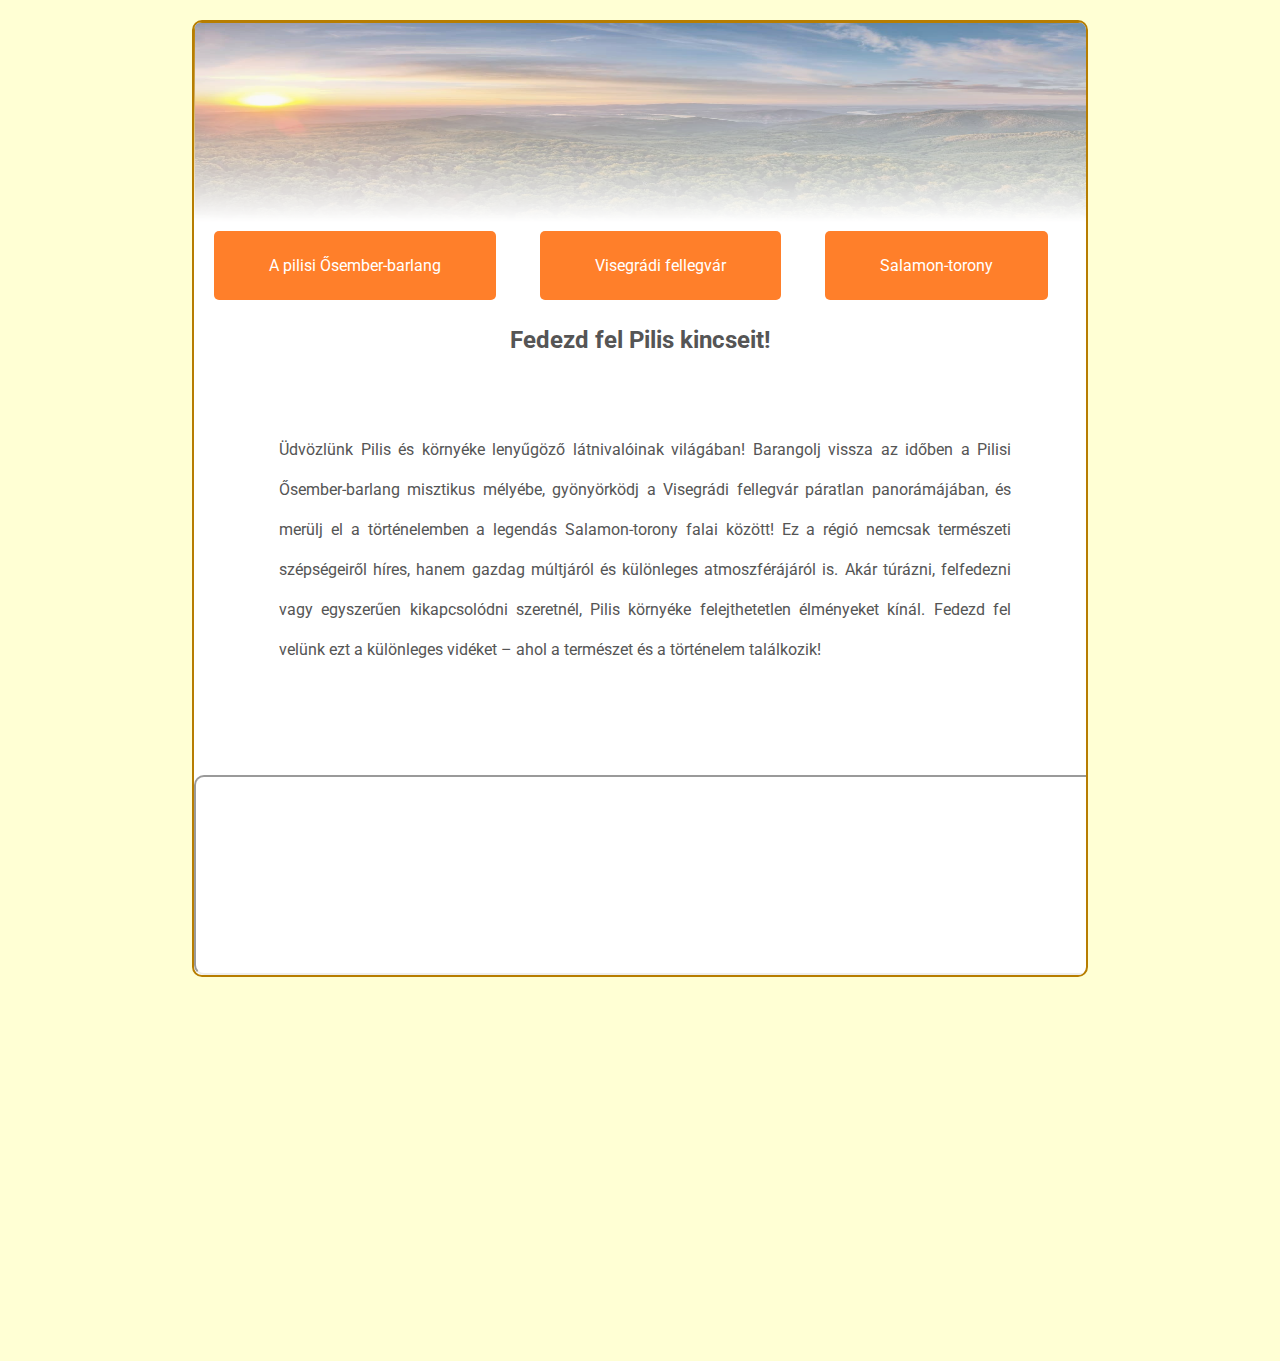
<file: hazi-feladat-2025.06.23/index.html>
<!DOCTYPE html>
<html lang="hu">

<head>
    <meta charset="UTF-8">
    <meta name="viewport" content="width=device-width, initial-scale=1.0">
    <title>Pilis látványosságai</title>
    <link rel="stylesheet" href="css/style.css">
    <link href="https://fonts.googleapis.com/css2?family=Roboto&display=swap" rel="stylesheet">
</head>

<body>
    <div class="main-content">
        <header><img src="img/pilis-fejlec.jpeg" alt="Pilis tájkép" class="fejlec-kep"></header>
        <nav>
            <ul>
                <li><a href="menu/osember-barlang.html">A pilisi Ősember-barlang</a></li>
                <li><a href="menu/fellegvar.html">Visegrádi fellegvár</a></li>
                <li><a href="menu/salamon-torony.html">Salamon-torony</a></li>
            </ul>
        </nav>
        <div class="sub-content">
            <h2> Fedezd fel Pilis kincseit!</h2>
            <br>
            <section>
                <p>Üdvözlünk Pilis és környéke lenyűgöző látnivalóinak világában!
                Barangolj vissza az időben a Pilisi Ősember-barlang misztikus mélyébe, gyönyörködj a Visegrádi fellegvár
                páratlan panorámájában, és merülj el a történelemben a legendás Salamon-torony falai között!

                Ez a régió nemcsak természeti szépségeiről híres, hanem gazdag múltjáról és különleges atmoszférájáról
                is. Akár túrázni, felfedezni vagy egyszerűen kikapcsolódni szeretnél, Pilis környéke felejthetetlen
                élményeket kínál.

                Fedezd fel velünk ezt a különleges vidéket – ahol a természet és a történelem találkozik!</p>
            </section>
        </div>
        <footer>
            <iframe
                src="https://www.google.com/maps/embed?pb=!1m18!1m12!1m3!1d2661.270255714951!2d18.88526377636348!3d47.7167422712028!2m3!1f0!2f0!3f0!3m2!1i1024!2i768!4f13.1!3m3!1m2!1s0x476aa337d2bba331%3A0x7372d6eb23fae12!2sDobog%C3%B3k%C5%91!5e0!3m2!1shu!2shu!4v1718191098042!5m2!1shu!2shu"
                allowfullscreen="" loading="lazy" referrerpolicy="no-referrer-when-downgrade">
            </iframe>
        </footer>
    </div>
</body>

</html>
</file>
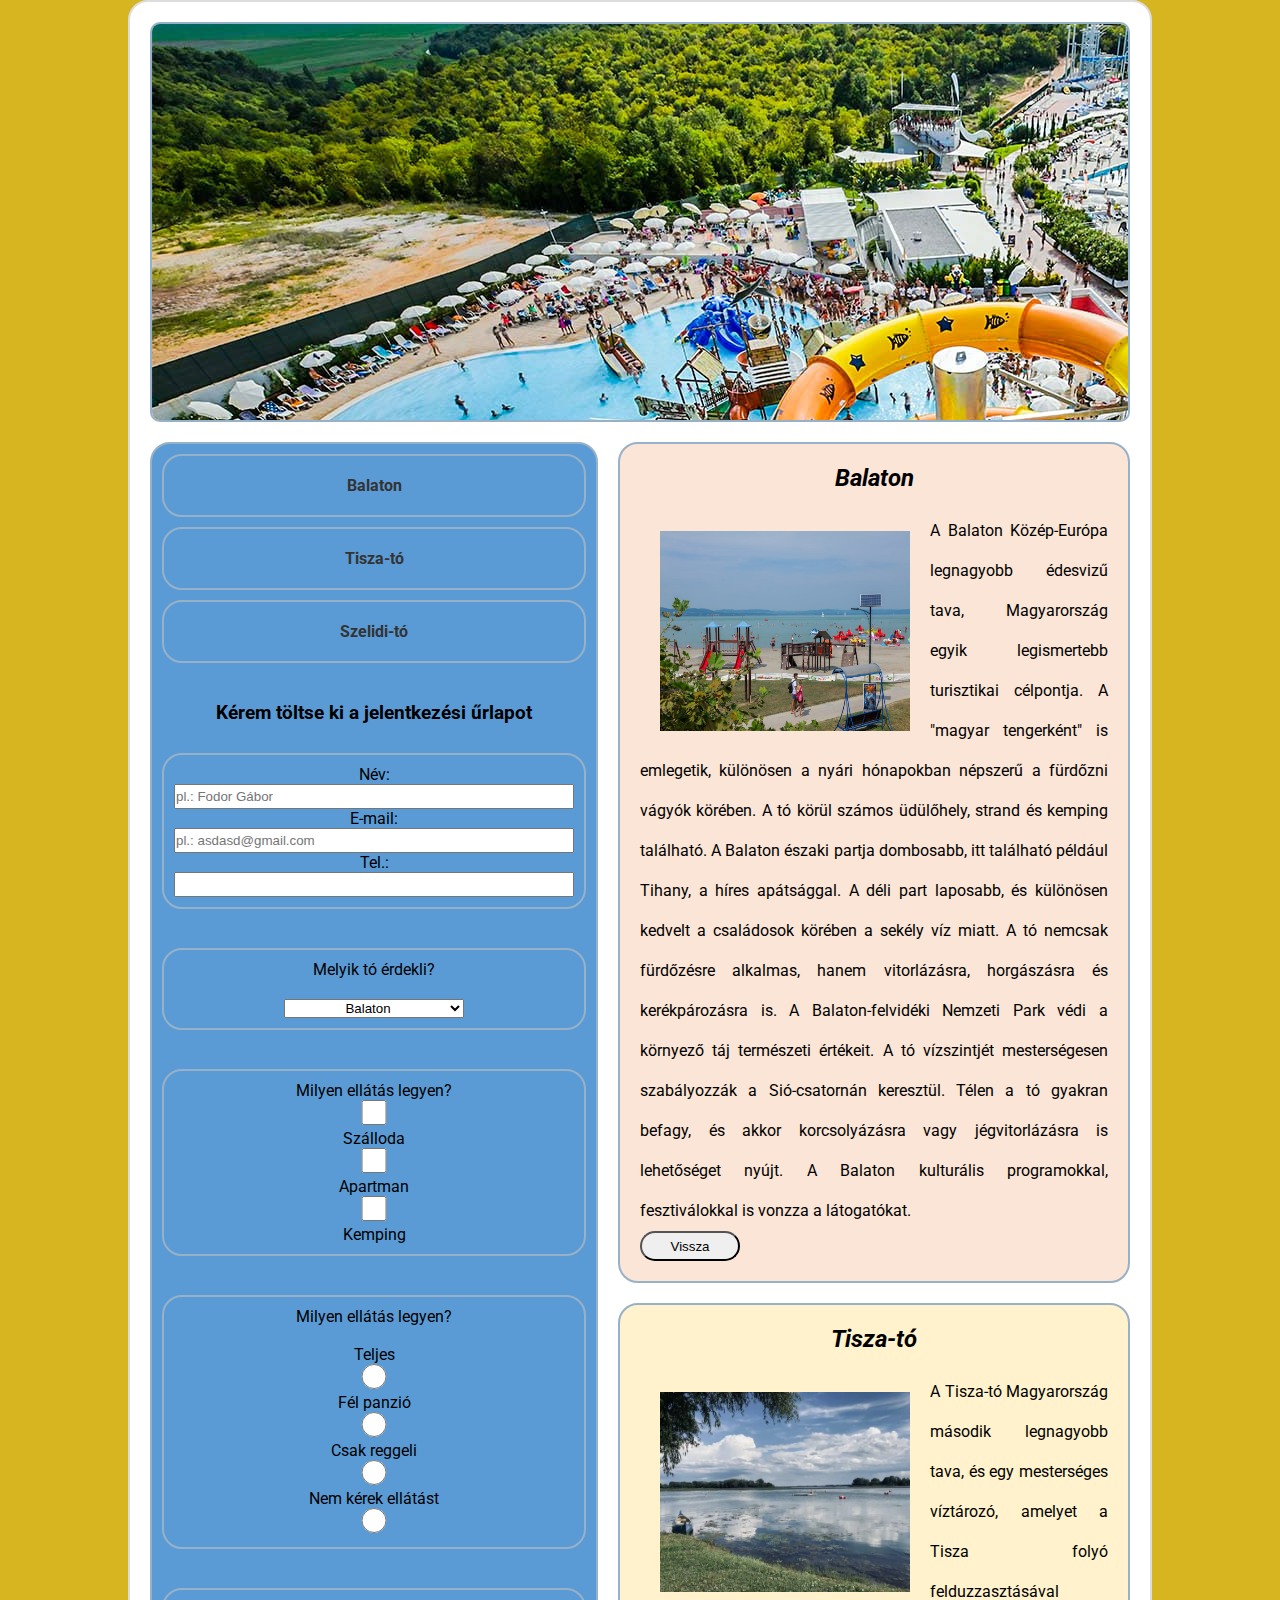
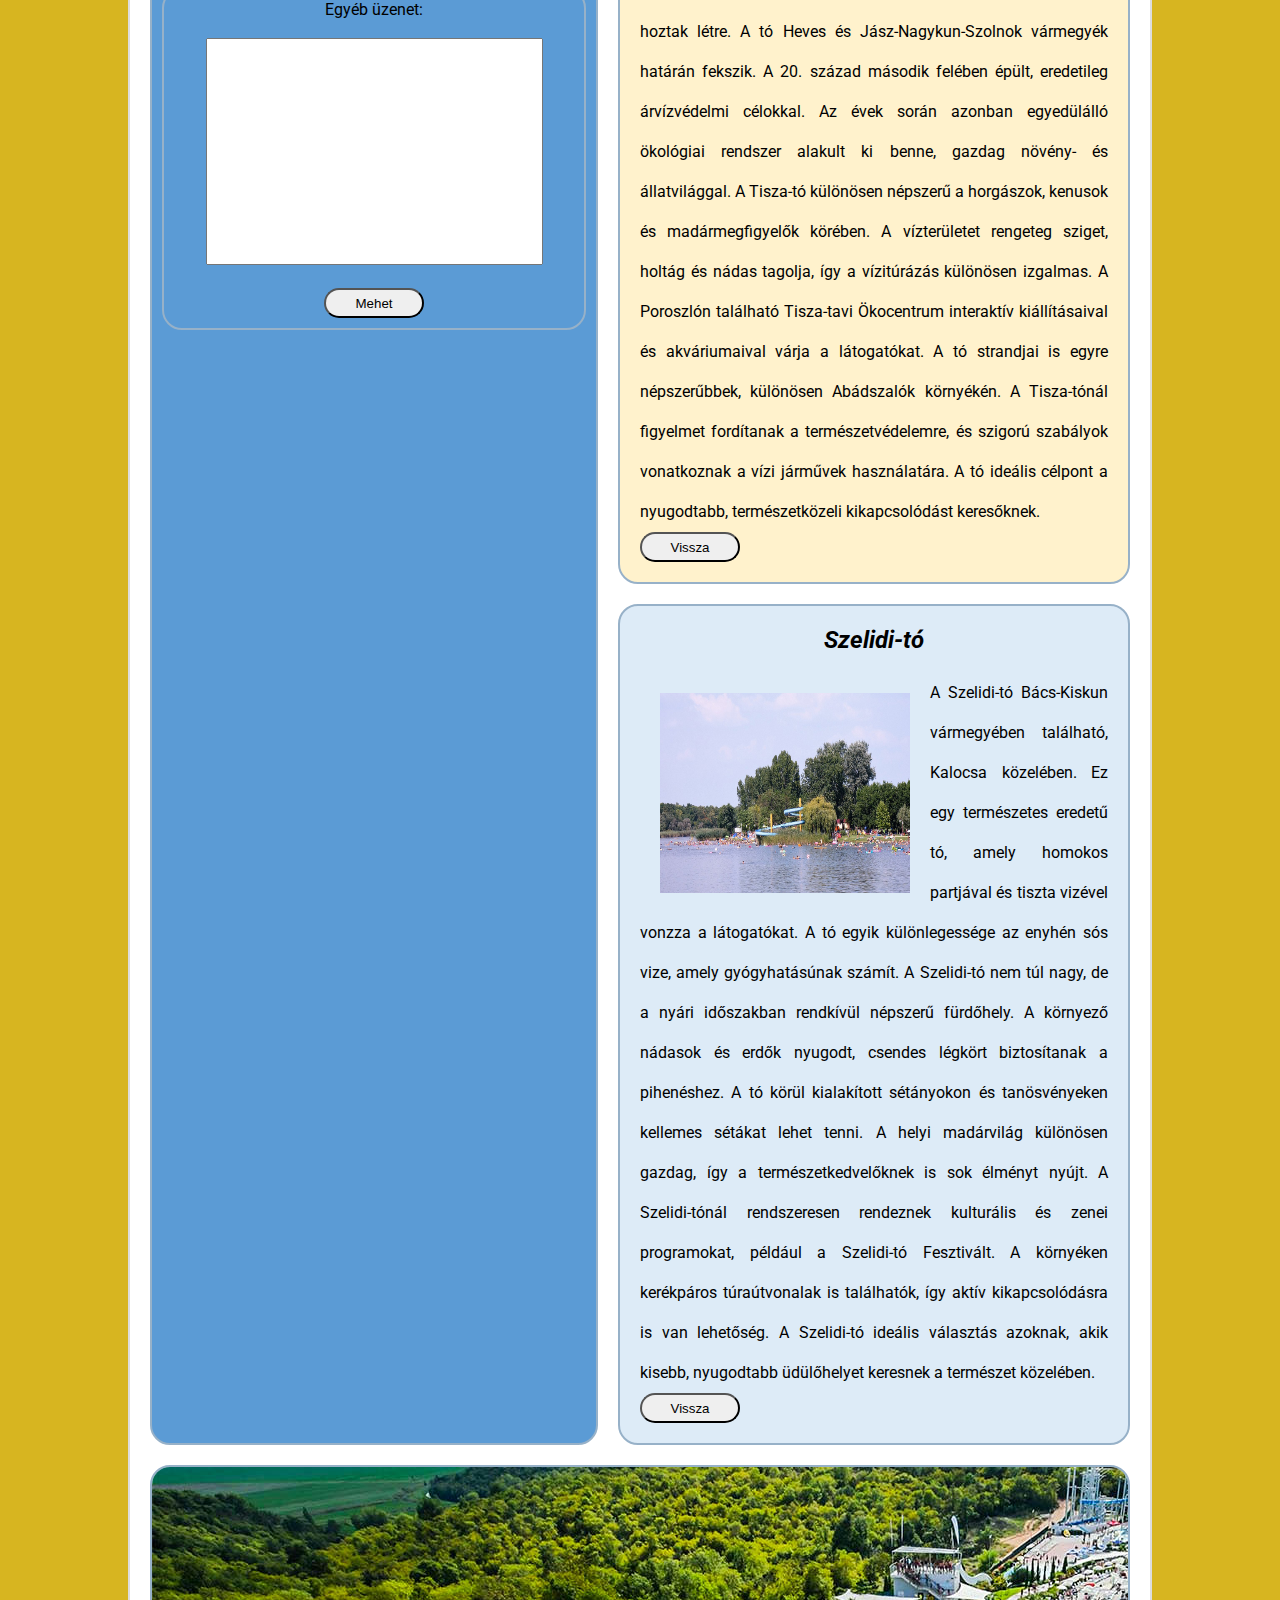
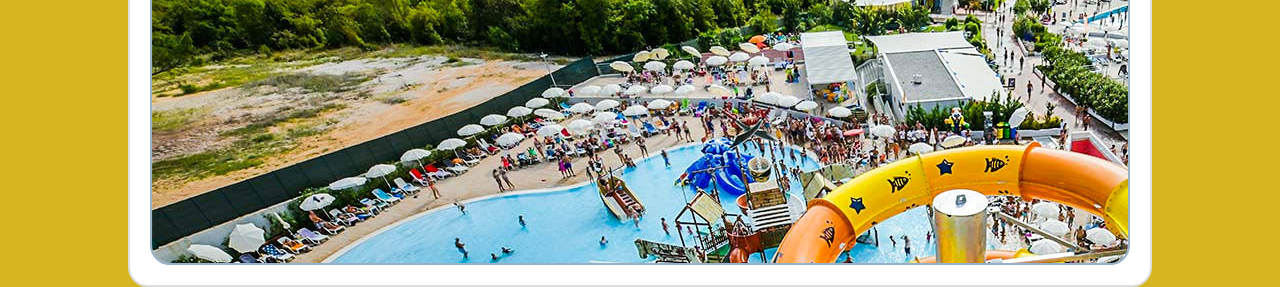
<file: hazi-feladat-2025.06.414/index.html>
<!DOCTYPE html>
<html lang="hu">

<head>
    <meta charset="UTF-8">
    <meta name="viewport" content="width=device-width, initial-scale=1.0">
    <title>Strandolás</title>
    <link rel="stylesheet" href="css/style.css">
    <link href="https://fonts.googleapis.com/css2?family=Roboto&display=swap" rel="stylesheet">

</head>

<body>
    <main>
        <header>
            <img src="img/strand.jpg" alt="strand" class="header-footer-picture">
        </header>
        <aside>
            <nav>
                <ul>
                    <li><a href="#balaton">Balaton</a></li>
                    <li><a href="#tisza">Tisza-tó</a></li>
                    <li><a href="#szelidi">Szelidi-tó</a></li>
                </ul>
            </nav>
            <br>
            <div class="form-content">
                <h3>Kérem töltse ki a jelentkezési űrlapot</h3>
                <br>
                <div class="alt-adat">
                    <form action="#" method="post">
                        <label for="name" id="name">Név:</label>
                        <input type="text" id="name" placeholder="pl.: Fodor Gábor" required>
                        <br>
                        <label for="email">E-mail:</label>
                        <input type="email" name="email" id="email" placeholder="pl.: asdasd@gmail.com" required>
                        <br>
                        <label for="telefon">Tel.:</label>
                        <input type="tel" name="telefon" id="telefon">
                </div>
                <br>
                <div class="to">
                    <label for="to">Melyik tó érdekli?</label><br><br>
                    <select name="to" id="to">
                        <option value="balaton">Balaton</option>
                        <option value="tisza-to">Tisza-tó</option>
                        <option value="szelidi-to">Szelidi-tó</option>
                    </select>
                </div>
                <br>
                <div class="ellatas">
                    <label for="szallas">Milyen ellátás legyen?</label>
                    <input type="checkbox" name="hotel" id="hotel">
                    <label for="hotel">Szálloda</label>
                    <input type="checkbox" name="apartman" id="apartman">
                    <label for="apartman">Apartman</label>
                    <input type="checkbox" name="camping" id="camping">
                    <label for="kemping">Kemping</label>
                </div>
                <br>
                <div class="ellatas">
                    <label for="ellatas">Milyen ellátás legyen?</label><br><br>
                    <label for="teljes">Teljes</label>
                    <input type="radio" name="ellatas" id="teljes"><br>
                    <label for="fel-panzio">Fél panzió</label>
                    <input type="radio" name="ellatas" id="fel-panzio"><br>
                    <label for="reggeli">Csak reggeli</label>
                    <input type="radio" name="ellatas" id="csak-reggeli"><br>
                    <label for="nem-kerek">Nem kérek ellátást</label>
                    <input type="radio" name="ellatas" id="nem-kerek"><br>
                </div>
                <br>
                <div class="uzenet">
                    <label for="uzenet">Egyéb üzenet:</label><br><br>
                    <textarea name="uzenet" id="uzenet" rows="15" cols="40"></textarea>
                    <br><br>
                    <button type="submit">Mehet</button>
                    
                </div>
            </form>
            </div>
        </aside>
        <section class="section-1" id="balaton">
            <h2><i>Balaton</i></h2>
            <br>
            <p>
                <img src="img/balaton.jpeg" alt="Balaton" class="section-picture">A Balaton Közép-Európa legnagyobb
                édesvizű tava, Magyarország egyik legismertebb turisztikai célpontja.
                A "magyar tengerként" is emlegetik, különösen a nyári hónapokban népszerű a fürdőzni vágyók körében. A
                tó körül számos üdülőhely, strand és kemping található. A Balaton északi partja dombosabb, itt található
                például Tihany, a híres apátsággal. A déli part laposabb, és különösen kedvelt a családosok körében a
                sekély víz miatt. A tó nemcsak fürdőzésre alkalmas, hanem vitorlázásra, horgászásra és kerékpározásra
                is. A Balaton-felvidéki Nemzeti Park védi a környező táj természeti értékeit. A tó vízszintjét
                mesterségesen szabályozzák a Sió-csatornán keresztül. Télen a tó gyakran befagy, és akkor korcsolyázásra
                vagy jégvitorlázásra is lehetőséget nyújt. A Balaton kulturális programokkal, fesztiválokkal is vonzza a
                látogatókat.
            </p>
            <button class="back-button"><a href="index.html">Vissza</a></button>
        </section>
        <section class="section-2" id="tisza">
            <h2><i>Tisza-tó</i></h2>
            <br>
            <p>
                <img src="img/tisza-to.webp" alt="Tisza-tó" class="section-picture">A Tisza-tó Magyarország második
                legnagyobb tava, és egy mesterséges víztározó, amelyet a Tisza folyó
                felduzzasztásával hoztak létre. A tó Heves és Jász-Nagykun-Szolnok vármegyék határán fekszik. A 20.
                század második felében épült, eredetileg árvízvédelmi célokkal. Az évek során azonban egyedülálló
                ökológiai rendszer alakult ki benne, gazdag növény- és állatvilággal. A Tisza-tó különösen népszerű a
                horgászok, kenusok és madármegfigyelők körében. A vízterületet rengeteg sziget, holtág és nádas tagolja,
                így a vízitúrázás különösen izgalmas. A Poroszlón található Tisza-tavi Ökocentrum interaktív
                kiállításaival és akváriumaival várja a látogatókat. A tó strandjai is egyre népszerűbbek, különösen
                Abádszalók környékén. A Tisza-tónál figyelmet fordítanak a természetvédelemre, és szigorú szabályok
                vonatkoznak a vízi járművek használatára. A tó ideális célpont a nyugodtabb, természetközeli
                kikapcsolódást keresőknek.
            </p>
            <button class="back-button"><a href="index.html">Vissza</a></button>
        </section>
        <section class="section-3" id="szelidi">
            <h2><i>Szelidi-tó</i></h2>
            <br>
            <p>
                <img src="img/szelidi-to.jpg" alt="Szelidi-tó" class="section-picture">A Szelidi-tó Bács-Kiskun
                vármegyében található, Kalocsa közelében. Ez egy természetes eredetű tó, amely
                homokos partjával és tiszta vizével vonzza a látogatókat. A tó egyik különlegessége az enyhén sós vize,
                amely gyógyhatásúnak számít. A Szelidi-tó nem túl nagy, de a nyári időszakban rendkívül népszerű
                fürdőhely. A környező nádasok és erdők nyugodt, csendes légkört biztosítanak a pihenéshez. A tó körül
                kialakított sétányokon és tanösvényeken kellemes sétákat lehet tenni. A helyi madárvilág különösen
                gazdag, így a természetkedvelőknek is sok élményt nyújt. A Szelidi-tónál rendszeresen rendeznek
                kulturális és zenei programokat, például a Szelidi-tó Fesztivált. A környéken kerékpáros túraútvonalak
                is találhatók, így aktív kikapcsolódásra is van lehetőség. A Szelidi-tó ideális választás azoknak, akik
                kisebb, nyugodtabb üdülőhelyet keresnek a természet közelében.
            </p>
            <button class="back-button"><a href="index.html">Vissza</a></button>
        </section>
        <footer>
            <img src="img/strand.jpg" alt="strand" class="header-footer-picture">
        </footer>
    </main>
</body>

</html>
</file>
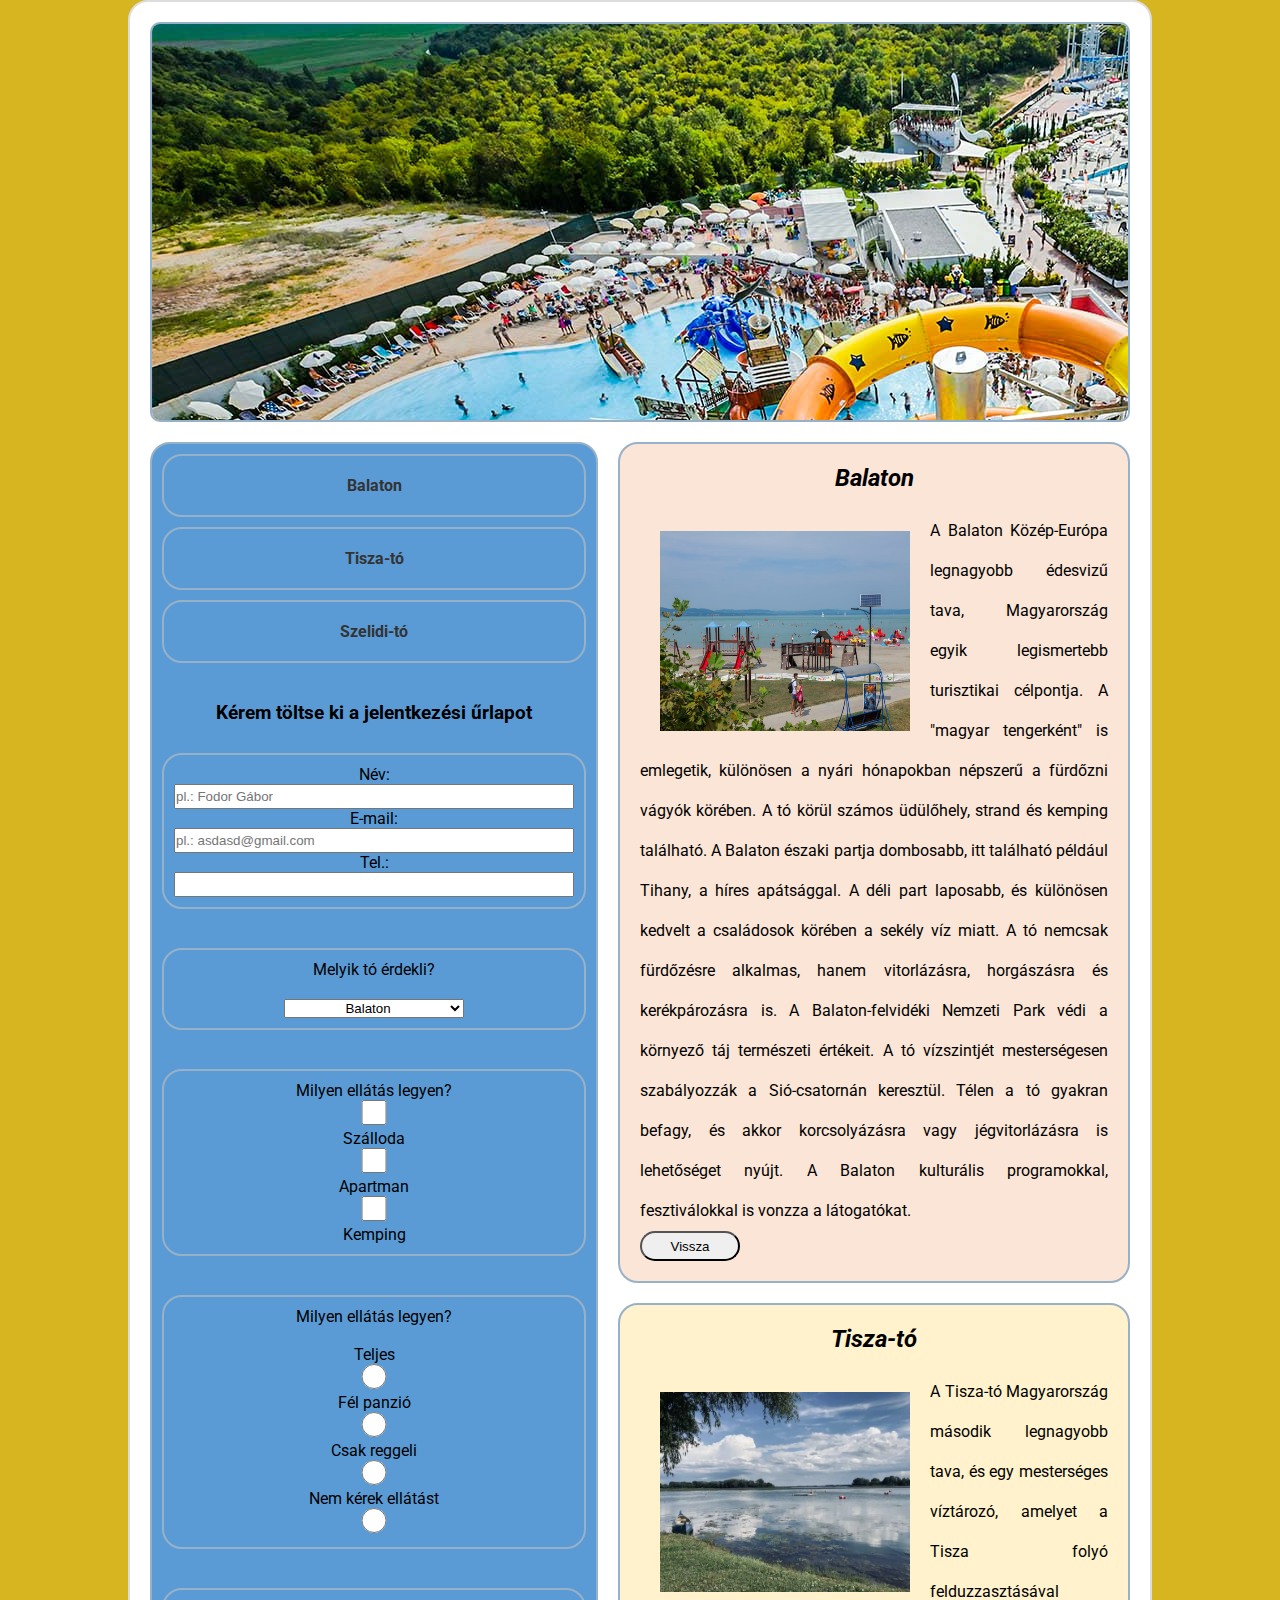
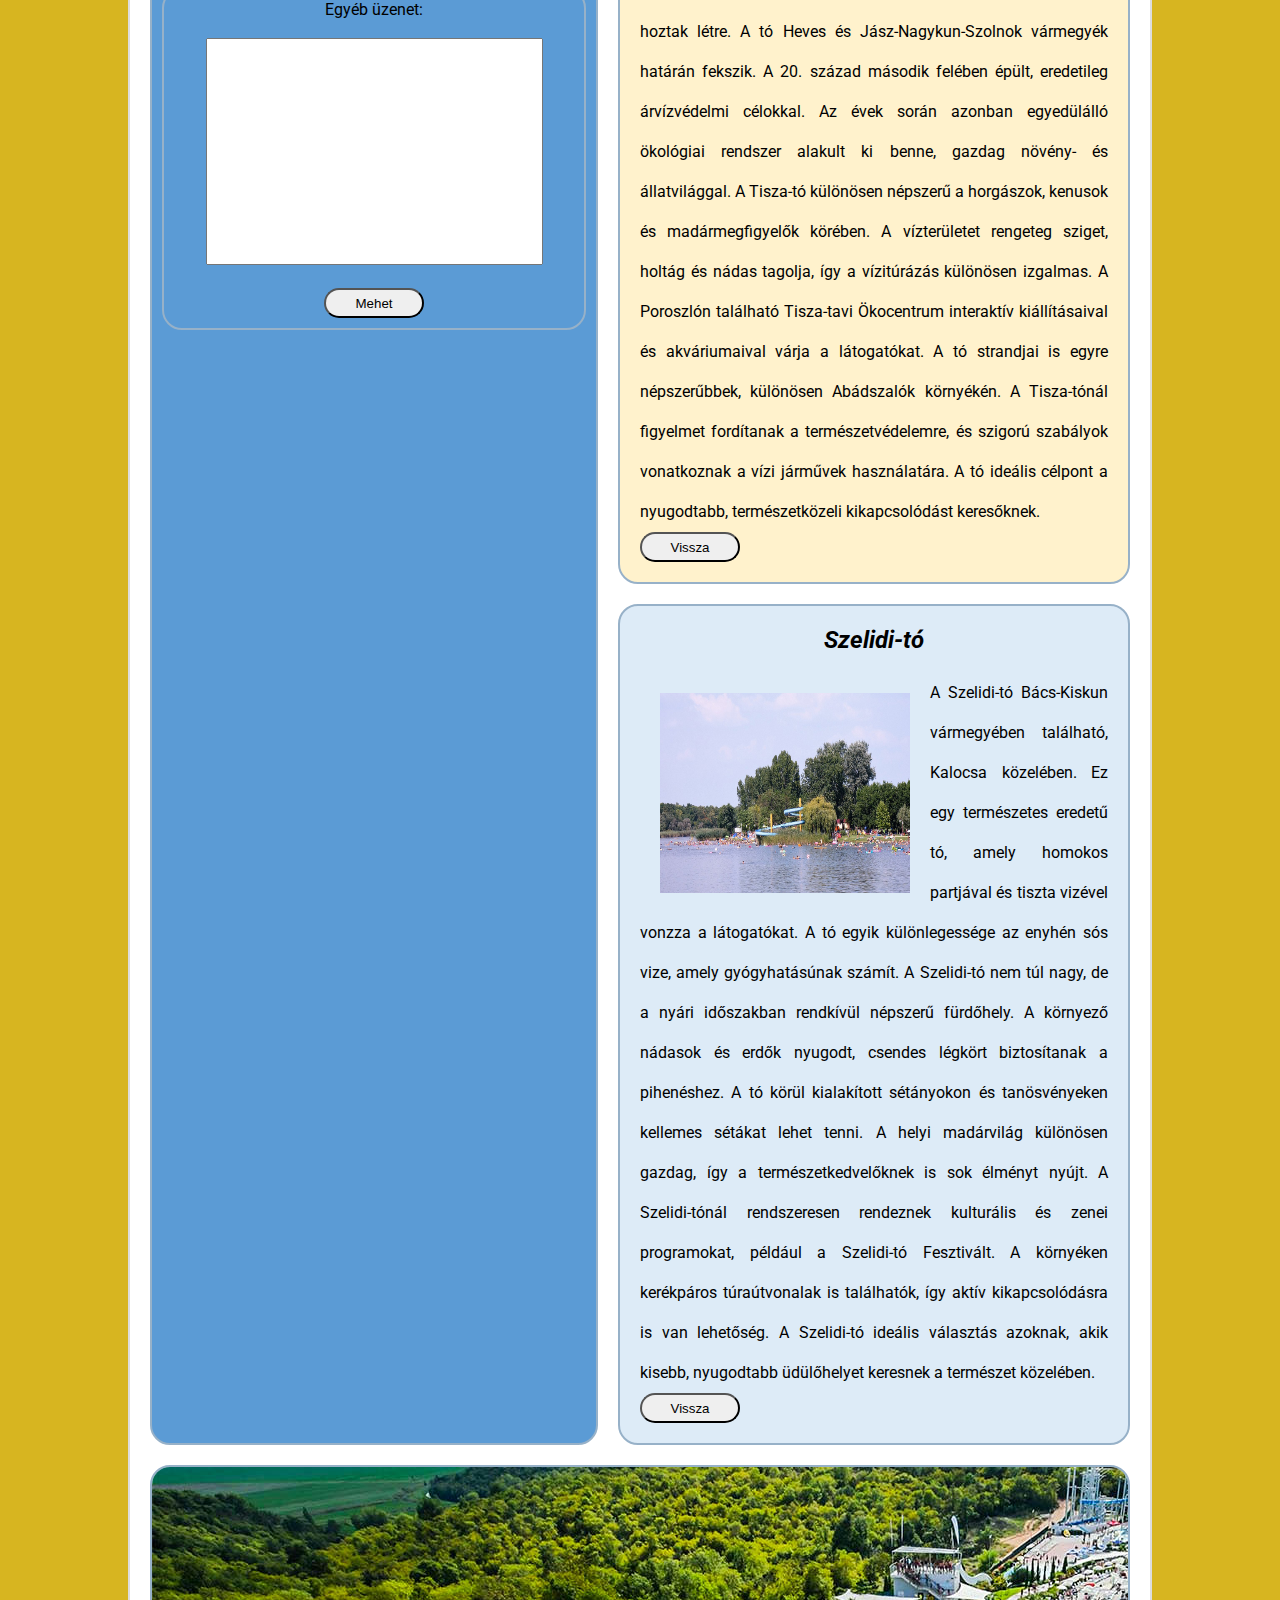
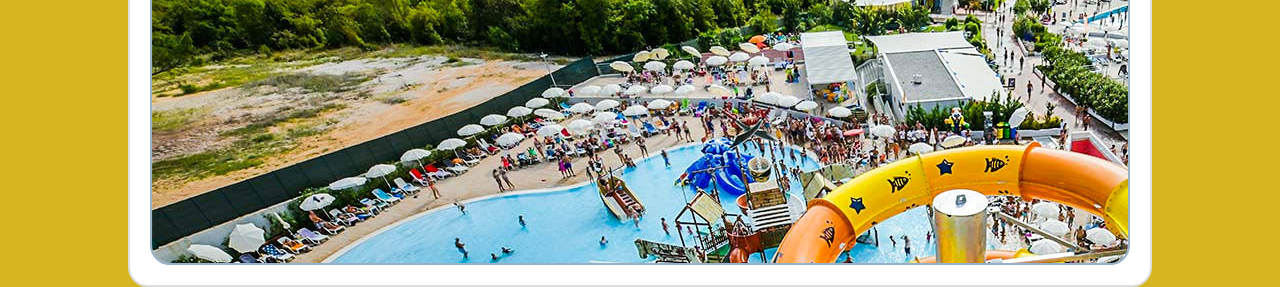
<file: hazi-feladat-2025.07.07/index.html>
<!DOCTYPE html>
<html lang="hu">

<head>
    <meta charset="UTF-8">
    <meta name="viewport" content="width=device-width, initial-scale=1.0">
    <title>Strandolás</title>
    <link rel="stylesheet" href="css/style.css">
    <link href="https://fonts.googleapis.com/css2?family=Roboto&display=swap" rel="stylesheet">

</head>

<body>
    <main>
        <header>
            <img src="img/strand.jpg" alt="strand" class="header-footer-picture">
        </header>
        <aside>
            <nav>
                <ul>
                    <li><a href="#balaton">Balaton</a></li>
                    <li><a href="#tisza">Tisza-tó</a></li>
                    <li><a href="#szelidi">Szelidi-tó</a></li>
                </ul>
            </nav>
            <br>
            <div class="form-content">
                <h3>Kérem töltse ki a jelentkezési űrlapot</h3>
                <br>
                <div class="alt-adat">
                    <form action="#" method="post">
                        <label for="name" id="name">Név:</label>
                        <input type="text" id="name" placeholder="pl.: Fodor Gábor" required>
                        <br>
                        <label for="email">E-mail:</label>
                        <input type="email" name="email" id="email" placeholder="pl.: asdasd@gmail.com" required>
                        <br>
                        <label for="telefon">Tel.:</label>
                        <input type="tel" name="telefon" id="telefon">
                </div>
                <br>
                <div class="to">
                    <label for="to">Melyik tó érdekli?</label><br><br>
                    <select name="to" id="to">
                        <option value="balaton">Balaton</option>
                        <option value="tisza-to">Tisza-tó</option>
                        <option value="szelidi-to">Szelidi-tó</option>
                    </select>
                </div>
                <br>
                <div class="ellatas">
                    <label for="szallas">Milyen ellátás legyen?</label>
                    <input type="checkbox" name="hotel" id="hotel">
                    <label for="hotel">Szálloda</label>
                    <input type="checkbox" name="apartman" id="apartman">
                    <label for="apartman">Apartman</label>
                    <input type="checkbox" name="camping" id="camping">
                    <label for="kemping">Kemping</label>
                </div>
                <br>
                <div class="ellatas">
                    <label for="ellatas">Milyen ellátás legyen?</label><br><br>
                    <label for="teljes">Teljes</label>
                    <input type="radio" name="ellatas" id="teljes"><br>
                    <label for="fel-panzio">Fél panzió</label>
                    <input type="radio" name="ellatas" id="fel-panzio"><br>
                    <label for="reggeli">Csak reggeli</label>
                    <input type="radio" name="ellatas" id="csak-reggeli"><br>
                    <label for="nem-kerek">Nem kérek ellátást</label>
                    <input type="radio" name="ellatas" id="nem-kerek"><br>
                </div>
                <br>
                <div class="uzenet">
                    <label for="uzenet">Egyéb üzenet:</label><br><br>
                    <textarea name="uzenet" id="uzenet" rows="15" cols="40"></textarea>
                    <br><br>
                    <button type="submit">Mehet</button>
                    </form>
                </div>
            </div>
        </aside>
        <section class="section-1" id="balaton">
            <h2><i>Balaton</i></h2>
            <br>
            <p>
                <img src="img/balaton.jpeg" alt="Balaton" class="section-picture">A Balaton Közép-Európa legnagyobb
                édesvizű tava, Magyarország egyik legismertebb turisztikai célpontja.
                A "magyar tengerként" is emlegetik, különösen a nyári hónapokban népszerű a fürdőzni vágyók körében. A
                tó körül számos üdülőhely, strand és kemping található. A Balaton északi partja dombosabb, itt található
                például Tihany, a híres apátsággal. A déli part laposabb, és különösen kedvelt a családosok körében a
                sekély víz miatt. A tó nemcsak fürdőzésre alkalmas, hanem vitorlázásra, horgászásra és kerékpározásra
                is. A Balaton-felvidéki Nemzeti Park védi a környező táj természeti értékeit. A tó vízszintjét
                mesterségesen szabályozzák a Sió-csatornán keresztül. Télen a tó gyakran befagy, és akkor korcsolyázásra
                vagy jégvitorlázásra is lehetőséget nyújt. A Balaton kulturális programokkal, fesztiválokkal is vonzza a
                látogatókat.
            </p>
            <button class="back-button"><a href="index.html">Vissza</a></button>
        </section>
        <section class="section-2" id="tisza">
            <h2><i>Tisza-tó</i></h2>
            <br>
            <p>
                <img src="img/tisza-to.webp" alt="Tisza-tó" class="section-picture">A Tisza-tó Magyarország második
                legnagyobb tava, és egy mesterséges víztározó, amelyet a Tisza folyó
                felduzzasztásával hoztak létre. A tó Heves és Jász-Nagykun-Szolnok vármegyék határán fekszik. A 20.
                század második felében épült, eredetileg árvízvédelmi célokkal. Az évek során azonban egyedülálló
                ökológiai rendszer alakult ki benne, gazdag növény- és állatvilággal. A Tisza-tó különösen népszerű a
                horgászok, kenusok és madármegfigyelők körében. A vízterületet rengeteg sziget, holtág és nádas tagolja,
                így a vízitúrázás különösen izgalmas. A Poroszlón található Tisza-tavi Ökocentrum interaktív
                kiállításaival és akváriumaival várja a látogatókat. A tó strandjai is egyre népszerűbbek, különösen
                Abádszalók környékén. A Tisza-tónál figyelmet fordítanak a természetvédelemre, és szigorú szabályok
                vonatkoznak a vízi járművek használatára. A tó ideális célpont a nyugodtabb, természetközeli
                kikapcsolódást keresőknek.
            </p>
            <button class="back-button"><a href="index.html">Vissza</a></button>
        </section>
        <section class="section-3" id="szelidi">
            <h2><i>Szelidi-tó</i></h2>
            <br>
            <p>
                <img src="img/szelidi-to.jpg" alt="Szelidi-tó" class="section-picture">A Szelidi-tó Bács-Kiskun
                vármegyében található, Kalocsa közelében. Ez egy természetes eredetű tó, amely
                homokos partjával és tiszta vizével vonzza a látogatókat. A tó egyik különlegessége az enyhén sós vize,
                amely gyógyhatásúnak számít. A Szelidi-tó nem túl nagy, de a nyári időszakban rendkívül népszerű
                fürdőhely. A környező nádasok és erdők nyugodt, csendes légkört biztosítanak a pihenéshez. A tó körül
                kialakított sétányokon és tanösvényeken kellemes sétákat lehet tenni. A helyi madárvilág különösen
                gazdag, így a természetkedvelőknek is sok élményt nyújt. A Szelidi-tónál rendszeresen rendeznek
                kulturális és zenei programokat, például a Szelidi-tó Fesztivált. A környéken kerékpáros túraútvonalak
                is találhatók, így aktív kikapcsolódásra is van lehetőség. A Szelidi-tó ideális választás azoknak, akik
                kisebb, nyugodtabb üdülőhelyet keresnek a természet közelében.
            </p>
            <button class="back-button"><a href="index.html">Vissza</a></button>
        </section>
        <footer>
            <img src="img/strand.jpg" alt="strand" class="header-footer-picture">
        </footer>
    </main>
</body>

</html>
</file>
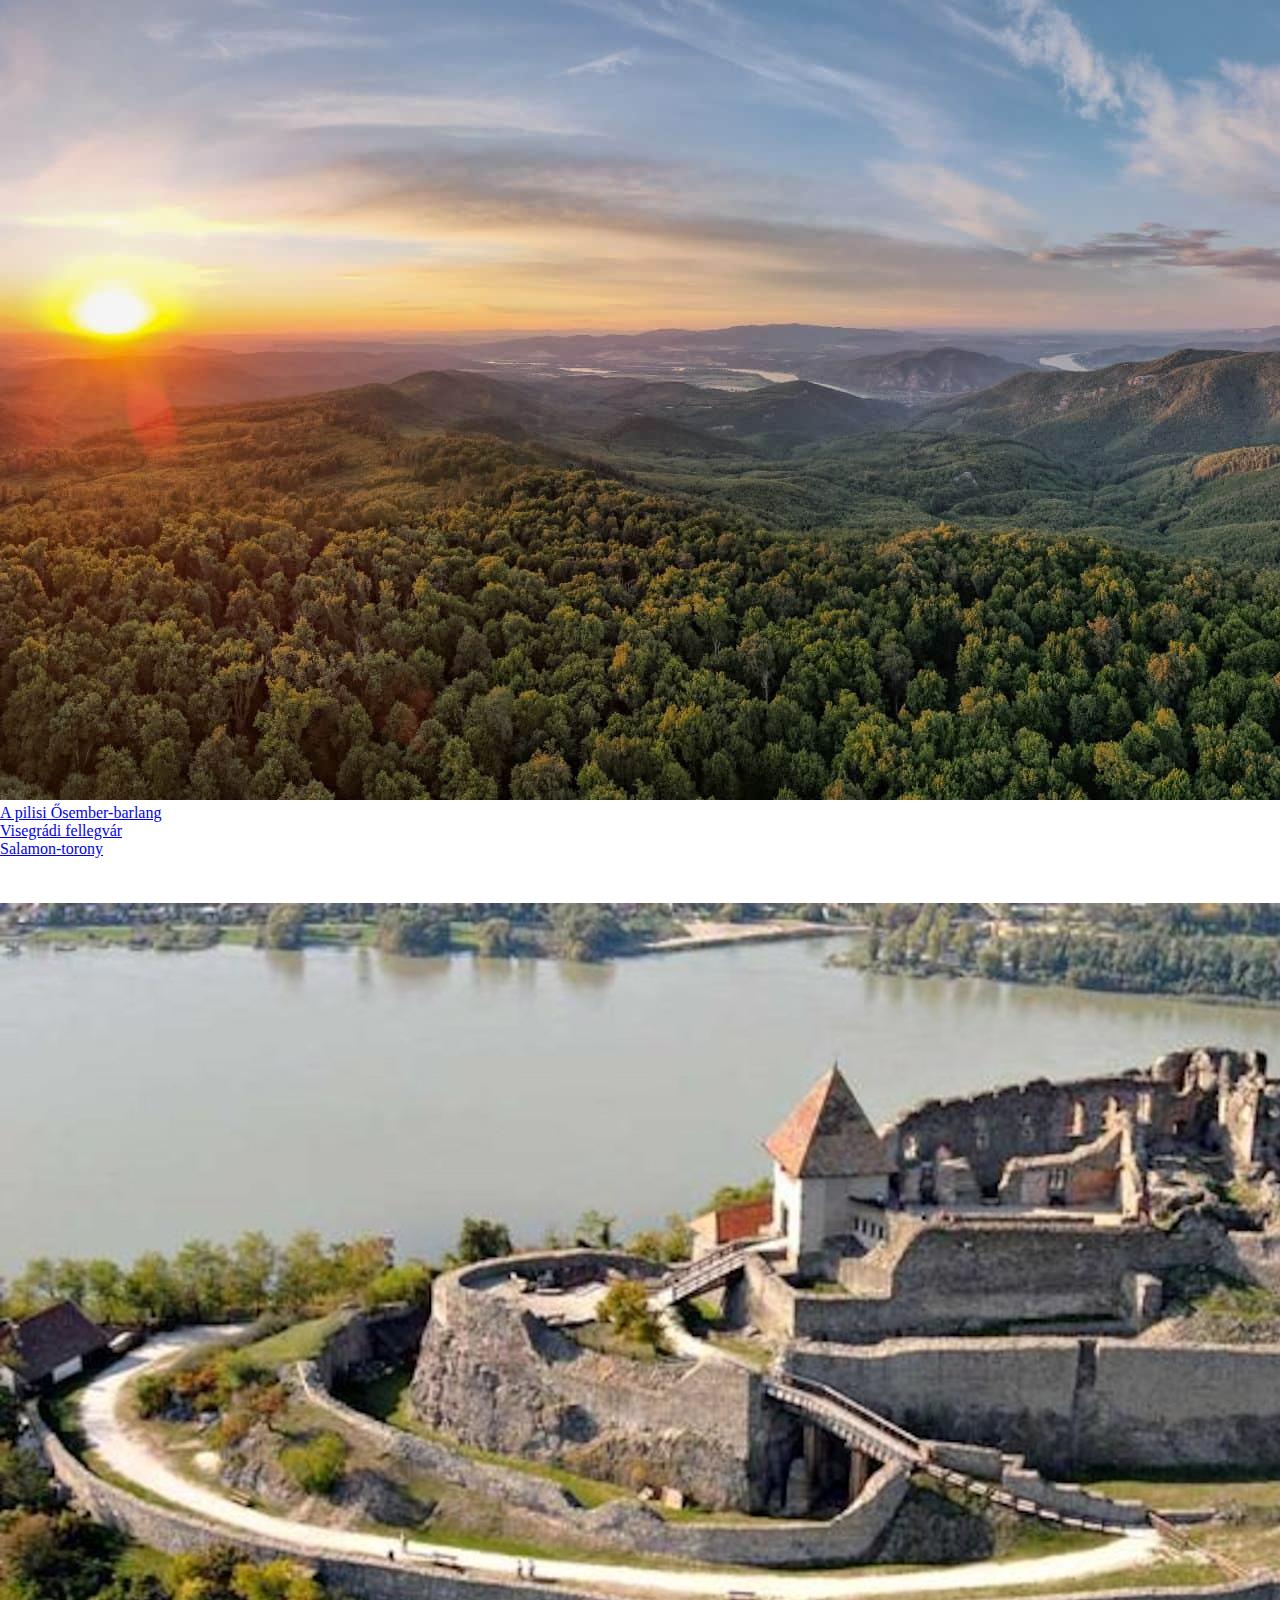
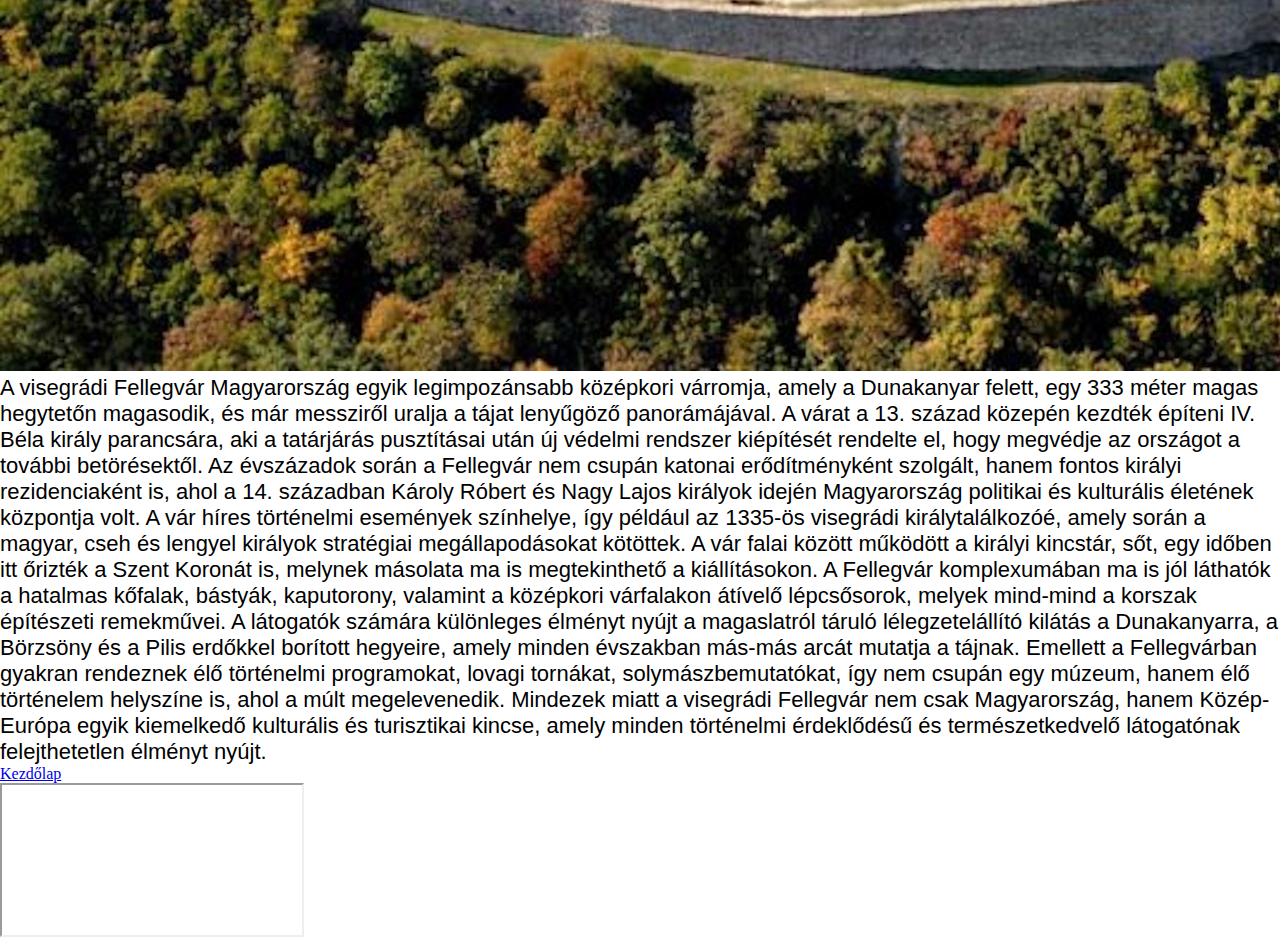
<file: menu/fellegvar.html>
<!DOCTYPE html>
<html lang="hu">

<head>
    <meta charset="UTF-8">
    <meta name="viewport" content="width=device-width, initial-scale=1.0">
    <title>Pilis látványosságai</title>
    <link rel="stylesheet" href="../css/style.css">
    <link href="https://fonts.googleapis.com/css2?family=Roboto&display=swap" rel="stylesheet">
</head>

<body>
    <div class="main-content">
        <header><img src="../img/pilis-fejlec.jpeg" alt="Pilis tájkép" class="fejlec-kep"></header>
        <nav>
            <ul>
                <li><a href="osember-barlang.html">A pilisi Ősember-barlang</a></li>
                <li><a href="fellegvar.html">Visegrádi fellegvár</a></li>
                <li><a href="salamon-torony.html">Salamon-torony</a></li>
            </ul>
        </nav>
        <div class="sub-content">
            <h2 class="sub-content-head">Visegrádi fellegvár</h2>
            <br>
            <section>
                <img src="../img/fellegvar.jpg" alt="Visegrádi fellegvár" class="sub-pictures">
                <p>A visegrádi Fellegvár Magyarország egyik legimpozánsabb középkori várromja, amely a Dunakanyar
                    felett, egy 333 méter magas hegytetőn magasodik, és már messziről uralja a tájat lenyűgöző
                    panorámájával. A várat a 13. század közepén kezdték építeni IV. Béla király parancsára, aki a
                    tatárjárás pusztításai után új védelmi rendszer kiépítését rendelte el, hogy megvédje az országot a
                    további betörésektől. Az évszázadok során a Fellegvár nem csupán katonai erődítményként szolgált,
                    hanem fontos királyi rezidenciaként is, ahol a 14. században Károly Róbert és Nagy Lajos királyok
                    idején Magyarország politikai és kulturális életének központja volt. A vár híres történelmi
                    események színhelye, így például az 1335-ös visegrádi királytalálkozóé, amely során a magyar, cseh
                    és lengyel királyok stratégiai megállapodásokat kötöttek. A vár falai között működött a királyi
                    kincstár, sőt, egy időben itt őrizték a Szent Koronát is, melynek másolata ma is megtekinthető a
                    kiállításokon. A Fellegvár komplexumában ma is jól láthatók a hatalmas kőfalak, bástyák, kaputorony,
                    valamint a középkori várfalakon átívelő lépcsősorok, melyek mind-mind a korszak építészeti
                    remekművei. A látogatók számára különleges élményt nyújt a magaslatról táruló lélegzetelállító
                    kilátás a Dunakanyarra, a Börzsöny és a Pilis erdőkkel borított hegyeire, amely minden évszakban
                    más-más arcát mutatja a tájnak. Emellett a Fellegvárban gyakran rendeznek élő történelmi
                    programokat, lovagi tornákat, solymászbemutatókat, így nem csupán egy múzeum, hanem élő történelem
                    helyszíne is, ahol a múlt megelevenedik. Mindezek miatt a visegrádi Fellegvár nem csak Magyarország,
                    hanem Közép-Európa egyik kiemelkedő kulturális és turisztikai kincse, amely minden történelmi
                    érdeklődésű és természetkedvelő látogatónak felejthetetlen élményt nyújt.</p>
            </section>
            <nav>
                <ul>
                    <li><a href="../index.html">Kezdőlap</a></li>
                </ul>
            </nav>
        </div>
        <footer>
            <iframe
                src="https://www.google.com/maps/embed?pb=!1m18!1m12!1m3!1d2661.270255714951!2d18.88526377636348!3d47.7167422712028!2m3!1f0!2f0!3f0!3m2!1i1024!2i768!4f13.1!3m3!1m2!1s0x476aa337d2bba331%3A0x7372d6eb23fae12!2sDobog%C3%B3k%C5%91!5e0!3m2!1shu!2shu!4v1718191098042!5m2!1shu!2shu"
                allowfullscreen="" loading="lazy" referrerpolicy="no-referrer-when-downgrade">
            </iframe>
        </footer>
    </div>
</body>

</html>
</file>
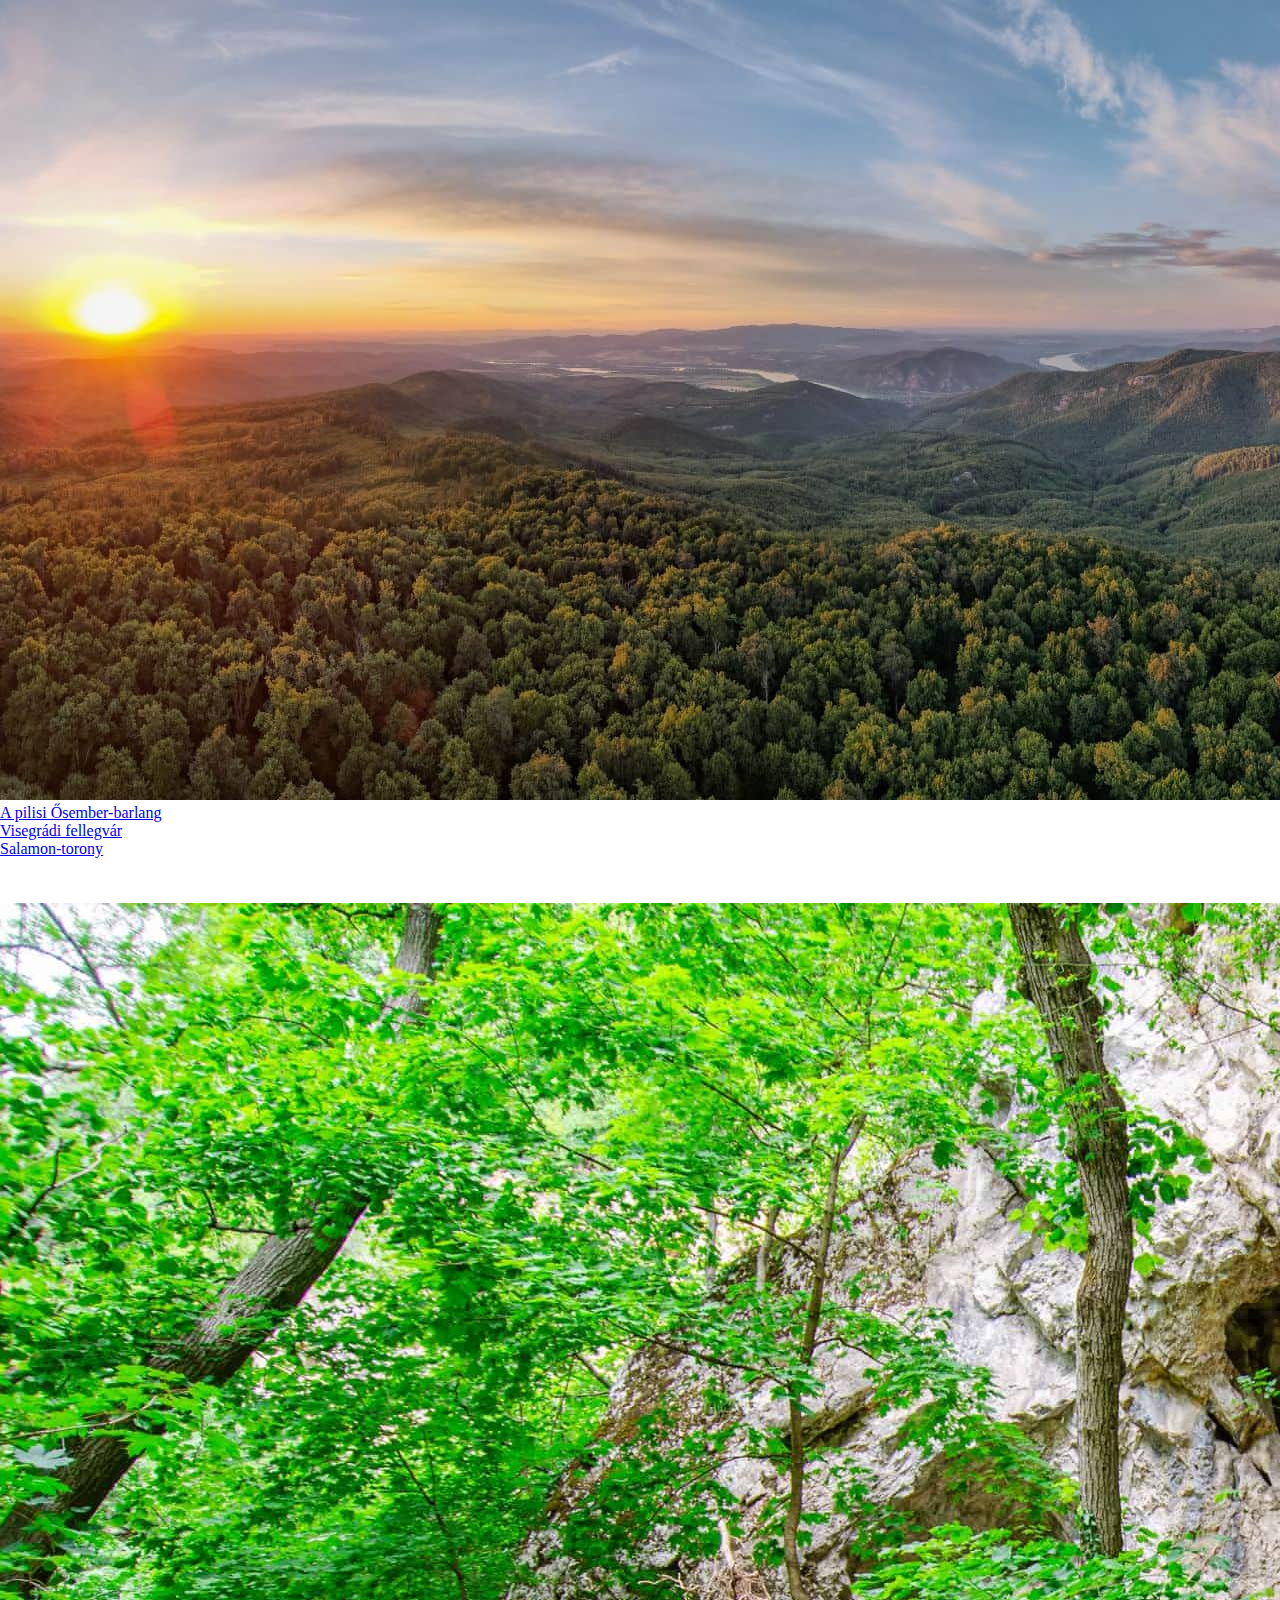
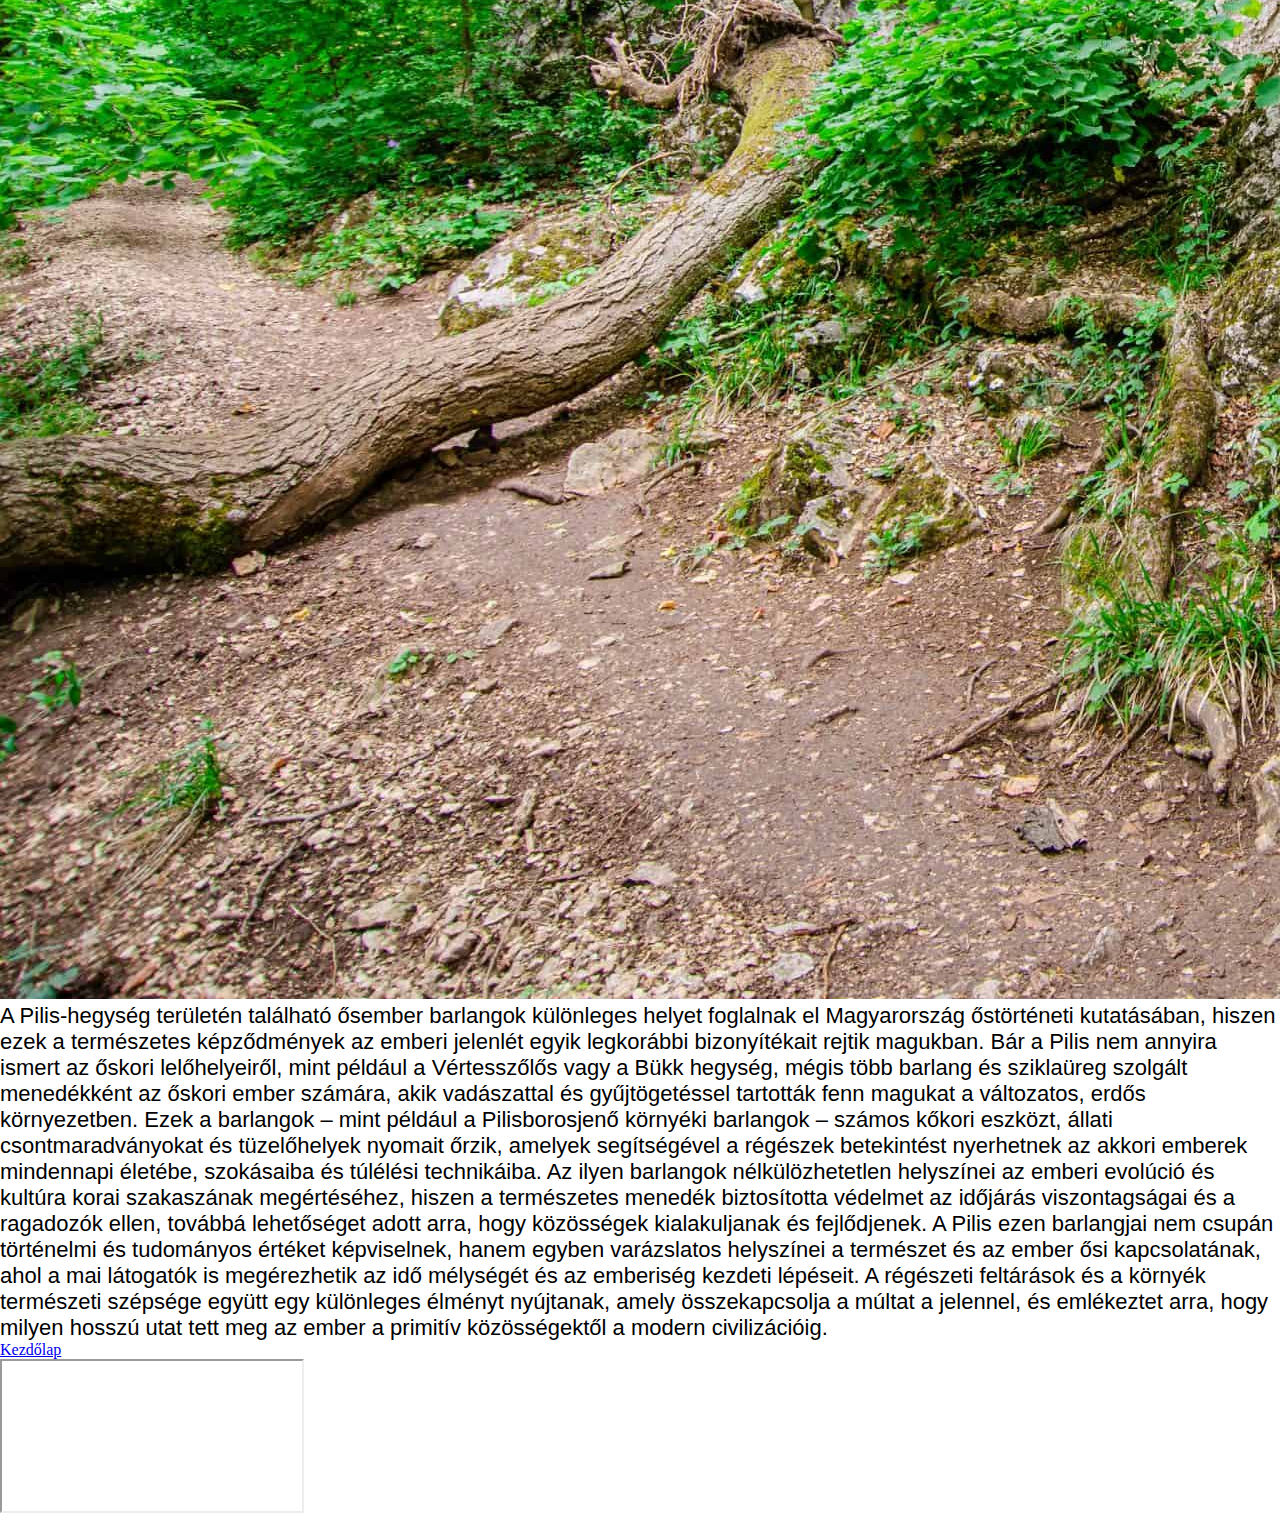
<file: menu/osember-barlang.html>
<!DOCTYPE html>
<html lang="hu">

<head>
    <meta charset="UTF-8">
    <meta name="viewport" content="width=device-width, initial-scale=1.0">
    <title>Pilis látványosságai</title>
    <link rel="stylesheet" href="../css/style.css">
    <link href="https://fonts.googleapis.com/css2?family=Roboto&display=swap" rel="stylesheet">
</head>

<body>
    <div class="main-content">
        <header><img src="../img/pilis-fejlec.jpeg" alt="Pilis tájkép" class="fejlec-kep"></header>
        <nav>
            <ul>
                <li><a href="osember-barlang.html">A pilisi Ősember-barlang</a></li>
                <li><a href="fellegvar.html">Visegrádi fellegvár</a></li>
                <li><a href="salamon-torony.html">Salamon-torony</a></li>
            </ul>
        </nav>
        <div class="sub-content">
            <h2 class="sub-content-head">A pilisi Ősember-barlang</h2>
            <br>
            <section>
                <img src="../img/osember-barlang.jpg" alt="Ősember-barlang" class="sub-pictures">
                <p>A Pilis-hegység területén található ősember barlangok különleges helyet foglalnak el Magyarország
                    őstörténeti kutatásában, hiszen ezek a természetes képződmények az emberi jelenlét egyik legkorábbi
                    bizonyítékait rejtik magukban. Bár a Pilis nem annyira ismert az őskori lelőhelyeiről, mint például
                    a Vértesszőlős vagy a Bükk hegység, mégis több barlang és sziklaüreg szolgált menedékként az őskori
                    ember számára, akik vadászattal és gyűjtögetéssel tartották fenn magukat a változatos, erdős
                    környezetben. Ezek a barlangok – mint például a Pilisborosjenő környéki barlangok – számos kőkori
                    eszközt, állati csontmaradványokat és tüzelőhelyek nyomait őrzik, amelyek segítségével a régészek
                    betekintést nyerhetnek az akkori emberek mindennapi életébe, szokásaiba és túlélési technikáiba. Az
                    ilyen barlangok nélkülözhetetlen helyszínei az emberi evolúció és kultúra korai szakaszának
                    megértéséhez, hiszen a természetes menedék biztosította védelmet az időjárás viszontagságai és a
                    ragadozók ellen, továbbá lehetőséget adott arra, hogy közösségek kialakuljanak és fejlődjenek. A
                    Pilis ezen barlangjai nem csupán történelmi és tudományos értéket képviselnek, hanem egyben
                    varázslatos helyszínei a természet és az ember ősi kapcsolatának, ahol a mai látogatók is
                    megérezhetik az idő mélységét és az emberiség kezdeti lépéseit. A régészeti feltárások és a környék
                    természeti szépsége együtt egy különleges élményt nyújtanak, amely összekapcsolja a múltat a
                    jelennel, és emlékeztet arra, hogy milyen hosszú utat tett meg az ember a primitív közösségektől a
                    modern civilizációig.</p>
            </section>
            <nav>
                <ul>
                    <li><a href="../index.html">Kezdőlap</a></li>
                </ul>
            </nav>
        </div>
        <footer>
            <iframe
                src="https://www.google.com/maps/embed?pb=!1m18!1m12!1m3!1d2661.270255714951!2d18.88526377636348!3d47.7167422712028!2m3!1f0!2f0!3f0!3m2!1i1024!2i768!4f13.1!3m3!1m2!1s0x476aa337d2bba331%3A0x7372d6eb23fae12!2sDobog%C3%B3k%C5%91!5e0!3m2!1shu!2shu!4v1718191098042!5m2!1shu!2shu"
                allowfullscreen="" loading="lazy" referrerpolicy="no-referrer-when-downgrade">
            </iframe>
        </footer>
    </div>
</body>

</html>
</file>
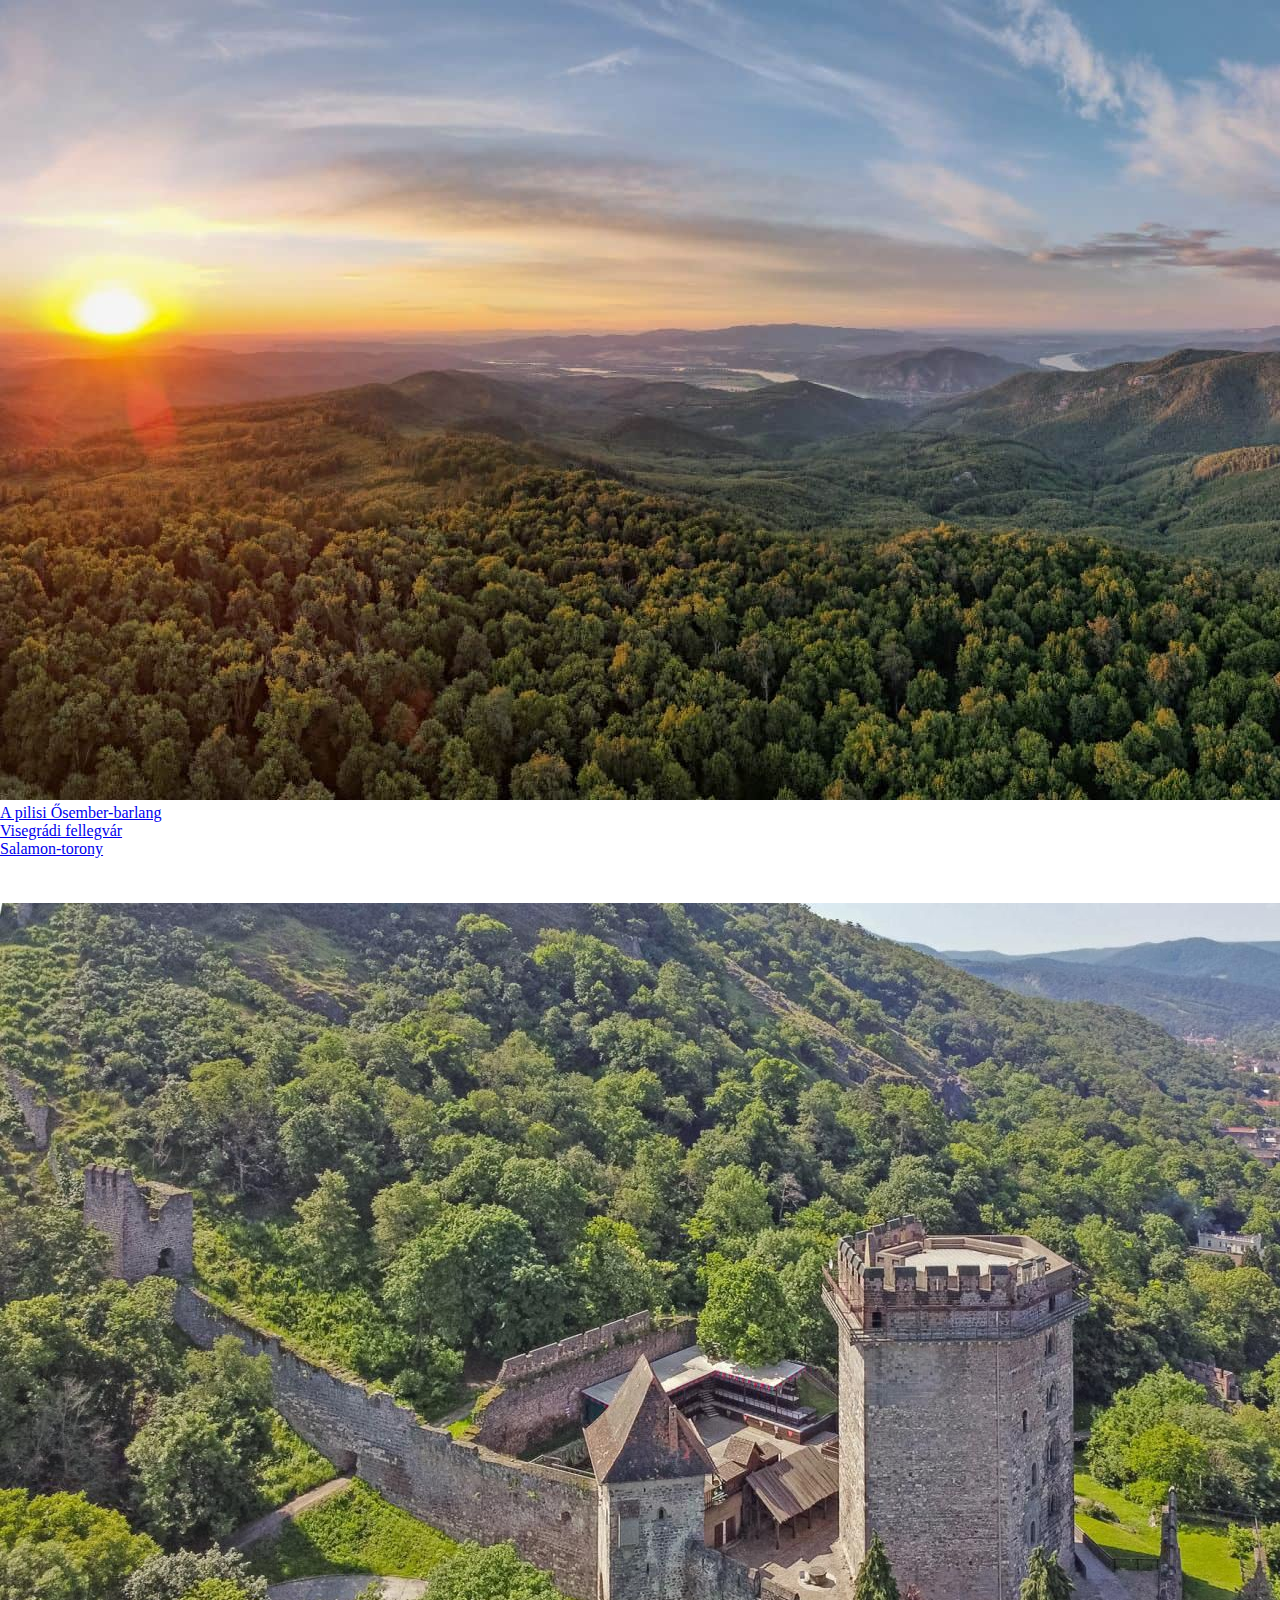
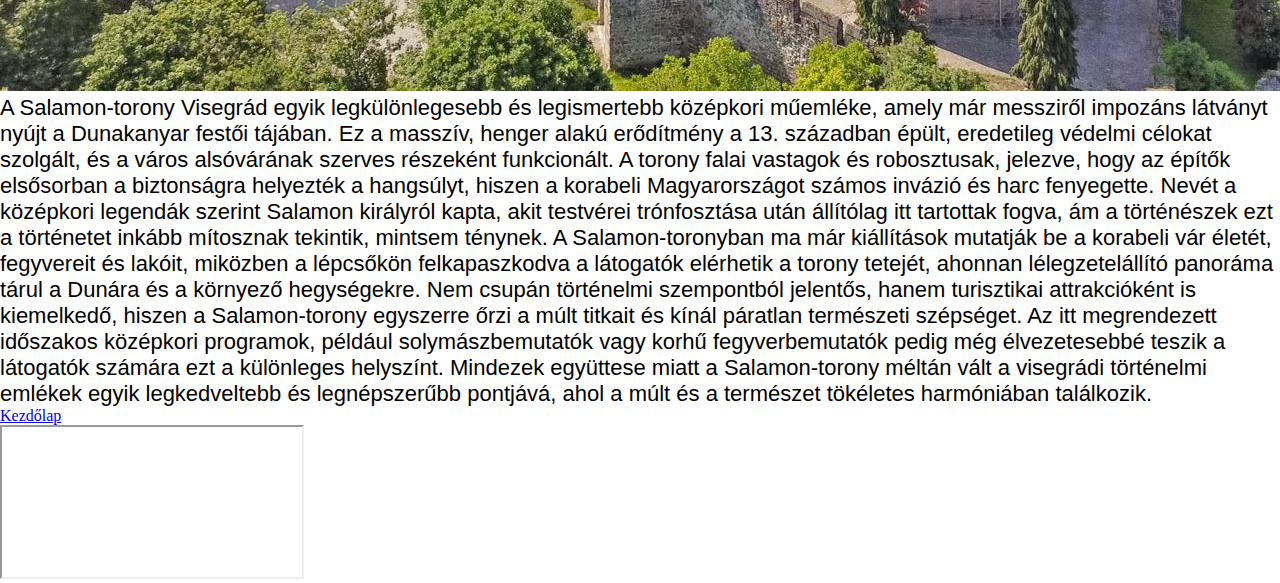
<file: menu/salamon-torony.html>
<!DOCTYPE html>
<html lang="hu">

<head>
    <meta charset="UTF-8">
    <meta name="viewport" content="width=device-width, initial-scale=1.0">
    <title>Pilis látványosságai</title>
    <link rel="stylesheet" href="../css/style.css">
    <link href="https://fonts.googleapis.com/css2?family=Roboto&display=swap" rel="stylesheet">
</head>

<body>
    <div class="main-content">
        <header><img src="../img/pilis-fejlec.jpeg" alt="Pilis tájkép" class="fejlec-kep"></header>
        <nav>
            <ul>
                <li><a href="osember-barlang.html">A pilisi Ősember-barlang</a></li>
                <li><a href="fellegvar.html">Visegrádi fellegvár</a></li>
                <li><a href="salamon-torony.html">Salamon-torony</a></li>
            </ul>
        </nav>
        <div class="sub-content">
            <h2 class="sub-content-head">Salamon-torony</h2>
            <br>
            <section>
                <img src="../img/salamon-torony.jpg" alt="Salamon-torony" class="sub-pictures">
                <p>A Salamon-torony Visegrád egyik legkülönlegesebb és legismertebb középkori műemléke, amely már
                    messziről impozáns látványt nyújt a Dunakanyar festői tájában. Ez a masszív, henger alakú erődítmény
                    a 13. században épült, eredetileg védelmi célokat szolgált, és a város alsóvárának szerves részeként
                    funkcionált. A torony falai vastagok és robosztusak, jelezve, hogy az építők elsősorban a
                    biztonságra helyezték a hangsúlyt, hiszen a korabeli Magyarországot számos invázió és harc
                    fenyegette. Nevét a középkori legendák szerint Salamon királyról kapta, akit testvérei trónfosztása
                    után állítólag itt tartottak fogva, ám a történészek ezt a történetet inkább mítosznak tekintik,
                    mintsem ténynek. A Salamon-toronyban ma már kiállítások mutatják be a korabeli vár életét,
                    fegyvereit és lakóit, miközben a lépcsőkön felkapaszkodva a látogatók elérhetik a torony tetejét,
                    ahonnan lélegzetelállító panoráma tárul a Dunára és a környező hegységekre. Nem csupán történelmi
                    szempontból jelentős, hanem turisztikai attrakcióként is kiemelkedő, hiszen a Salamon-torony
                    egyszerre őrzi a múlt titkait és kínál páratlan természeti szépséget. Az itt megrendezett időszakos
                    középkori programok, például solymászbemutatók vagy korhű fegyverbemutatók pedig még élvezetesebbé
                    teszik a látogatók számára ezt a különleges helyszínt. Mindezek együttese miatt a Salamon-torony
                    méltán vált a visegrádi történelmi emlékek egyik legkedveltebb és legnépszerűbb pontjává, ahol a
                    múlt és a természet tökéletes harmóniában találkozik.</p>
            </section>
            <nav>
                <ul>
                    <li><a href="../index.html">Kezdőlap</a></li>
                </ul>
            </nav>
        </div>
        <footer>
            <iframe
                src="https://www.google.com/maps/embed?pb=!1m18!1m12!1m3!1d2661.270255714951!2d18.88526377636348!3d47.7167422712028!2m3!1f0!2f0!3f0!3m2!1i1024!2i768!4f13.1!3m3!1m2!1s0x476aa337d2bba331%3A0x7372d6eb23fae12!2sDobog%C3%B3k%C5%91!5e0!3m2!1shu!2shu!4v1718191098042!5m2!1shu!2shu"
                allowfullscreen="" loading="lazy" referrerpolicy="no-referrer-when-downgrade">
            </iframe>
        </footer>
    </div>
</body>

</html>
</file>
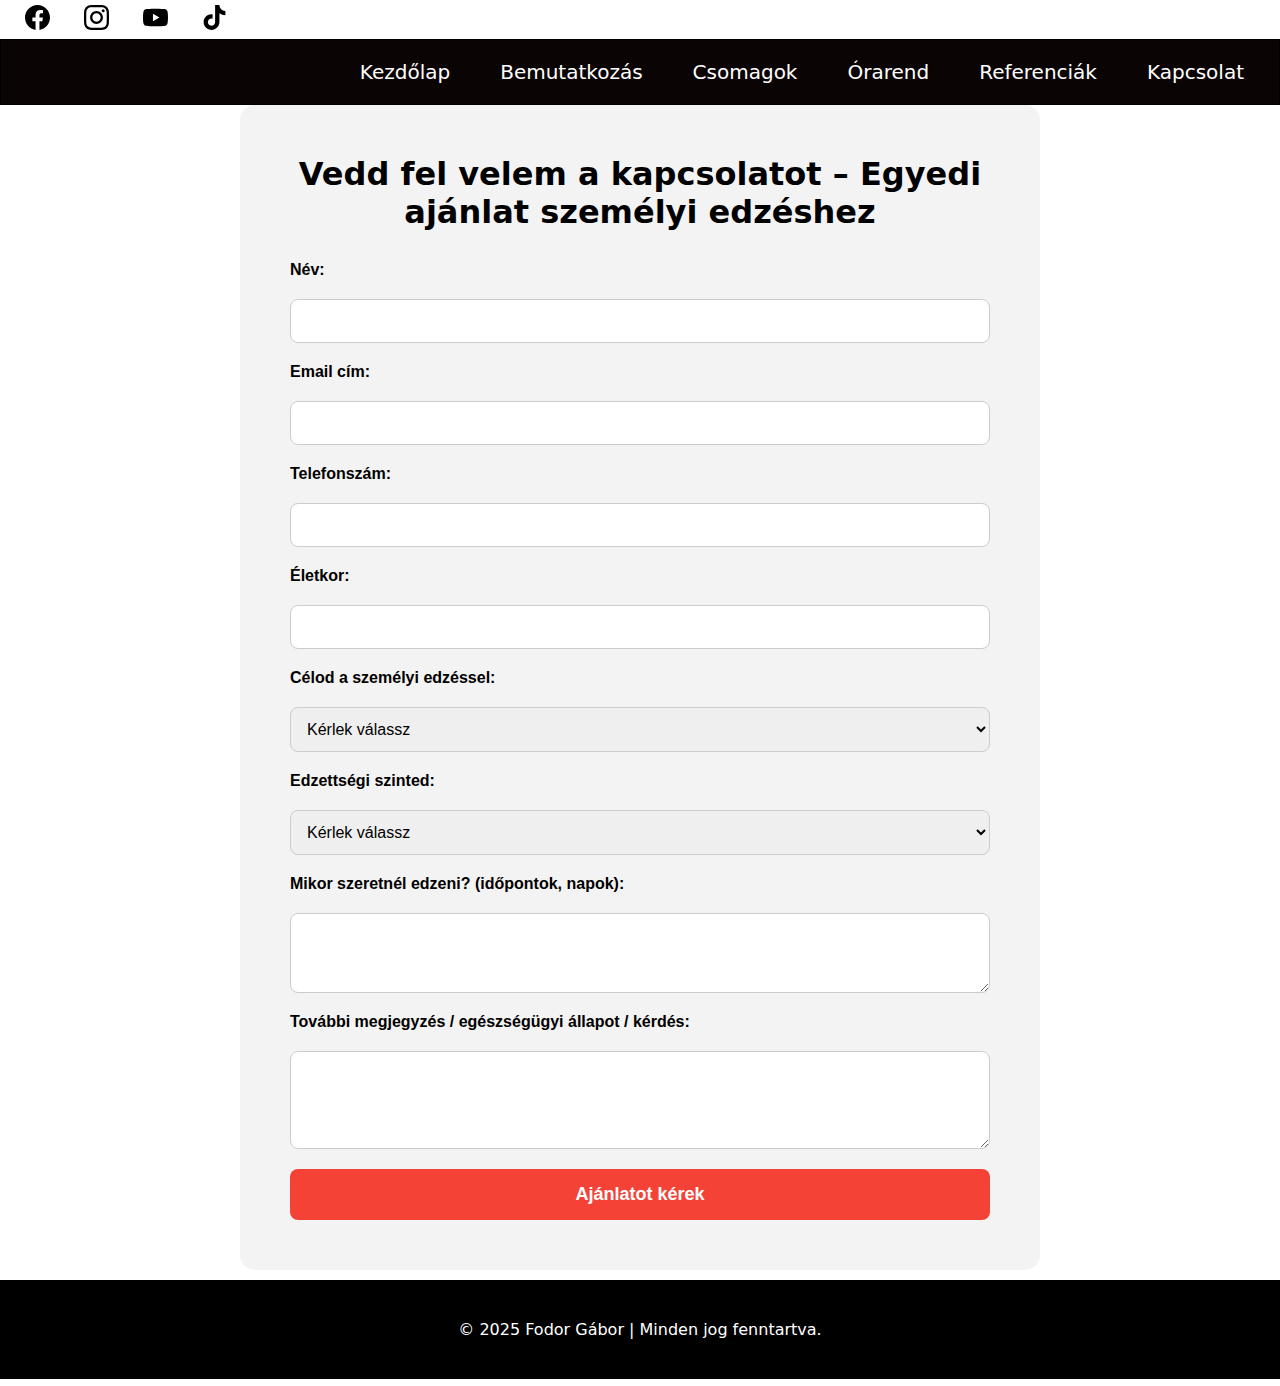
<file: sub-pages/egyeni-ajanlat.html>
<!DOCTYPE html>
<html lang="hu">

<head>
    <meta charset="UTF-8">
    <meta name="viewport" content="width=device-width, initial-scale=1.0">
    <title>Fodor Coaching</title>
    <link rel="stylesheet" href="../css/style.css">
    <link rel="preconnect" href="https://fonts.googleapis.com">
    <link rel="preconnect" href="https://fonts.gstatic.com" crossorigin>
    <link href="https://fonts.googleapis.com/css2?family=Trade+Winds&display=swap" rel="stylesheet">
    <link rel="stylesheet" href="https://cdnjs.cloudflare.com/ajax/libs/font-awesome/6.5.0/css/all.min.css">
    <meta name="description" content="Személyi edzés, csoportos órák és edzéstervek minden szinten. Találd meg a számodra legjobb testedzés lehetőséget!">
</head>
<script>
    document.addEventListener('DOMContentLoaded', () => {
        const observer = new IntersectionObserver((entries) => {
            entries.forEach(entry => {
                if (entry.isIntersecting) {
                    entry.target.classList.add('show');
                }
            });
        }, {
            threshold: 0.3
        });

        document.querySelectorAll('.scroll-animate').forEach(el => {
            observer.observe(el);
        });
    });
</script>

<body>
    <div class="container">

        <div class="social">
            <a href="https://www.facebook.com"><img src="../img/social/facebook.svg"
                    alt="facebook"></a>
            <a href="https://www.instagram.com"><img src="../img/social/instagram.svg"
                    alt="instagram"></a>
            <a href="https://www.youtube.com"><img src="../img/social/youtube.svg" alt="youtube"></a>
            <a href="https://www.tiktok.com"><img src="../img/social/tik-tok.svg" alt="tiktok"></a>
        </div>
        <div class="navbar">
            <ul>
                <li><a href="../index.html">Kezdőlap</a></li>
                <li><a href="#first-section">Bemutatkozás</a></li>
                <li><a href="../index.html#packs">Csomagok</a></li>
                <li><a href="orarend.html">Órarend</a></li>
                <li><a href="referenciak.html">Referenciák</a></li>
                <li><a href="#contact">Kapcsolat</a></li>
            </ul>
        </div>
        <div class="first-section" id="first-section">
            <div class="form-section">
                <h2>Vedd fel velem a kapcsolatot – Egyedi ajánlat személyi edzéshez</h2>
                <form action="#" method="POST" class="trainer-form">
                    <label for="name">Név:</label>
                    <input type="text" id="name" name="name" required>

                    <label for="email">Email cím:</label>
                    <input type="email" id="email" name="email" required>

                    <label for="phone">Telefonszám:</label>
                    <input type="tel" id="phone" name="phone" required>

                    <label for="age">Életkor:</label>
                    <input type="number" id="age" name="age" min="10" max="100" required>

                    <label for="goal">Célod a személyi edzéssel:</label>
                    <select id="goal" name="goal" required>
                        <option value="">Kérlek válassz</option>
                        <option value="fogyás">Fogyás</option>
                        <option value="izomtomeg">Izomtömeg növelés</option>
                        <option value="állóképesség">Állóképesség javítása</option>
                        <option value="rehabilitáció">Rehabilitáció</option>
                        <option value="egyéb">Egyéb</option>
                    </select>

                    <label for="experience">Edzettségi szinted:</label>
                    <select id="experience" name="experience" required>
                        <option value="">Kérlek válassz</option>
                        <option value="kezdő">Kezdő</option>
                        <option value="középhaladó">Középhaladó</option>
                        <option value="haladó">Haladó</option>
                    </select>

                    <label for="availability">Mikor szeretnél edzeni? (időpontok, napok):</label>
                    <textarea id="availability" name="availability" rows="3" required></textarea>

                    <label for="notes">További megjegyzés / egészségügyi állapot / kérdés:</label>
                    <textarea id="notes" name="notes" rows="4"></textarea>

                    <button type="submit">Ajánlatot kérek</button>
                </form>
            </div>

        </div>
        <div class="footer">
            © 2025 Fodor Gábor | Minden jog fenntartva.
          </div>
        </div>
    </div>
</body>

</html>
</file>
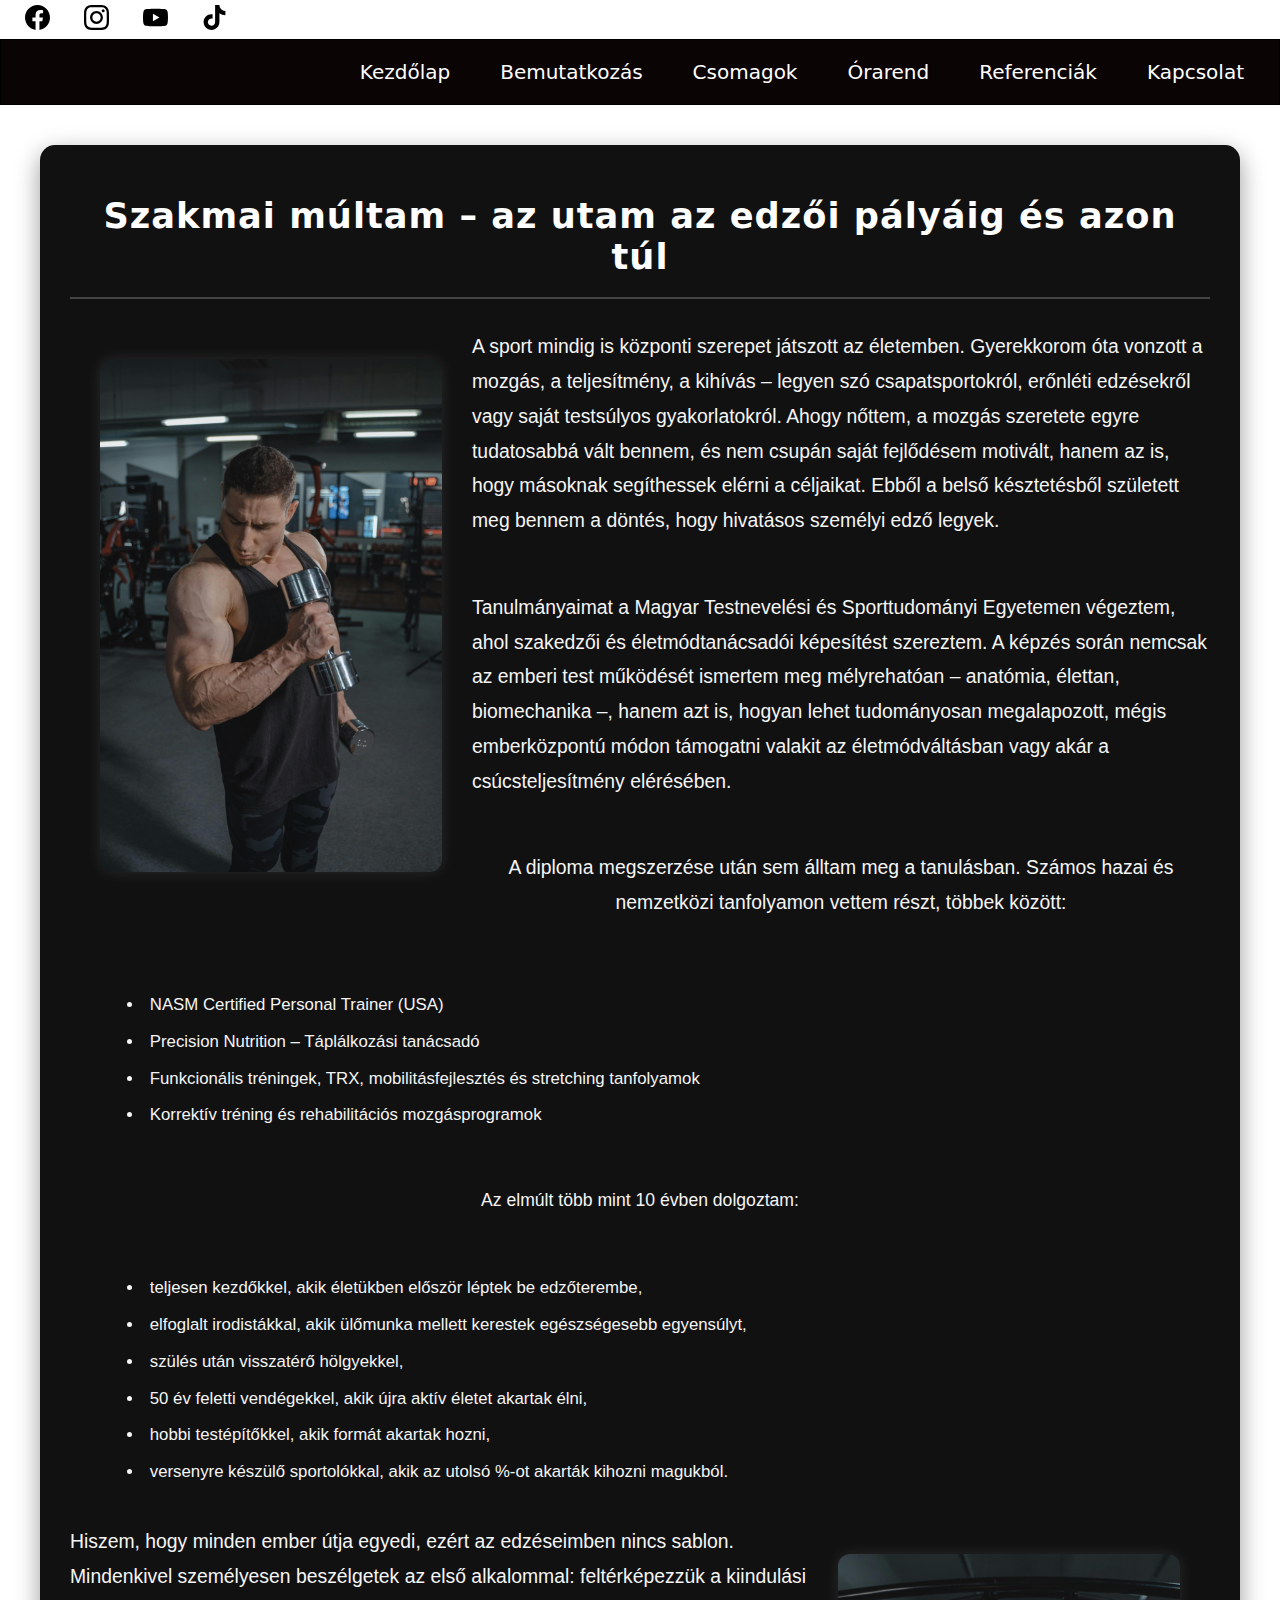
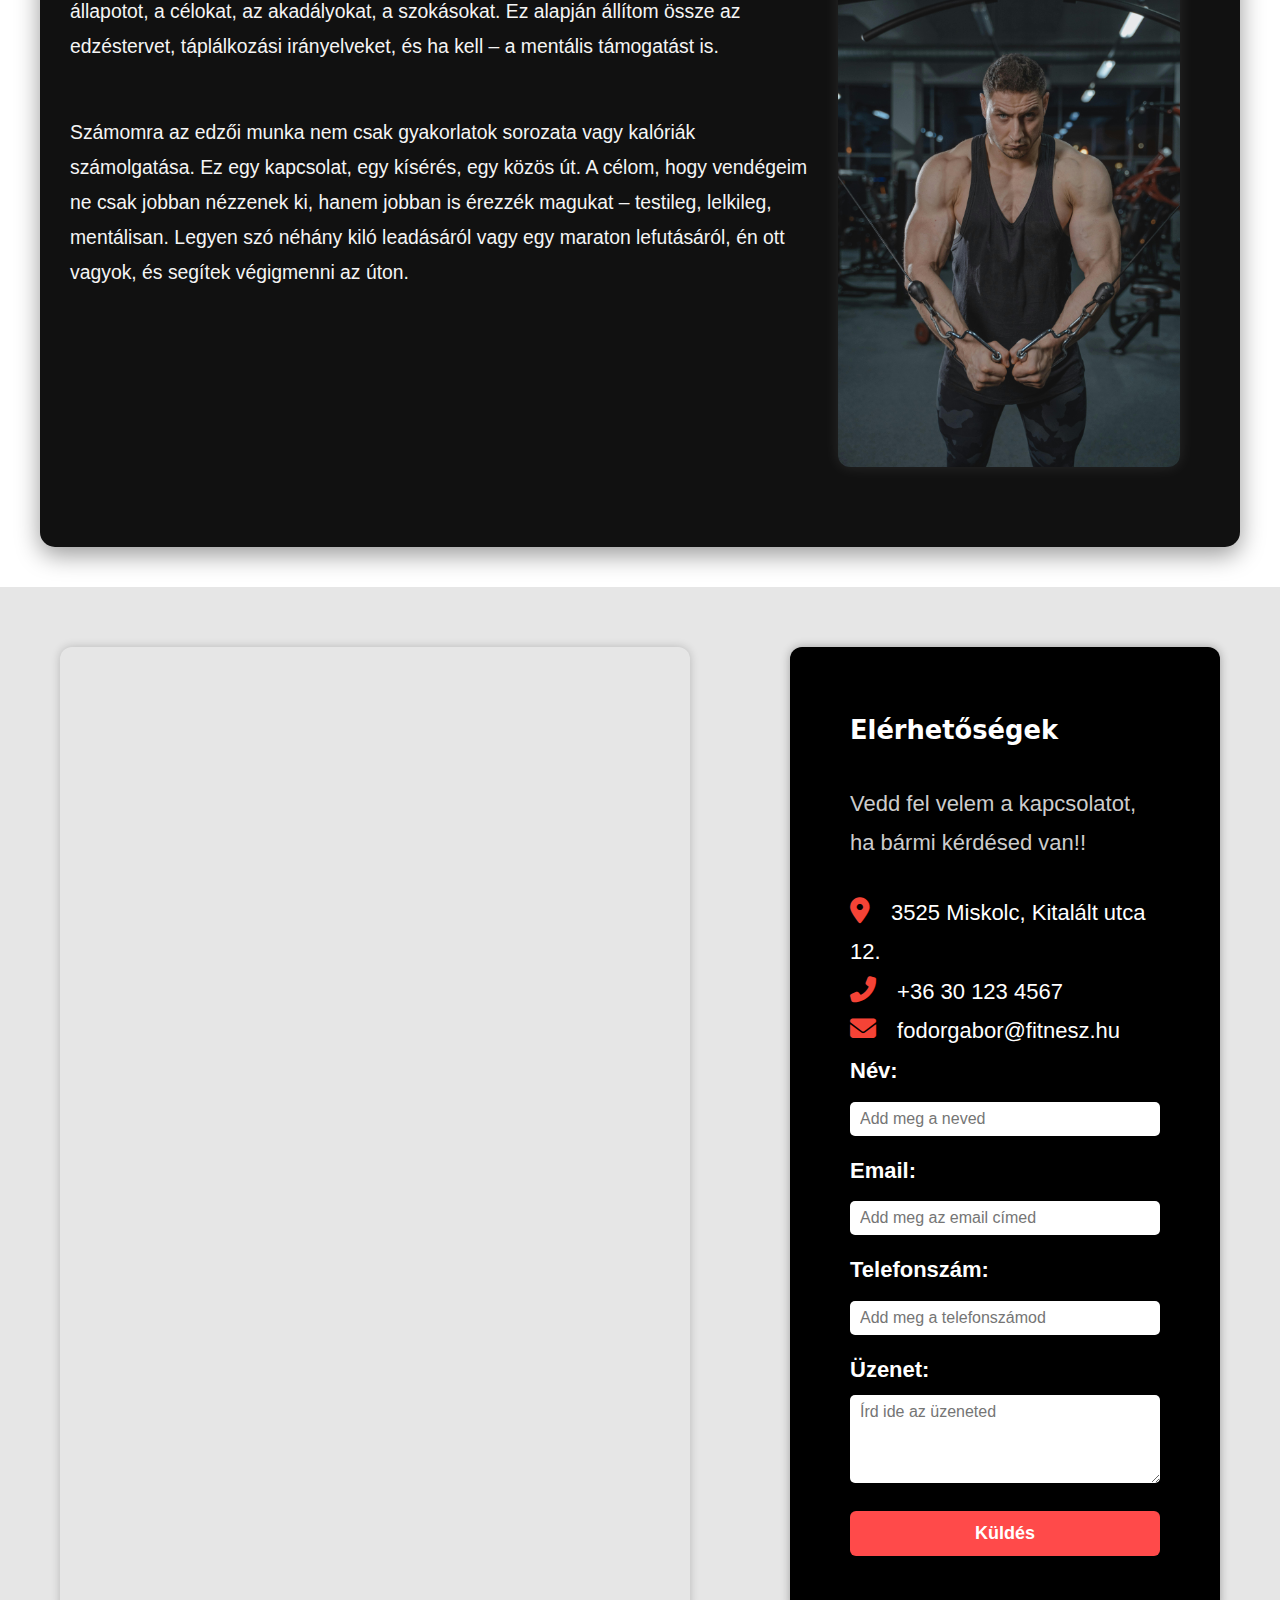
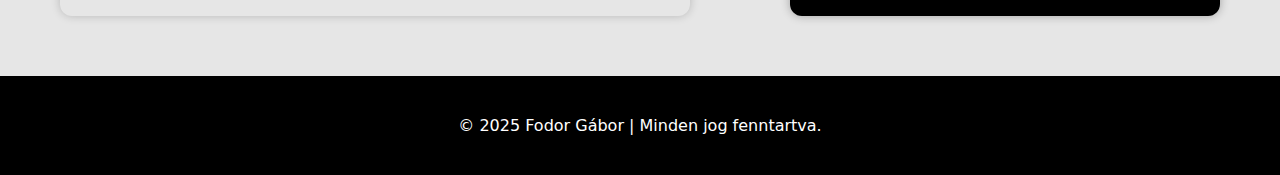
<file: sub-pages/introduction.html>
<!DOCTYPE html>
<html lang="hu">

<head>
    <meta charset="UTF-8">
    <meta name="viewport" content="width=device-width, initial-scale=1.0">
    <title>Fodor Coaching</title>
    <link rel="stylesheet" href="../css/style.css">
    <link rel="preconnect" href="https://fonts.googleapis.com">
    <link rel="preconnect" href="https://fonts.gstatic.com" crossorigin>
    <link href="https://fonts.googleapis.com/css2?family=Trade+Winds&display=swap" rel="stylesheet">
    <link rel="stylesheet" href="https://cdnjs.cloudflare.com/ajax/libs/font-awesome/6.5.0/css/all.min.css">
    <meta name="description" content="Ismerd meg edzőnket és módszerünket – testedzés szakmai tudással, személyre szabott támogatással és motiváló közösségben.">
</head>
<script>
    document.addEventListener('DOMContentLoaded', () => {
        const observer = new IntersectionObserver((entries) => {
            entries.forEach(entry => {
                if (entry.isIntersecting) {
                    entry.target.classList.add('show');
                }
            });
        }, {
            threshold: 0.3
        });

        document.querySelectorAll('.scroll-animate').forEach(el => {
            observer.observe(el);
        });
    });
</script>

<body>
    <div class="container">

        <div class="social">
            <a href="https://www.facebook.com"><img src="../img/social/facebook.svg"
                    alt="facebook"></a>
            <a href="https://www.instagram.com"><img src="../img/social/instagram.svg"
                    alt="instagram"></a>
            <a href="https://www.youtube.com"><img src="../img/social/youtube.svg" alt="youtube"></a>
            <a href="https://www.tiktok.com"><img src="../img/social/tik-tok.svg" alt="tiktok"></a>
        </div>
        <div class="navbar">
            <ul>
                <li><a href="../index.html">Kezdőlap</a></li>
                <li><a href="#first-section">Bemutatkozás</a></li>
                <li><a href="../index.html#packs">Csomagok</a></li>
                <li><a href="orarend.html">Órarend</a></li>
                <li><a href="referenciak.html">Referenciák</a></li>
                <li><a href="#contact">Kapcsolat</a></li>
            </ul>
        </div>
        <div class="introduction-sub" id="first-section">
            <h1>Szakmai múltam – az utam az edzői pályáig és azon túl</h1>
            <img src="../img/gym-guy1.jpg" alt="Személyi edző" class="float">
            <div class="intr-section1">
                <p>A sport mindig is központi szerepet játszott az életemben. Gyerekkorom óta vonzott a mozgás, a
                    teljesítmény, a kihívás – legyen szó csapatsportokról, erőnléti edzésekről vagy saját testsúlyos
                    gyakorlatokról. Ahogy nőttem, a mozgás szeretete egyre tudatosabbá vált bennem, és nem csupán saját
                    fejlődésem motivált, hanem az is, hogy másoknak segíthessek elérni a céljaikat. Ebből a belső
                    késztetésből született meg bennem a döntés, hogy hivatásos személyi edző legyek.</p><br>

                <p>Tanulmányaimat a Magyar Testnevelési és Sporttudományi Egyetemen végeztem, ahol szakedzői és
                    életmódtanácsadói képesítést szereztem. A képzés során nemcsak az emberi test működését ismertem meg
                    mélyrehatóan – anatómia, élettan, biomechanika –, hanem azt is, hogyan lehet tudományosan
                    megalapozott,
                    mégis emberközpontú módon támogatni valakit az életmódváltásban vagy akár a csúcsteljesítmény
                    elérésében.</p><br>

                <p style="text-align: center;">A diploma megszerzése után sem álltam meg a tanulásban. Számos hazai és
                    nemzetközi tanfolyamon vettem
                    részt, többek között: </p><br>
            </div>
            <ul>
                <li> NASM Certified Personal Trainer (USA) </li>

                <li> Precision Nutrition – Táplálkozási tanácsadó</li>

                <li> Funkcionális tréningek, TRX, mobilitásfejlesztés és stretching tanfolyamok</li>

                <li> Korrektív tréning és rehabilitációs mozgásprogramok</li>
            </ul>
            <br>
            <br>
            <p style="text-align: center;">Az elmúlt több mint 10 évben dolgoztam:</p>
            <br>
            <ul>
                <li> teljesen kezdőkkel, akik életükben először léptek be edzőterembe,</li>

                <li> elfoglalt irodistákkal, akik ülőmunka mellett kerestek egészségesebb egyensúlyt,</li>

                <li> szülés után visszatérő hölgyekkel,</li>

                <li> 50 év feletti vendégekkel, akik újra aktív életet akartak élni,</li>

                <li> hobbi testépítőkkel, akik formát akartak hozni,</li>

                <li> versenyre készülő sportolókkal, akik az utolsó %-ot akarták kihozni magukból.</li>
            </ul>
            <br> <img src="../img/gym-guy3.jpg" alt="Személyi edző" class="float2">
            <div class="intr-section2">
                <p>Hiszem, hogy minden ember útja egyedi, ezért az edzéseimben nincs sablon. Mindenkivel személyesen
                    beszélgetek az első alkalommal: feltérképezzük a kiindulási állapotot, a célokat, az akadályokat, a
                    szokásokat. Ez alapján állítom össze az edzéstervet, táplálkozási irányelveket, és ha kell – a
                    mentális
                    támogatást is.</p>
                <br>
                <p>Számomra az edzői munka nem csak gyakorlatok sorozata vagy kalóriák számolgatása. Ez egy kapcsolat,
                    egy
                    kísérés, egy közös út. A célom, hogy vendégeim ne csak jobban nézzenek ki, hanem jobban is érezzék
                    magukat – testileg, lelkileg, mentálisan. Legyen szó néhány kiló leadásáról vagy egy maraton
                    lefutásáról, én ott vagyok, és segítek végigmenni az úton. </p>
            </div>
        </div>
        <div class="third-section" id="contact">
            <div class="contact-container">
                <div class="map">
                    <iframe
                        src="https://www.google.com/maps/embed?pb=!1m14!1m12!1m3!1d21313.630349650593!2d20.75294295!3d48.1063043!2m3!1f0!2f0!3f0!3m2!1i1024!2i768!4f13.1!5e0!3m2!1sen!2shu!4v1756303687280!5m2!1sen!2shu"
                        width="100%" height="100%" style="border:0;" allowfullscreen="" loading="lazy"
                        referrerpolicy="no-referrer-when-downgrade"></iframe>
                </div>
                <div class="contact-details">
                    <h3>Elérhetőségek</h3>
                    <div class="contact-wrapper">
                        <div class="contact-info">
                            <p class="subheading">Vedd fel velem a kapcsolatot, ha bármi kérdésed van!!</p>
                            <p><i class="fas fa-map-marker-alt"></i> 3525 Miskolc, Kitalált utca 12.</p>
                            <p><i class="fas fa-phone-alt"></i> +36 30 123 4567</p>
                            <p><i class="fas fa-envelope"></i> fodorgabor@fitnesz.hu</p>
                        </div>
                        <form id="contactForm">
                            <label for="name">Név:</label>
                            <input type="text" id="name" name="name" placeholder="Add meg a neved" required>

                            <label for="email">Email:</label>
                            <input type="email" id="email" name="email" placeholder="Add meg az email címed" required>

                            <label for="phone">Telefonszám:</label>
                            <input type="tel" id="phone" name="phone" placeholder="Add meg a telefonszámod" required>

                            <label for="message">Üzenet:</label>
                            <textarea id="message" name="message" rows="4" placeholder="Írd ide az üzeneted"
                                required></textarea>

                            <button type="submit">Küldés</button>
                        </form>
                    </div>
                </div>
            </div>
        </div>
        <div class="footer">
            © 2025 Fodor Gábor | Minden jog fenntartva.
        </div>
    </div>
</body>

</html>
</file>
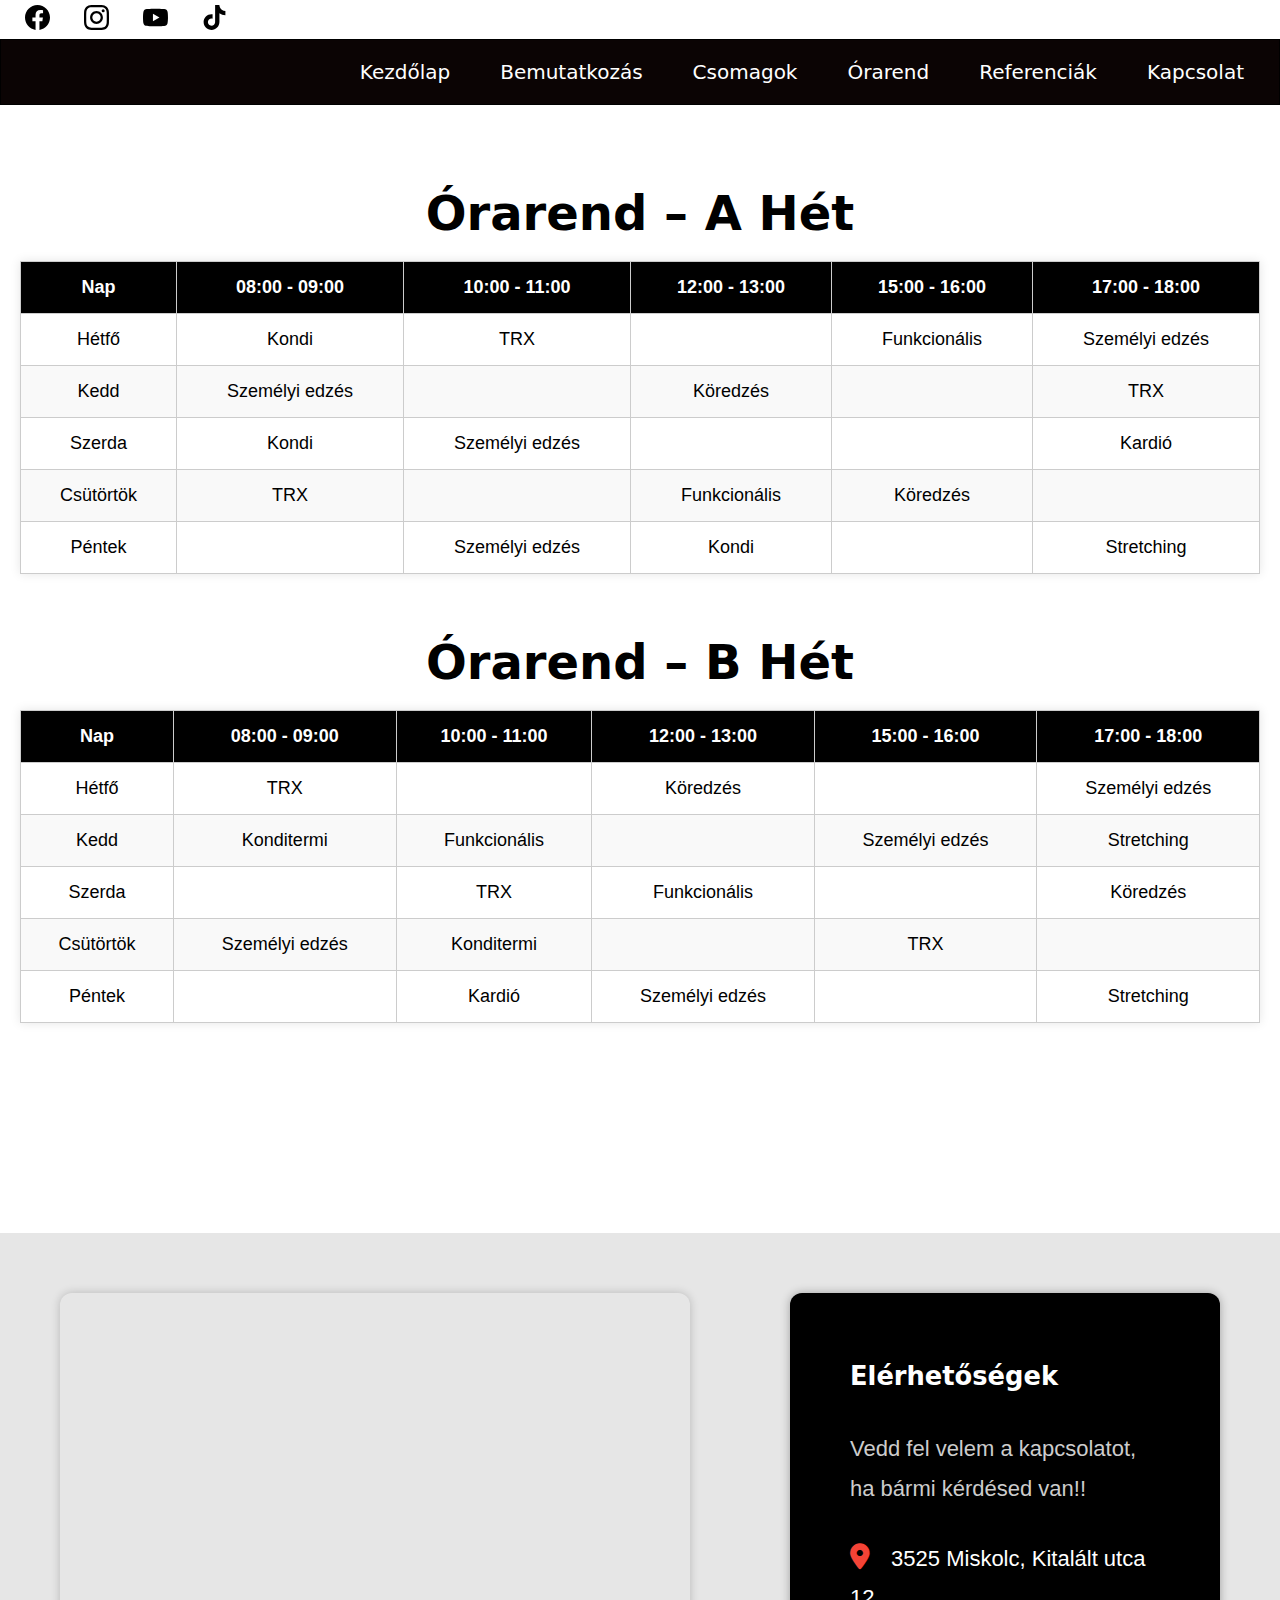
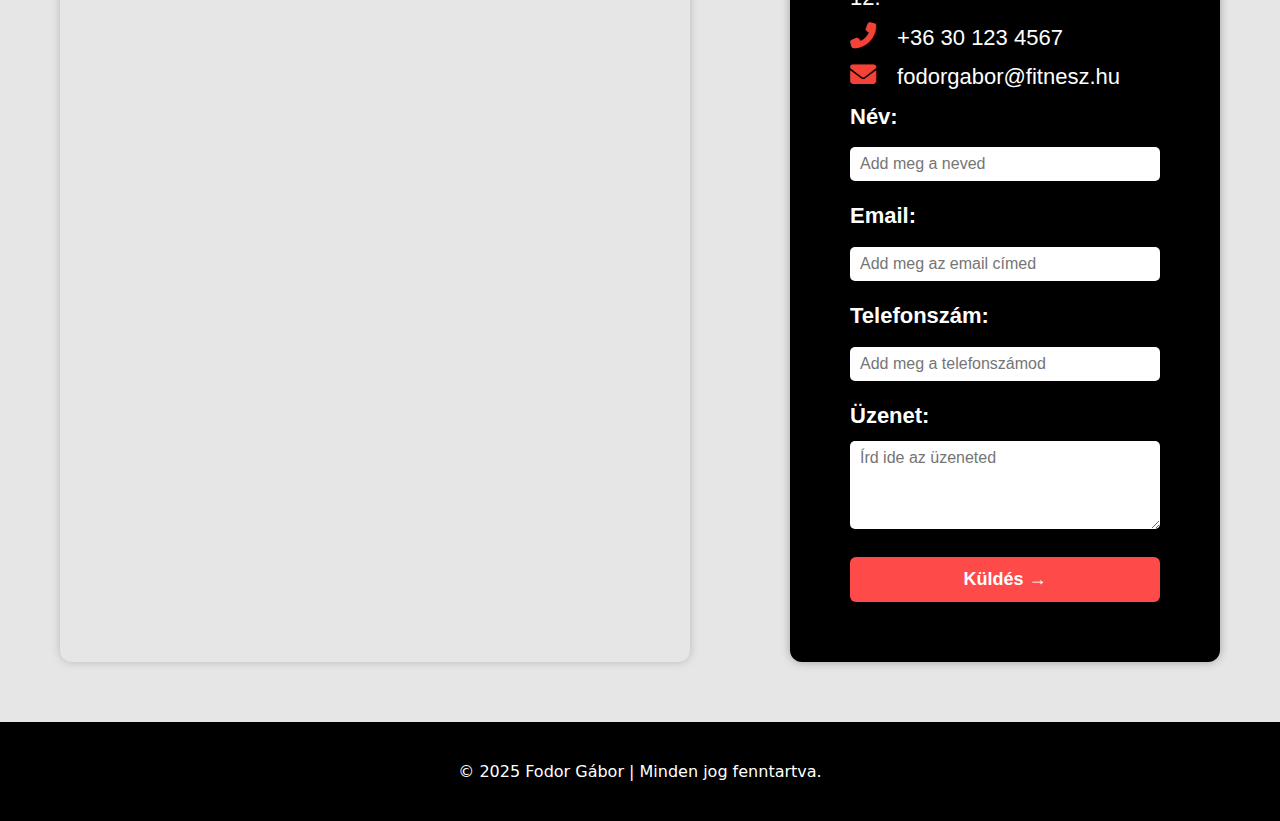
<file: sub-pages/orarend.html>
<!DOCTYPE html>
<html lang="hu">

<head>
    <meta charset="UTF-8">
    <meta name="viewport" content="width=device-width, initial-scale=1.0">
    <title>Fodor Coaching</title>
    <link rel="stylesheet" href="../css/style.css">
    <link rel="preconnect" href="https://fonts.googleapis.com">
    <link rel="preconnect" href="https://fonts.gstatic.com" crossorigin>
    <link href="https://fonts.googleapis.com/css2?family=Trade+Winds&display=swap" rel="stylesheet">
    <link rel="stylesheet" href="https://cdnjs.cloudflare.com/ajax/libs/font-awesome/6.5.0/css/all.min.css">
    <meta name="description" content="Tekintsd meg az órarendet – csoportos edzések, személyi edzések és speciális programok rugalmas időpontokban.">
</head>
<script>
    document.addEventListener('DOMContentLoaded', () => {
        const observer = new IntersectionObserver((entries) => {
            entries.forEach(entry => {
                if (entry.isIntersecting) {
                    entry.target.classList.add('show');
                }
            });
        }, {
            threshold: 0.3
        });

        document.querySelectorAll('.scroll-animate').forEach(el => {
            observer.observe(el);
        });
    });
</script>

<body id="orarend-page">
    <div class="container">
        <div class="social">
            <a href="https://www.facebook.com"><img src="../img/social/facebook.svg"
                    alt="facebook"></a>
            <a href="https://www.instagram.com"><img src="../img/social/instagram.svg"
                    alt="instagram"></a>
            <a href="https://www.youtube.com"><img src="../img/social/youtube.svg" alt="youtube"></a>
            <a href="https://www.tiktok.com"><img src="../img/social/tik-tok.svg" alt="tiktok"></a>
        </div>
        <div class="navbar">
            <ul>
                <li><a href="../index.html">Kezdőlap</a></li>
                <li><a href="../index.html#first-section">Bemutatkozás</a></li>
                <li><a href="../index.html#packs">Csomagok</a></li>
                <li><a href="orarend.html">Órarend</a></li>
                <li><a href="referenciak.html">Referenciák</a></li>
                <li><a href="#contact">Kapcsolat</a></li>
            </ul>
        </div>
        <div class="first-section" id="first-section">
            <div class="timetable-wrapper">
                <h2>Órarend – A Hét</h2>
                <table class="timetable">
                    <thead>
                        <tr>
                            <th>Nap</th>
                            <th>08:00 - 09:00</th>
                            <th>10:00 - 11:00</th>
                            <th>12:00 - 13:00</th>
                            <th>15:00 - 16:00</th>
                            <th>17:00 - 18:00</th>
                        </tr>
                    </thead>
                    <tbody>
                        <tr>
                            <td>Hétfő</td>
                            <td>Kondi</td>
                            <td>TRX</td>
                            <td></td>
                            <td>Funkcionális</td>
                            <td>Személyi edzés</td>
                        </tr>
                        <tr>
                            <td>Kedd</td>
                            <td>Személyi edzés</td>
                            <td></td>
                            <td>Köredzés</td>
                            <td></td>
                            <td>TRX</td>
                        </tr>
                        <tr>
                            <td>Szerda</td>
                            <td>Kondi</td>
                            <td>Személyi edzés</td>
                            <td></td>
                            <td></td>
                            <td>Kardió</td>
                        </tr>
                        <tr>
                            <td>Csütörtök</td>
                            <td>TRX</td>
                            <td></td>
                            <td>Funkcionális</td>
                            <td>Köredzés</td>
                            <td></td>
                        </tr>
                        <tr>
                            <td>Péntek</td>
                            <td></td>
                            <td>Személyi edzés</td>
                            <td>Kondi</td>
                            <td></td>
                            <td>Stretching</td>
                        </tr>
                    </tbody>
                </table>
            
                <h2>Órarend – B Hét</h2>
                <table class="timetable">
                    <thead>
                        <tr>
                            <th>Nap</th>
                            <th>08:00 - 09:00</th>
                            <th>10:00 - 11:00</th>
                            <th>12:00 - 13:00</th>
                            <th>15:00 - 16:00</th>
                            <th>17:00 - 18:00</th>
                        </tr>
                    </thead>
                    <tbody>
                        <tr>
                            <td>Hétfő</td>
                            <td>TRX</td>
                            <td></td>
                            <td>Köredzés</td>
                            <td></td>
                            <td>Személyi edzés</td>
                        </tr>
                        <tr>
                            <td>Kedd</td>
                            <td>Konditermi</td>
                            <td>Funkcionális</td>
                            <td></td>
                            <td>Személyi edzés</td>
                            <td>Stretching</td>
                        </tr>
                        <tr>
                            <td>Szerda</td>
                            <td></td>
                            <td>TRX</td>
                            <td>Funkcionális</td>
                            <td></td>
                            <td>Köredzés</td>
                        </tr>
                        <tr>
                            <td>Csütörtök</td>
                            <td>Személyi edzés</td>
                            <td>Konditermi</td>
                            <td></td>
                            <td>TRX</td>
                            <td></td>
                        </tr>
                        <tr>
                            <td>Péntek</td>
                            <td></td>
                            <td>Kardió</td>
                            <td>Személyi edzés</td>
                            <td></td>
                            <td>Stretching</td>
                        </tr>
                        
                    </tbody>
                </table>
            </div>
        </div>
        <div class="third-section" id="contact">
            <div class="contact-container">
              <div class="map">
                <iframe
                  src="https://www.google.com/maps/embed?pb=!1m14!1m12!1m3!1d21313.630349650593!2d20.75294295!3d48.1063043!2m3!1f0!2f0!3f0!3m2!1i1024!2i768!4f13.1!5e0!3m2!1sen!2shu!4v1756303687280!5m2!1sen!2shu"
                  width="100%" height="100%" style="border:0;" allowfullscreen="" loading="lazy"
                  referrerpolicy="no-referrer-when-downgrade"></iframe>
              </div>
              <div class="contact-details">
                <h3>Elérhetőségek</h3>
                <div class="contact-wrapper">
                  <div class="contact-info">
                    <p class="subheading">Vedd fel velem a kapcsolatot, ha bármi kérdésed van!!</p>
                    <p><i class="fas fa-map-marker-alt"></i> 3525 Miskolc, Kitalált utca 12.</p>
                    <p><i class="fas fa-phone-alt"></i> +36 30 123 4567</p>
                    <p><i class="fas fa-envelope"></i> fodorgabor@fitnesz.hu</p>
                  </div>
                  <form id="contactForm">
                    <label for="name">Név:</label>
                    <input type="text" id="name" name="name" placeholder="Add meg a neved" required>
      
                    <label for="email">Email:</label>
                    <input type="email" id="email" name="email" placeholder="Add meg az email címed" required>
      
                    <label for="phone">Telefonszám:</label>
                    <input type="tel" id="phone" name="phone" placeholder="Add meg a telefonszámod" required>
      
                    <label for="message">Üzenet:</label>
                    <textarea id="message" name="message" rows="4" placeholder="Írd ide az üzeneted" required></textarea>
      
                    <button type="submit">Küldés &#8594;</button>
                  </form>
                </div>
              </div>
            </div>
            <div class="footer">
                © 2025 Fodor Gábor | Minden jog fenntartva.
              </div>
    </div>
</body>
</html>
</file>
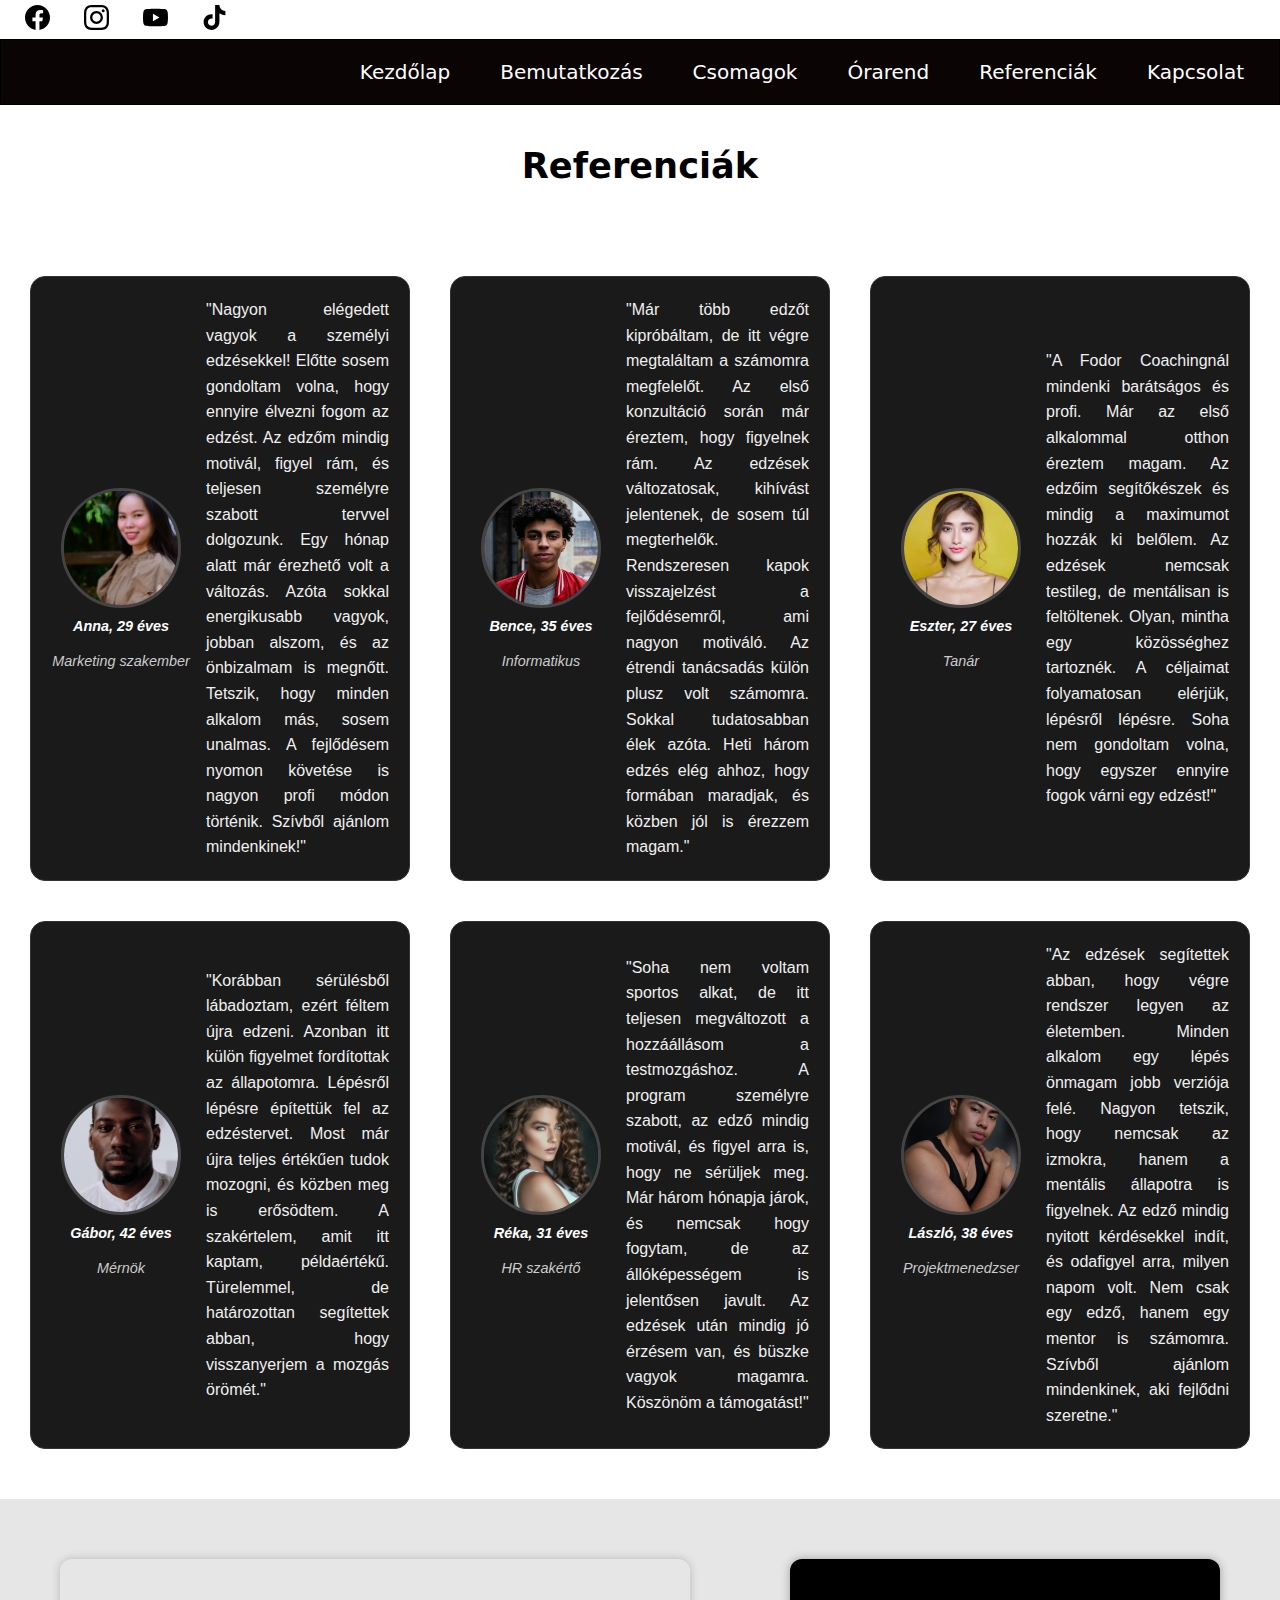
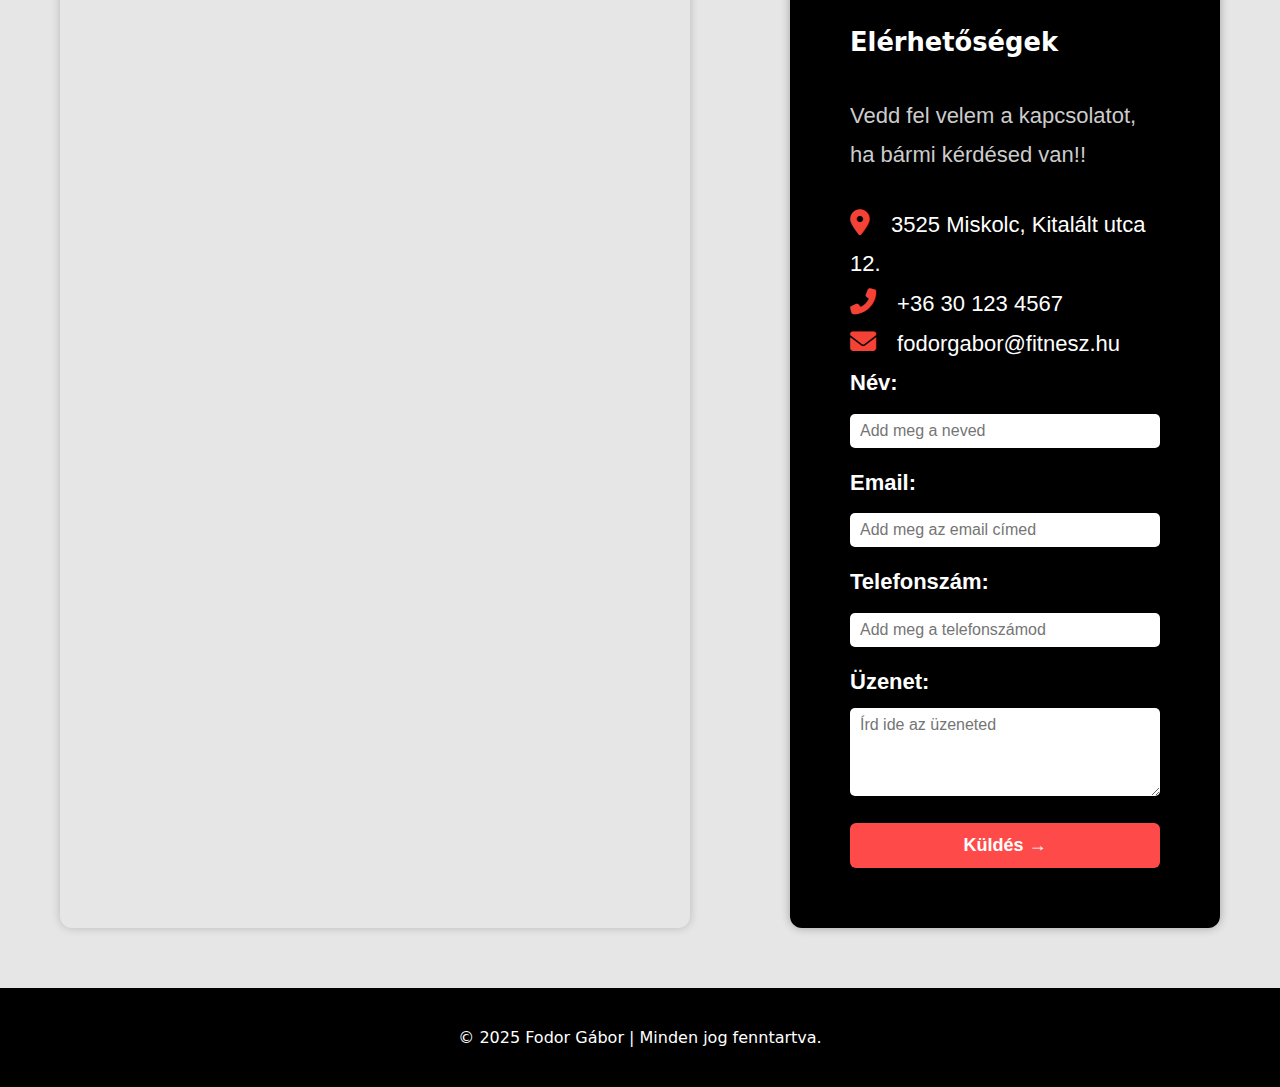
<file: sub-pages/referenciak.html>
<!DOCTYPE html>
<html lang="en">

<head>
    <meta charset="UTF-8">
    <meta name="viewport" content="width=device-width, initial-scale=1.0">
    <title>Fodor Coaching</title>
    <link rel="stylesheet" href="../css/style.css">
    <link rel="preconnect" href="https://fonts.googleapis.com">
    <link rel="preconnect" href="https://fonts.gstatic.com" crossorigin>
    <link href="https://fonts.googleapis.com/css2?family=Trade+Winds&display=swap" rel="stylesheet">
    <link rel="stylesheet" href="https://cdnjs.cloudflare.com/ajax/libs/font-awesome/6.5.0/css/all.min.css">
    <meta name="description" content="Olvasd el vendégeink véleményét és sikertörténeteit – valós eredmények, fejlődés és motiváció a testedzésben.">
  </head>
<script>
    document.addEventListener('DOMContentLoaded', () => {
        const observer = new IntersectionObserver((entries) => {
            entries.forEach(entry => {
                if (entry.isIntersecting) {
                    entry.target.classList.add('show');
                }
            });
        }, {
            threshold: 0.3
        });

        document.querySelectorAll('.scroll-animate').forEach(el => {
            observer.observe(el);
        });
    });
</script>

<body>
    <div class="container">

        <div class="social">
            <a href="https://www.facebook.com"><img src="../img/social/facebook.svg"
                    alt="facebook"></a>
            <a href="https://www.instagram.com"><img src="../img/social/instagram.svg"
                    alt="instagram"></a>
            <a href="https://www.youtube.com"><img src="../img/social/youtube.svg" alt="youtube"></a>
            <a href="https://www.tiktok.com"><img src="../img/social/tik-tok.svg" alt="tiktok"></a>
        </div>
        <div class="navbar">
            <ul>
                <li><a href="../index.html">Kezdőlap</a></li>
                <li><a href="../index.html#first-section">Bemutatkozás</a></li>
                <li><a href="../index.html#packs">Csomagok</a></li>
                <li><a href="orarend.html">Órarend</a></li>
                <li><a href="referenciak.html">Referenciák</a></li>
                <li><a href="#contact">Kapcsolat</a></li>
            </ul>
        </div>
        <div class="first-section" id="first-section">
            <div class="reviews-wrapper">
              <h1>Referenciák</h1>
          
              <div class="review left">
                <div class="image-info-wrapper">
                  <img src="../img/woman-review2.jpg" alt="Kuncsaft1" class="review-image">
                  <div class="review-info">
                    <strong>Anna, 29 éves</strong><br>
                    Marketing szakember
                  </div>
                </div>
                <p>"Nagyon elégedett vagyok a személyi edzésekkel! Előtte sosem gondoltam volna, hogy ennyire
                  élvezni fogom az edzést. Az edzőm mindig motivál, figyel rám, és teljesen személyre szabott
                  tervvel dolgozunk. Egy hónap alatt már érezhető volt a változás. Azóta sokkal energikusabb
                  vagyok, jobban alszom, és az önbizalmam is megnőtt. Tetszik, hogy minden alkalom más, sosem
                  unalmas. A fejlődésem nyomon követése is nagyon profi módon történik. Szívből ajánlom
                  mindenkinek!"</p>
              </div>
          
              <div class="review right">
                <p>"Már több edzőt kipróbáltam, de itt végre megtaláltam a számomra megfelelőt. Az első konzultáció
                  során már éreztem, hogy figyelnek rám. Az edzések változatosak, kihívást jelentenek, de sosem
                  túl megterhelők. Rendszeresen kapok visszajelzést a fejlődésemről, ami nagyon motiváló. Az
                  étrendi tanácsadás külön plusz volt számomra. Sokkal tudatosabban élek azóta. Heti három edzés
                  elég ahhoz, hogy formában maradjak, és közben jól is érezzem magam."</p>
                <div class="image-info-wrapper">
                  <img src="../img/man-review2.jpg" alt="Kuncsaft2" class="review-image">
                  <div class="review-info">
                    <strong>Bence, 35 éves</strong><br>
                    Informatikus
                  </div>
                </div>
              </div>
          
              <div class="review left">
                <div class="image-info-wrapper">
                  <img src="../img/woman-review3.jpg" alt="Kuncsaft3" class="review-image">
                  <div class="review-info">
                    <strong>Eszter, 27 éves</strong><br>
                    Tanár
                  </div>
                </div>
                <p>"A Fodor Coachingnál mindenki barátságos és profi. Már az első alkalommal otthon éreztem magam.
                  Az edzőim segítőkészek és mindig a maximumot hozzák ki belőlem. Az edzések nemcsak testileg, de
                  mentálisan is feltöltenek. Olyan, mintha egy közösséghez tartoznék. A céljaimat folyamatosan
                  elérjük, lépésről lépésre. Soha nem gondoltam volna, hogy egyszer ennyire fogok várni egy
                  edzést!"</p>
              </div>
          
              <div class="review right">
                <p>"Korábban sérülésből lábadoztam, ezért féltem újra edzeni. Azonban itt külön figyelmet
                  fordítottak az állapotomra. Lépésről lépésre építettük fel az edzéstervet. Most már újra teljes
                  értékűen tudok mozogni, és közben meg is erősödtem. A szakértelem, amit itt kaptam, példaértékű.
                  Türelemmel, de határozottan segítettek abban, hogy visszanyerjem a mozgás örömét."</p>
                <div class="image-info-wrapper">
                  <img src="../img/man-review1.jpg" alt="Kuncsaft4" class="review-image">
                  <div class="review-info">
                    <strong>Gábor, 42 éves</strong><br>
                    Mérnök
                  </div>
                </div>
              </div>
          
              <div class="review left">
                <div class="image-info-wrapper">
                  <img src="../img/woman-review1.jpg" alt="Kuncsaft5" class="review-image">
                  <div class="review-info">
                    <strong>Réka, 31 éves</strong><br>
                    HR szakértő
                  </div>
                </div>
                <p>"Soha nem voltam sportos alkat, de itt teljesen megváltozott a hozzáállásom a testmozgáshoz. A
                  program személyre szabott, az edző mindig motivál, és figyel arra is, hogy ne sérüljek meg. Már
                  három hónapja járok, és nemcsak hogy fogytam, de az állóképességem is jelentősen javult. Az
                  edzések után mindig jó érzésem van, és büszke vagyok magamra. Köszönöm a támogatást!"</p>
              </div>
          
              <div class="review right">
                <p>"Az edzések segítettek abban, hogy végre rendszer legyen az életemben. Minden alkalom egy lépés
                  önmagam jobb verziója felé. Nagyon tetszik, hogy nemcsak az izmokra, hanem a mentális állapotra
                  is figyelnek. Az edző mindig nyitott kérdésekkel indít, és odafigyel arra, milyen napom volt.
                  Nem csak egy edző, hanem egy mentor is számomra. Szívből ajánlom mindenkinek, aki fejlődni
                  szeretne."</p>
                <div class="image-info-wrapper">
                  <img src="../img/man-review3.jpg" alt="Kuncsaft6" class="review-image">
                  <div class="review-info">
                    <strong>László, 38 éves</strong><br>
                    Projektmenedzser
                  </div>
                </div>
              </div>
          
            </div>
          </div>
        <div class="third-section" id="contact">
            <div class="contact-container">
                <div class="map">
                    <iframe
                        src="https://www.google.com/maps/embed?pb=!1m14!1m12!1m3!1d21313.630349650593!2d20.75294295!3d48.1063043!2m3!1f0!2f0!3f0!3m2!1i1024!2i768!4f13.1!5e0!3m2!1sen!2shu!4v1756303687280!5m2!1sen!2shu"
                        width="100%" height="100%" style="border:0;" allowfullscreen="" loading="lazy"
                        referrerpolicy="no-referrer-when-downgrade"></iframe>
                </div>
                <div class="contact-details">
                    <h3>Elérhetőségek</h3>
                    <div class="contact-wrapper">
                        <div class="contact-info">
                            <p class="subheading">Vedd fel velem a kapcsolatot, ha bármi kérdésed van!!</p>
                            <p><i class="fas fa-map-marker-alt"></i> 3525 Miskolc, Kitalált utca 12.</p>
                            <p><i class="fas fa-phone-alt"></i> +36 30 123 4567</p>
                            <p><i class="fas fa-envelope"></i> fodorgabor@fitnesz.hu</p>
                        </div>
                        <form id="contactForm">
                            <label for="name">Név:</label>
                            <input type="text" id="name" name="name" placeholder="Add meg a neved" required>

                            <label for="email">Email:</label>
                            <input type="email" id="email" name="email" placeholder="Add meg az email címed" required>

                            <label for="phone">Telefonszám:</label>
                            <input type="tel" id="phone" name="phone" placeholder="Add meg a telefonszámod" required>

                            <label for="message">Üzenet:</label>
                            <textarea id="message" name="message" rows="4" placeholder="Írd ide az üzeneted"
                                required></textarea>

                            <button type="submit">Küldés &#8594;</button>
                        </form>
                    </div>
                </div>
            </div>
        </div>
        <div class="footer">
            © 2025 Fodor Gábor | Minden jog fenntartva.
        </div>
    </div>

</body>

</html>
</file>
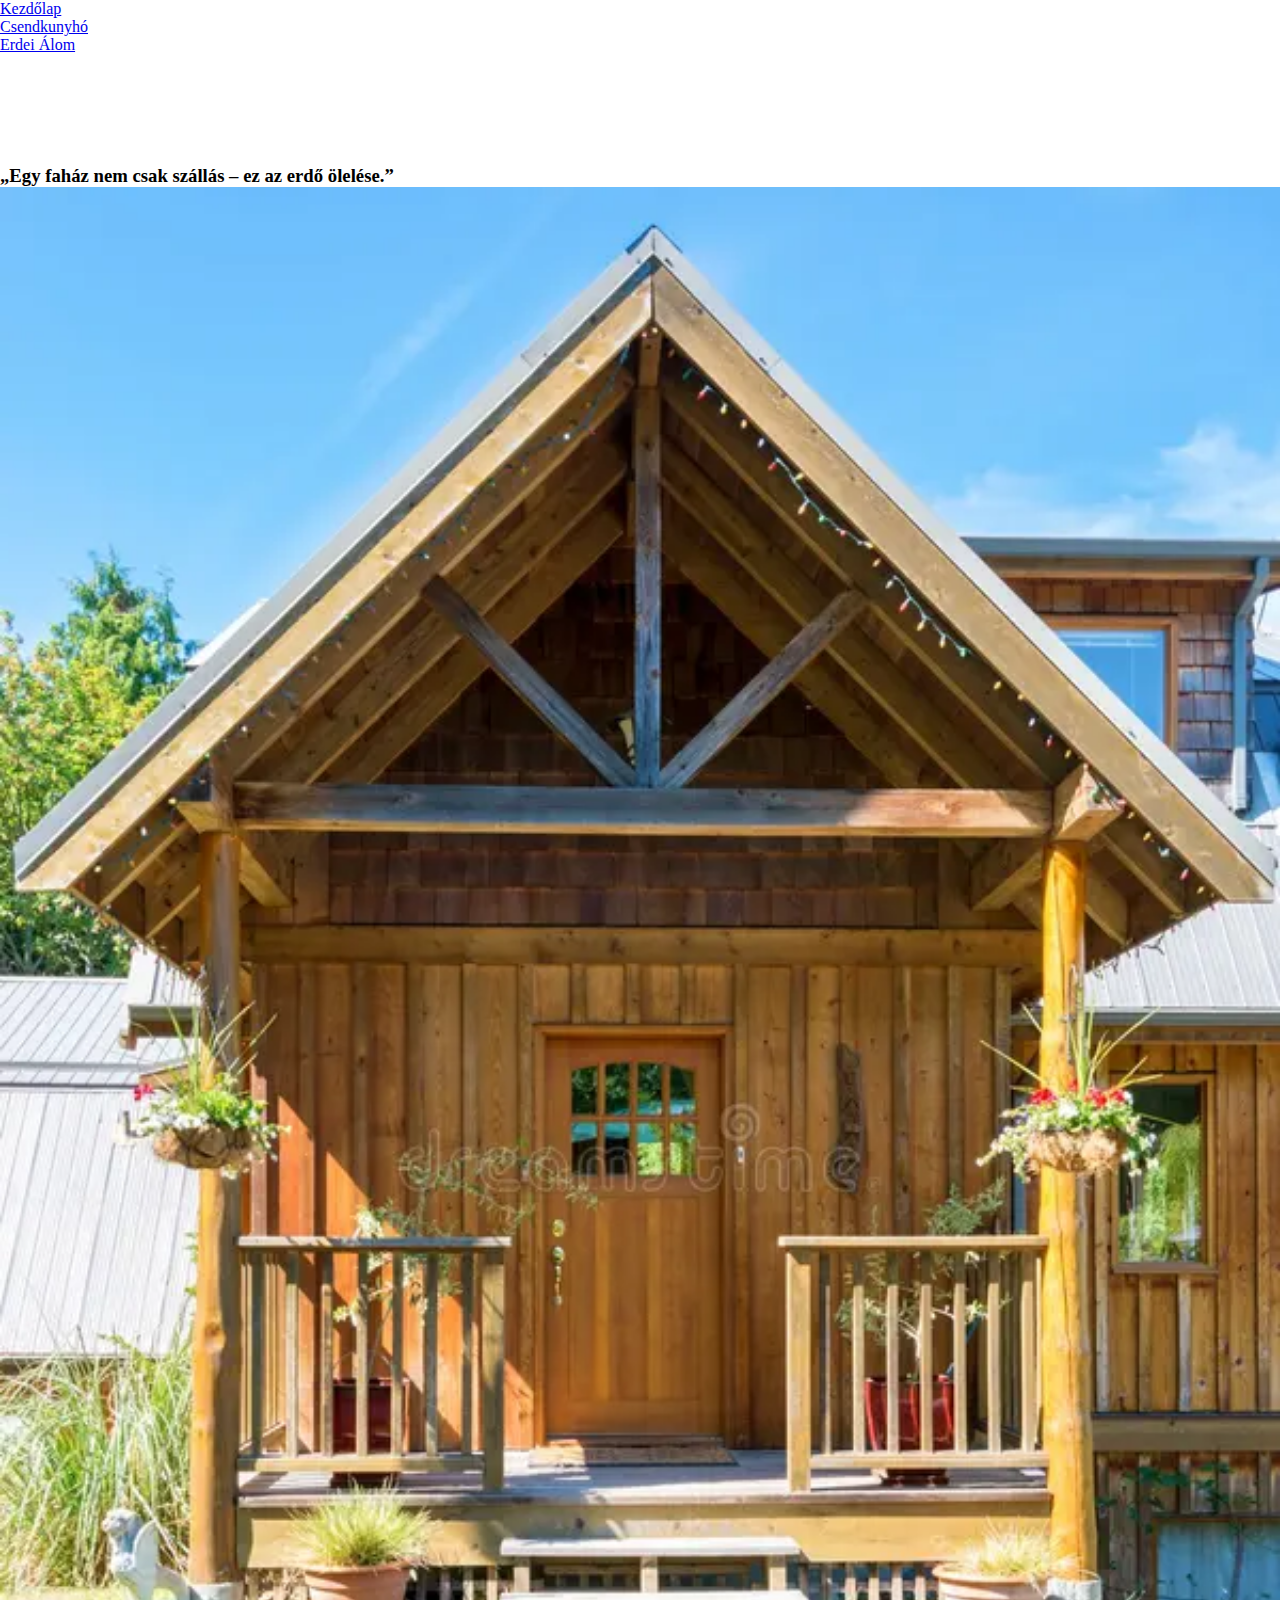
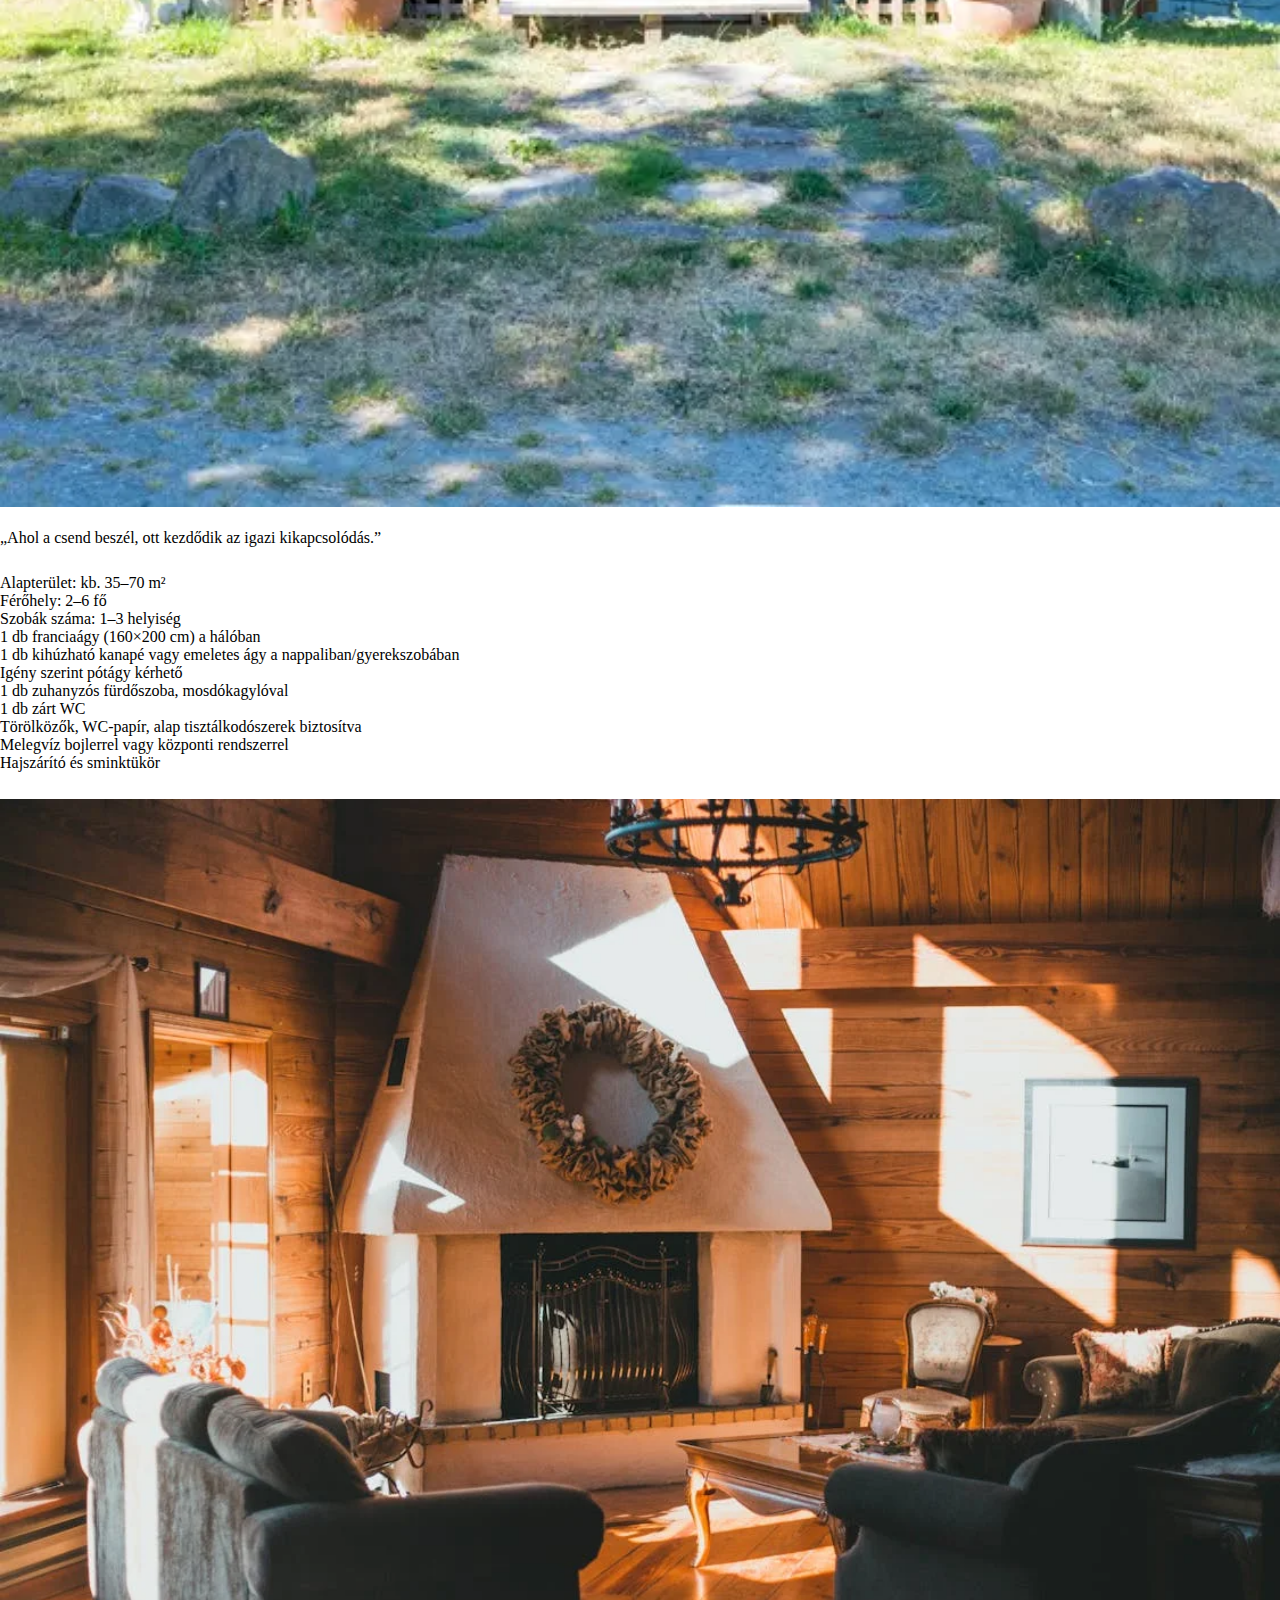
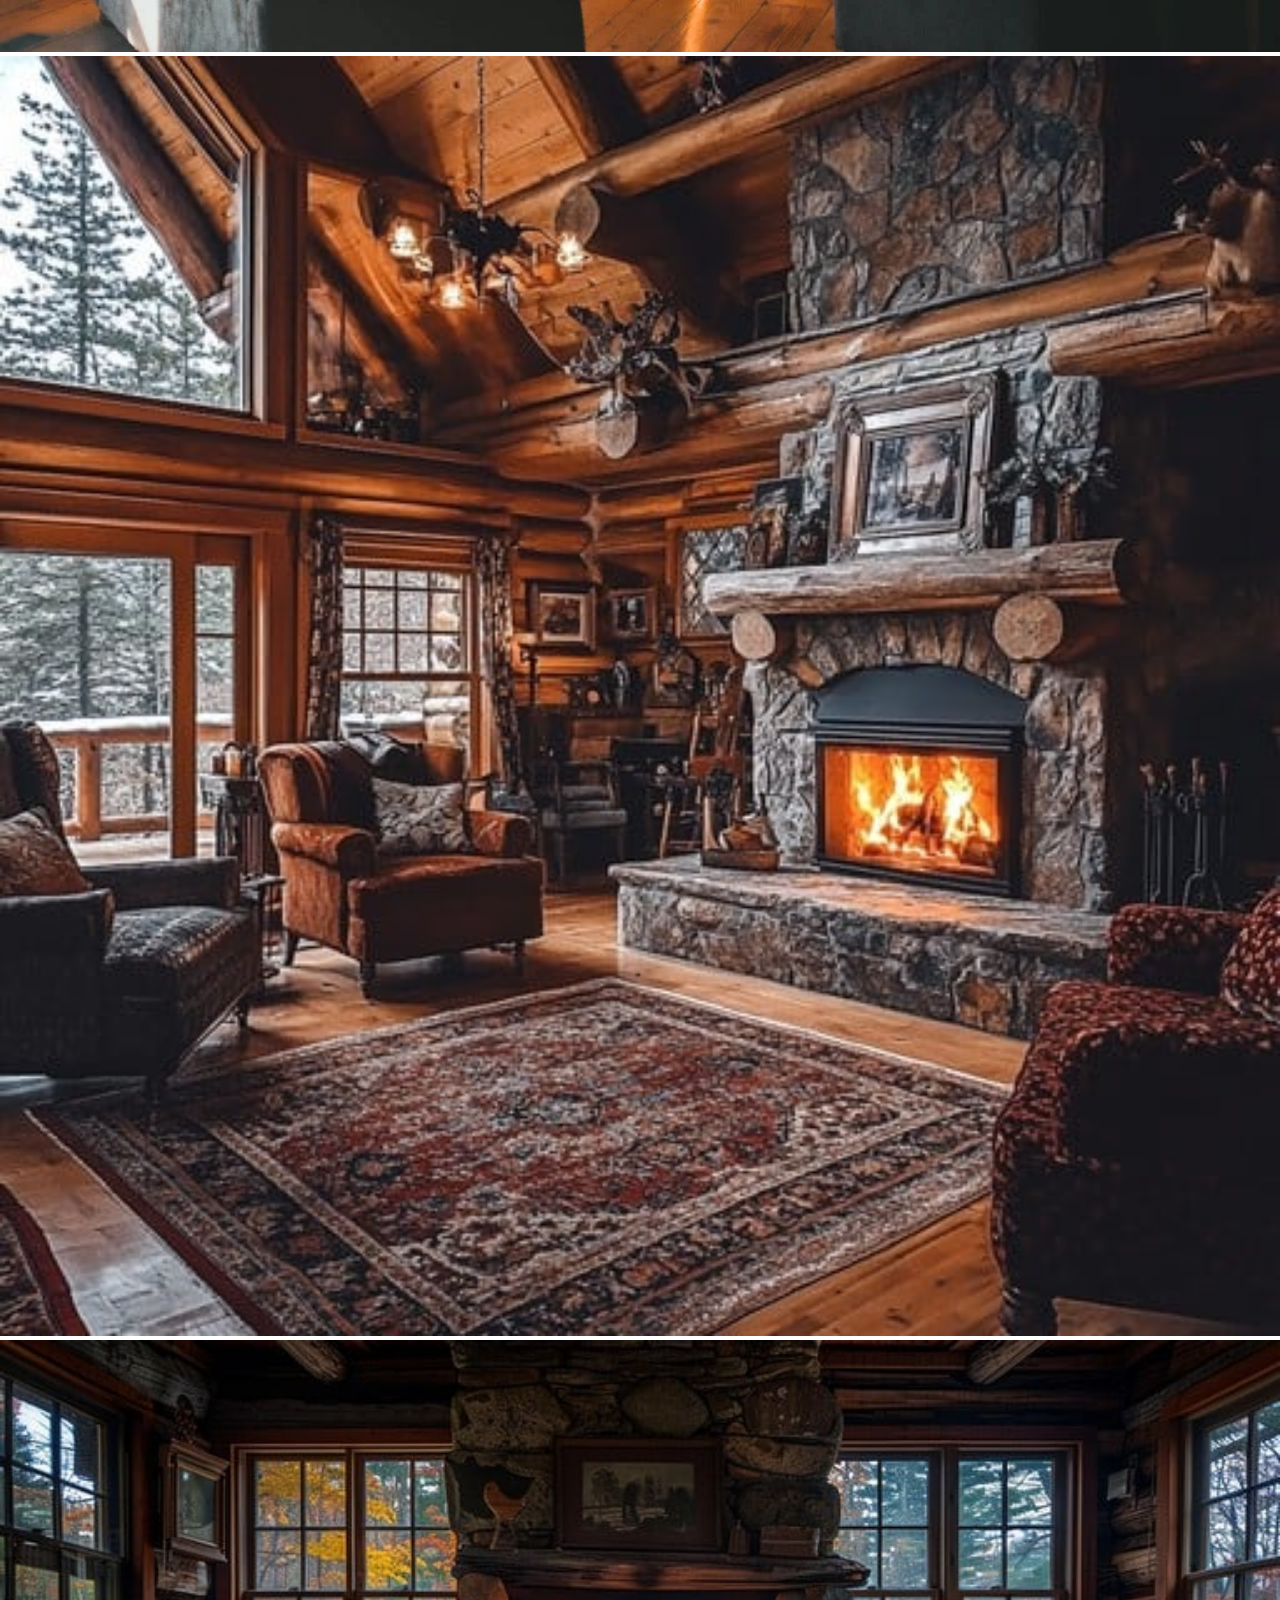
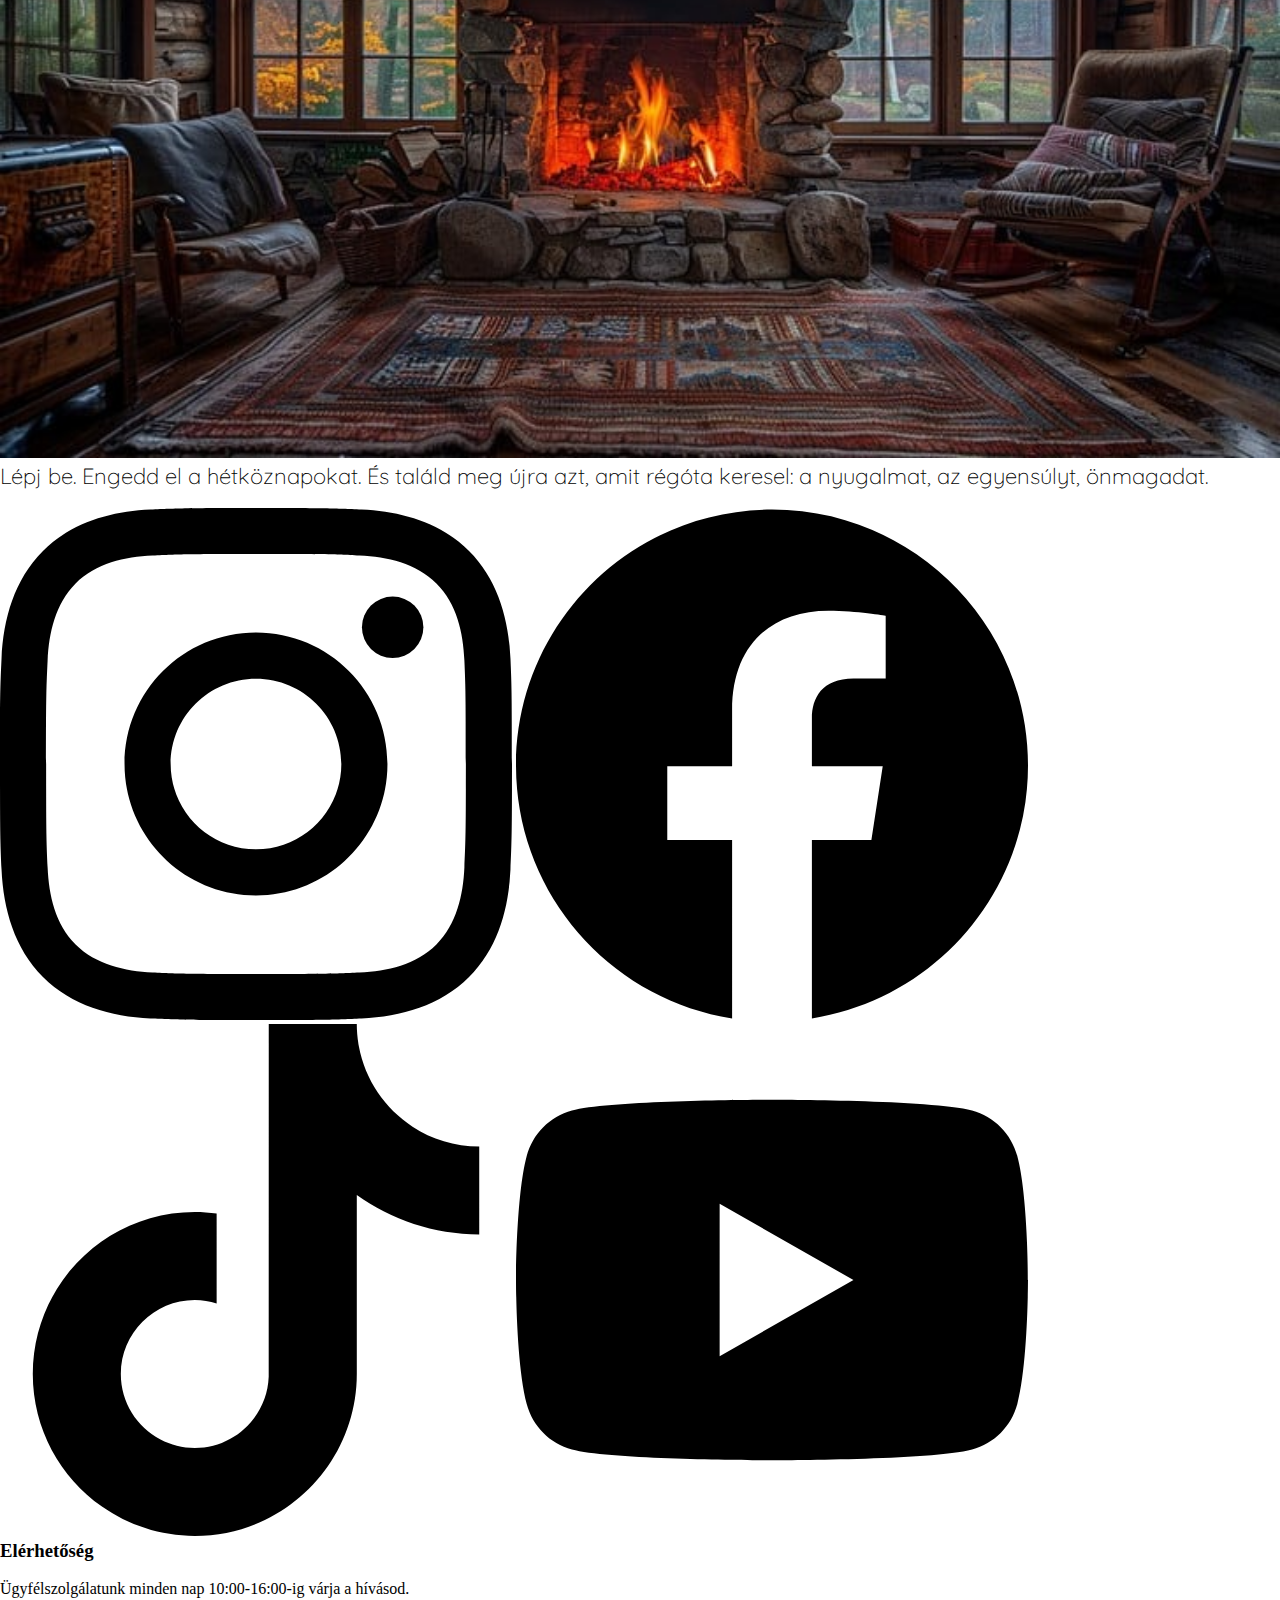
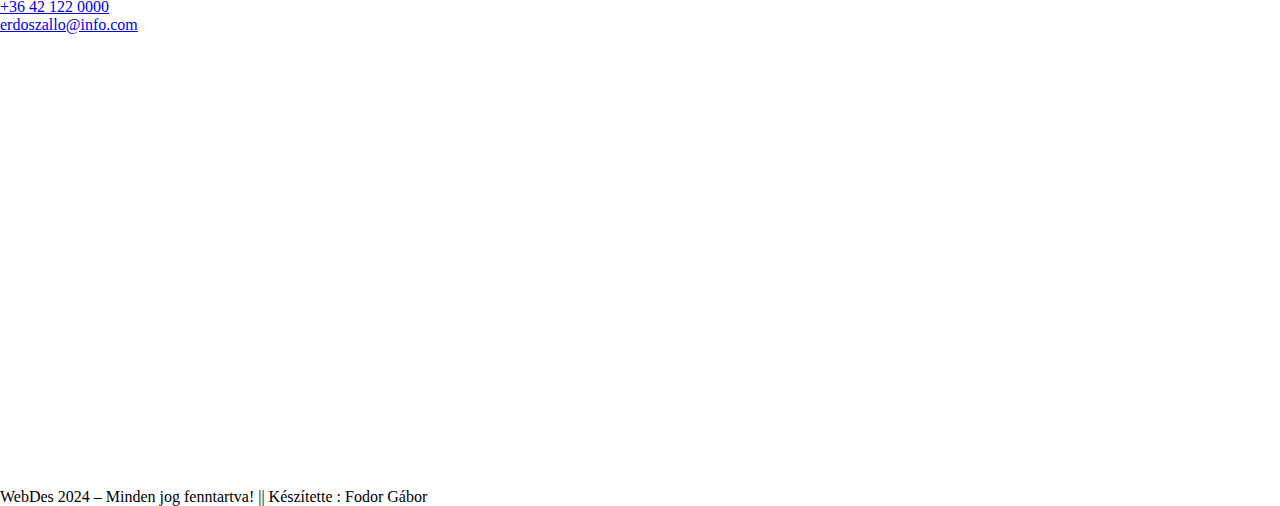
<file: sub/csendkunyho.html>
<!DOCTYPE html>
<html lang="hu">

<head>
    <meta charset="UTF-8">
    <meta name="viewport" content="width=device-width, initial-scale=1.0">
    <title>Természet Ölelése</title>
    <link rel="stylesheet" href="../css/style.css">
    <link rel="preconnect" href="https://fonts.googleapis.com">
    <link rel="preconnect" href="https://fonts.gstatic.com" crossorigin>
    <link
        href="https://fonts.googleapis.com/css2?family=Quicksand:wght@300..700&family=Raleway:ital,wght@0,100..900;1,100..900&display=swap"
        rel="stylesheet">
</head>

<body>
    <nav>
        <ul>
            <li><a href="../index.html"">Kezdőlap</a></li>
            <li><a href=" csendkunyho.html" class="active">Csendkunyhó</a></li>
            <li><a href="erdei-alom.html">Erdei Álom</a></li>
        </ul>
    </nav>
    <main>
        <div class="box1">
            <h1>Csendkunyhó</h1>
            <br>
            <h3>„Egy faház nem csak szállás – ez az erdő ölelése.”</h3>
        </div>
        <div class="box2">
            <figure>
                <img src="../img/csendkunyho1.webp" alt="" width="100%"><br>
            </figure>
            <br>
            „Ahol a csend beszél, ott kezdődik az igazi kikapcsolódás.”
        </div>
        <div class="box3">
            <h2>A faházról:</h2>
            <ul>
                <li>Alapterület: kb. 35–70 m²</li>
                <li>Férőhely: 2–6 fő</li>
                <li>Szobák száma: 1–3 helyiség</li>
                <li>1 db franciaágy (160×200 cm) a hálóban</li>
                <li>1 db kihúzható kanapé vagy emeletes ágy a nappaliban/gyerekszobában</li>
                <li>Igény szerint pótágy kérhető</li>
                <li>1 db zuhanyzós fürdőszoba, mosdókagylóval</li>
                <li>1 db zárt WC</li>
                <li>Törölközők, WC-papír, alap tisztálkodószerek biztosítva</li>
                <li>Melegvíz bojlerrel vagy központi rendszerrel</li>
                <li>Hajszárító és sminktükör</li>
            </ul>
        </div>
        <div class="box6">
            <h2>Képek az "Csendkunyhó" faházról</h2>
        </div>
        <div class="box7">
            <img src="../img/csendkunyho-belso1.webp" alt="faház belülről" width="100%" height="100%">
        </div>
        <div class="box8">
            <img src="../img/csendkunyho-belso3.jpg" alt="faház belülről" width="100%" height="100%">
        </div>
        <div class="box9">
            <img src="../img/csandkunyho-belso2.jpg" alt="faház belülről" width="100%" height="100%">
        </div>
    </main>
    <footer>
        <div class="footer-box1">
            <div class="impresszum1">
                <p>Lépj be. Engedd el a hétköznapokat. És találd meg újra azt, amit régóta keresel: a nyugalmat, az
                    egyensúlyt, önmagadat.</p>
                <br>
                <a href="https://www.instagram.com/"><img src="../img/instagram.svg" alt="instagram"
                        id="social-media"></a>
                <a href="https://www.facebook.com/"><img src="../img/facebook.svg" alt="facebook" id="social-media"></a>
                <a href="https://www.tiktok.com/"><img src="../img/tik-tok.svg" alt="tik-tok" id="social-media"></a>
                <a href="https://www.youtube.com/"><img src="../img/youtube.svg" alt="youtbe" id="social-media"></a>
            </div>
            <div class="impresszum2">
                <h3>Elérhetőség</h3>
                <br>
                Ügyfélszolgálatunk minden nap 10:00-16:00-ig várja a hívásod.
                <br>
                <a href="tel:+36 42 122 0000">+36 42 122 0000</a>
                <br>
                <a href="mailto:erdoszallo@info.com">erdoszallo@info.com</a>
            </div>
            <div class="impresszum3">
                <iframe
                    src="https://www.google.com/maps/embed?pb=!1m14!1m12!1m3!1d65077.84252939563!2d13.948960613143997!3d47.98610050543728!2m3!1f0!2f0!3f0!3m2!1i1024!2i768!4f13.1!5e0!3m2!1shu!2sat!4v1751198219755!5m2!1shu!2sat"
                    width="600" height="450" style="border:0;" allowfullscreen="" loading="lazy"
                    referrerpolicy="no-referrer-when-downgrade"></iframe>
            </div>
        </div>
        <div class="footer-box2">
            WebDes 2024 – Minden jog fenntartva! || Készítette : Fodor Gábor
        </div>
    </footer>
</body>

</html>
</file>
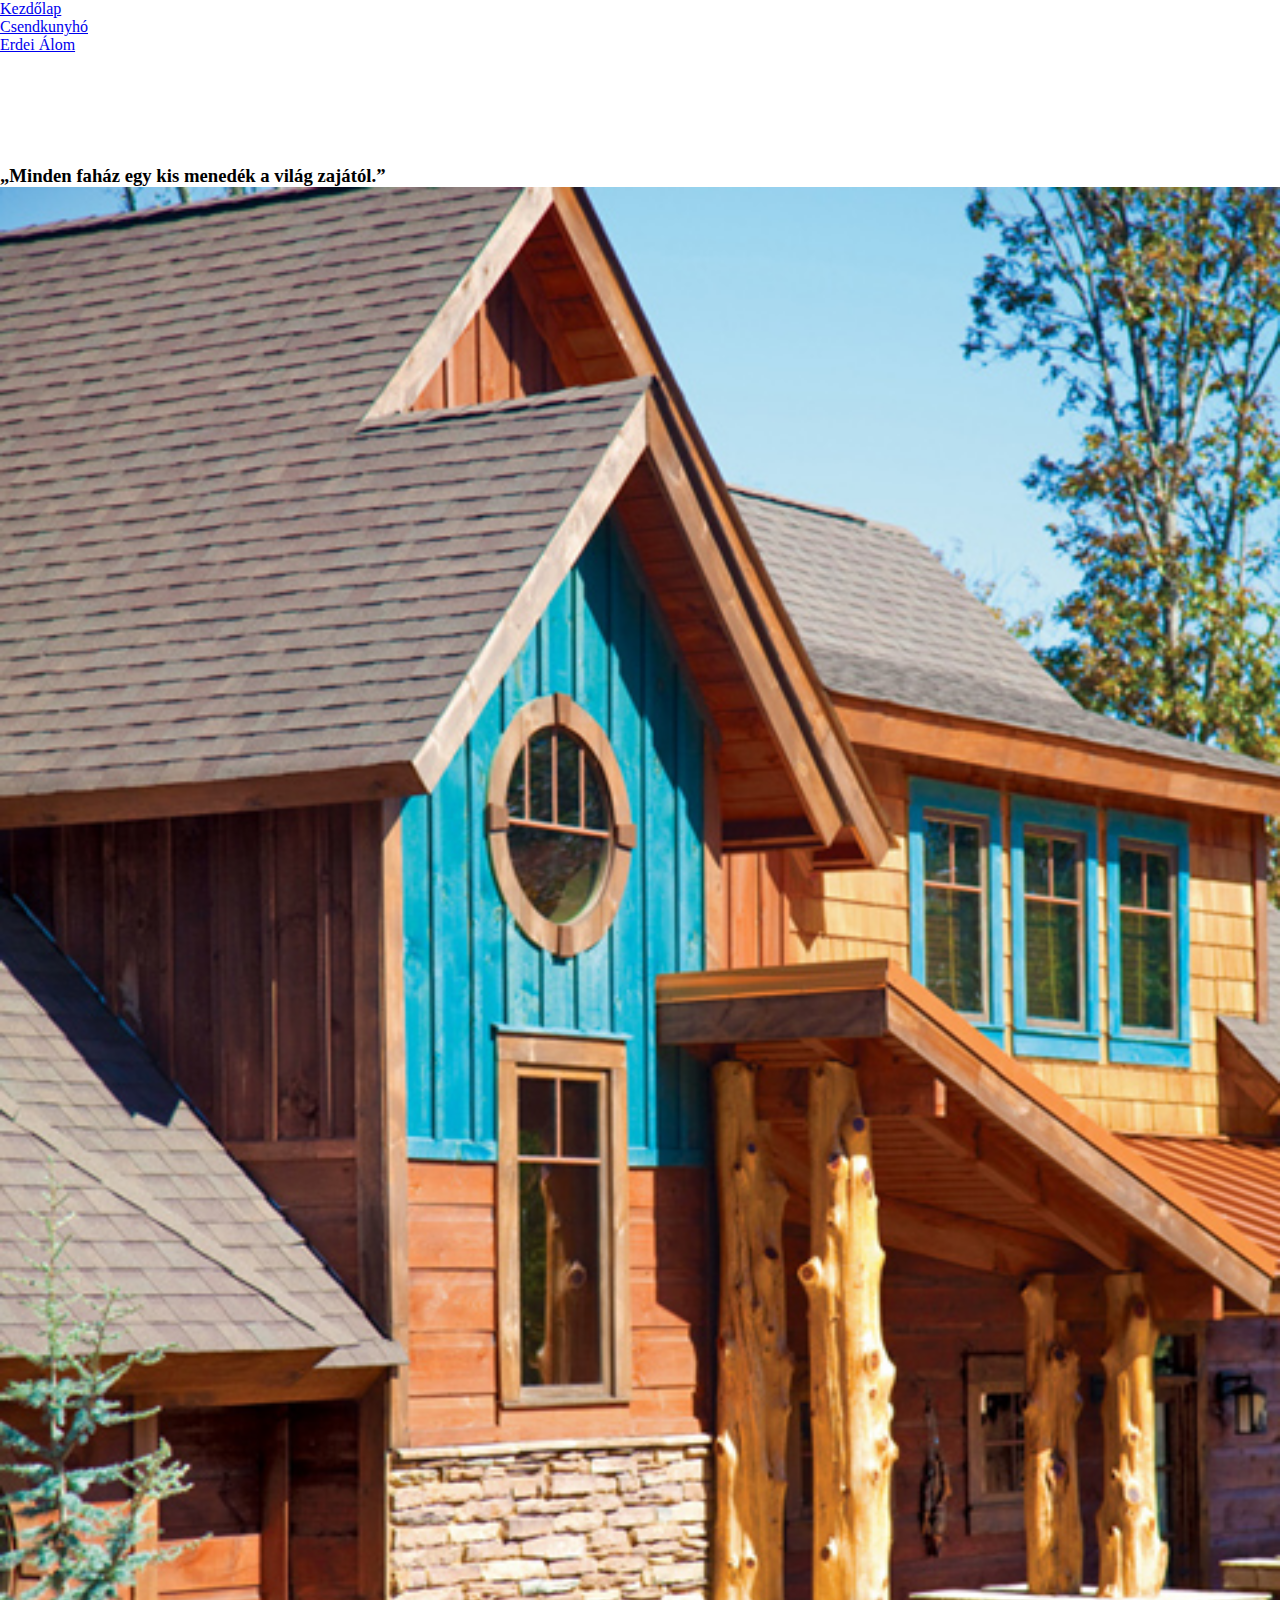
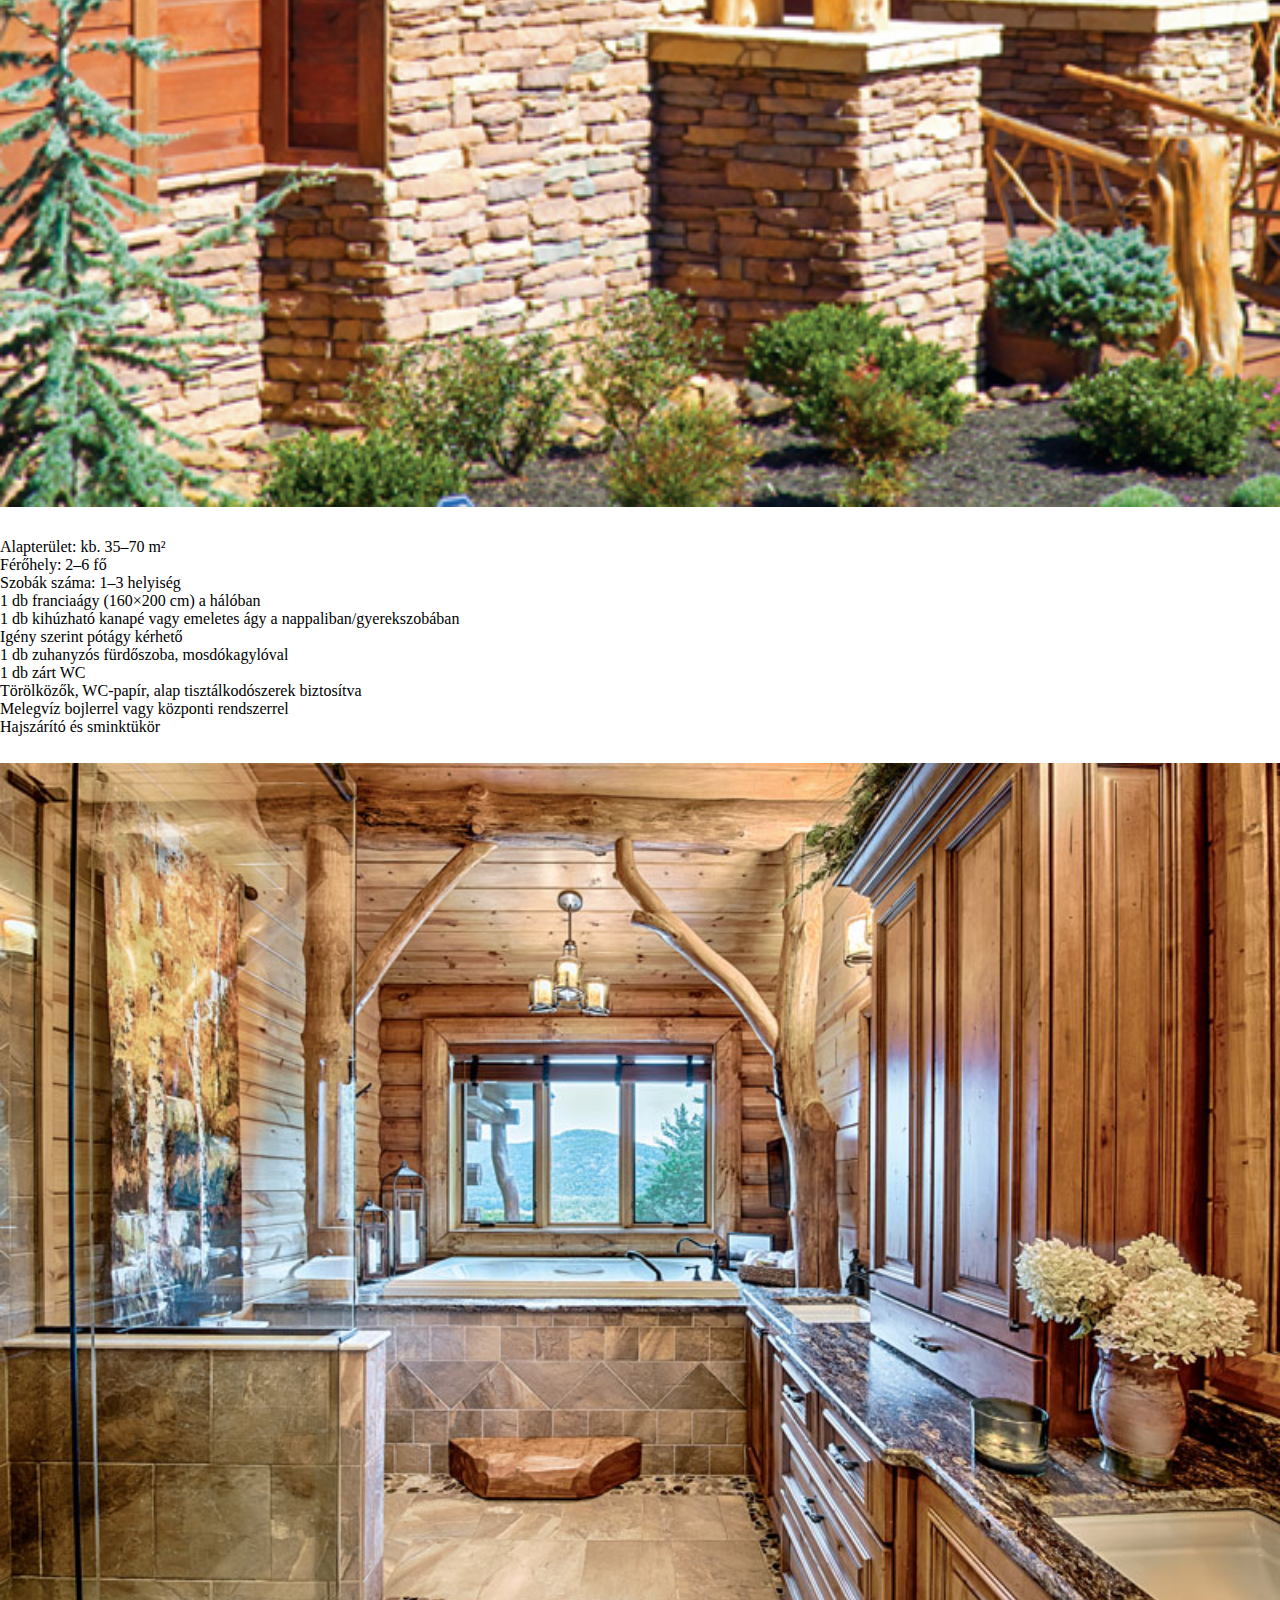
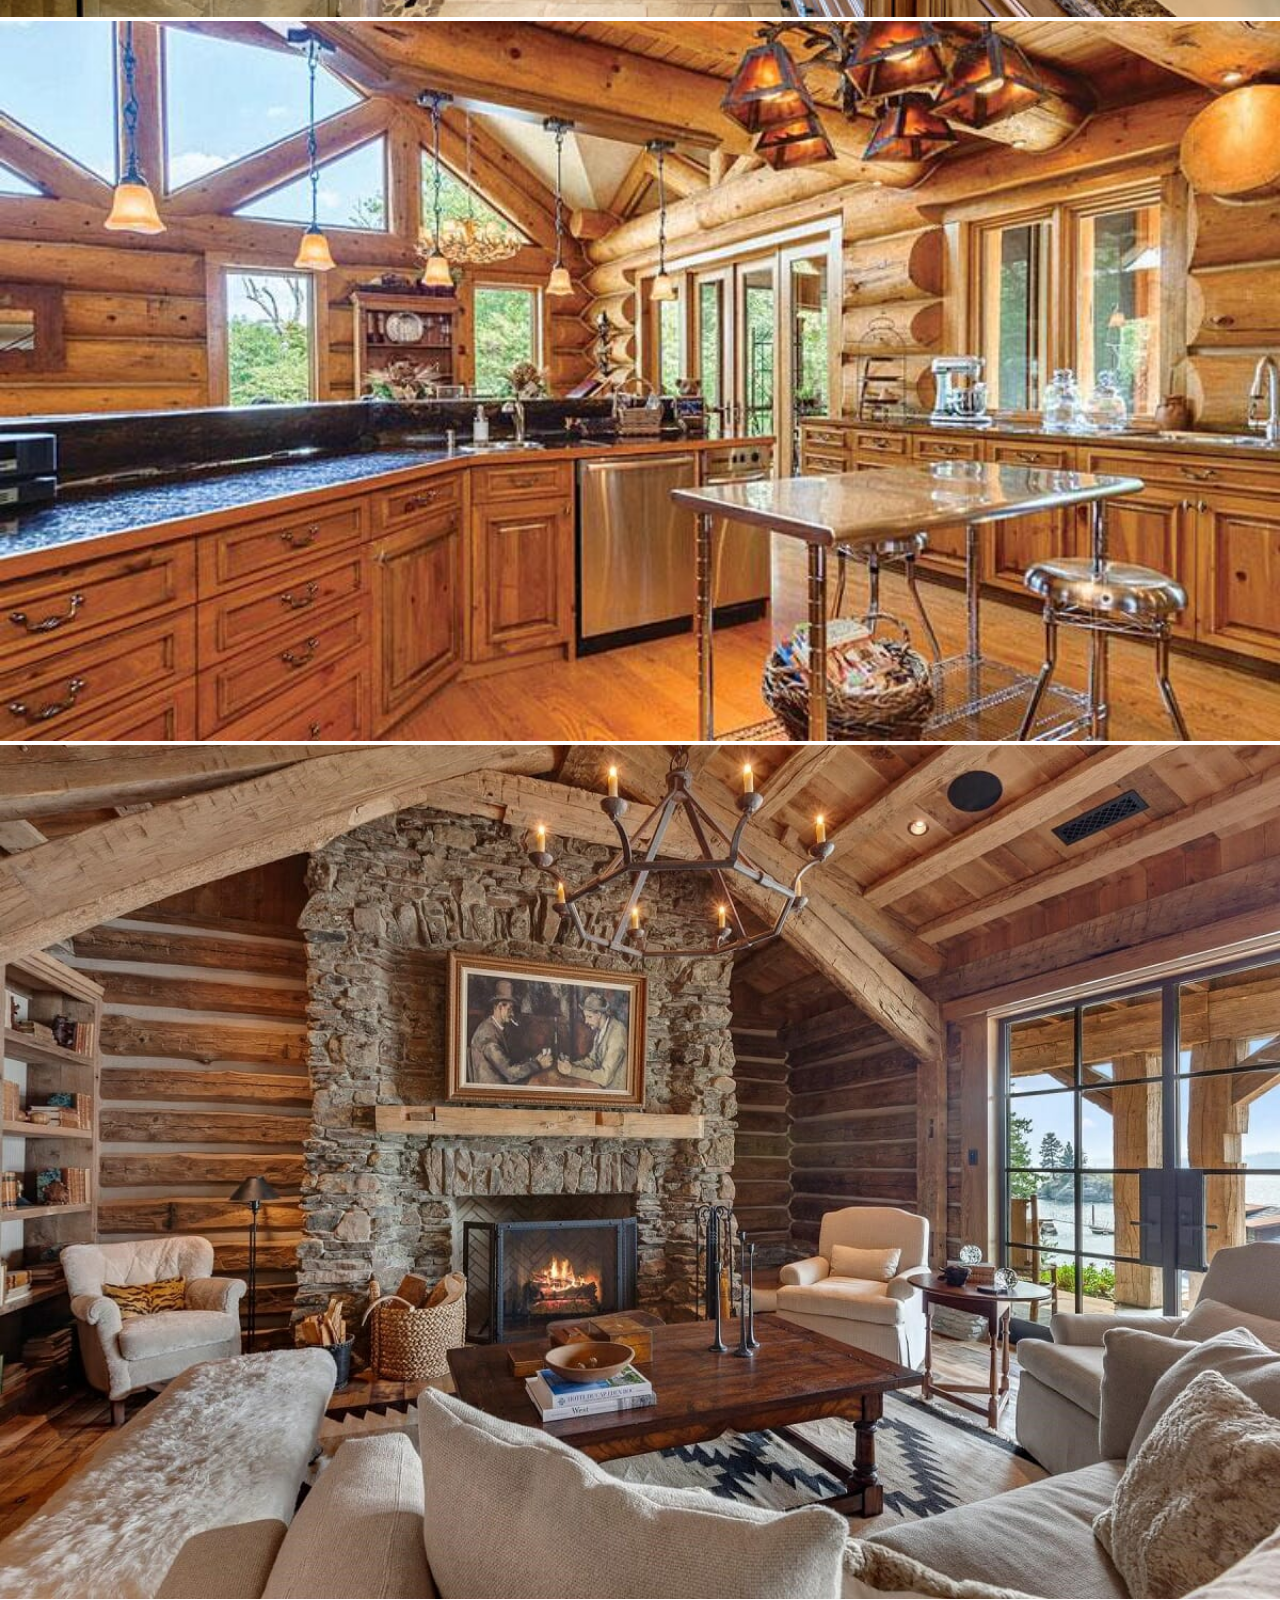
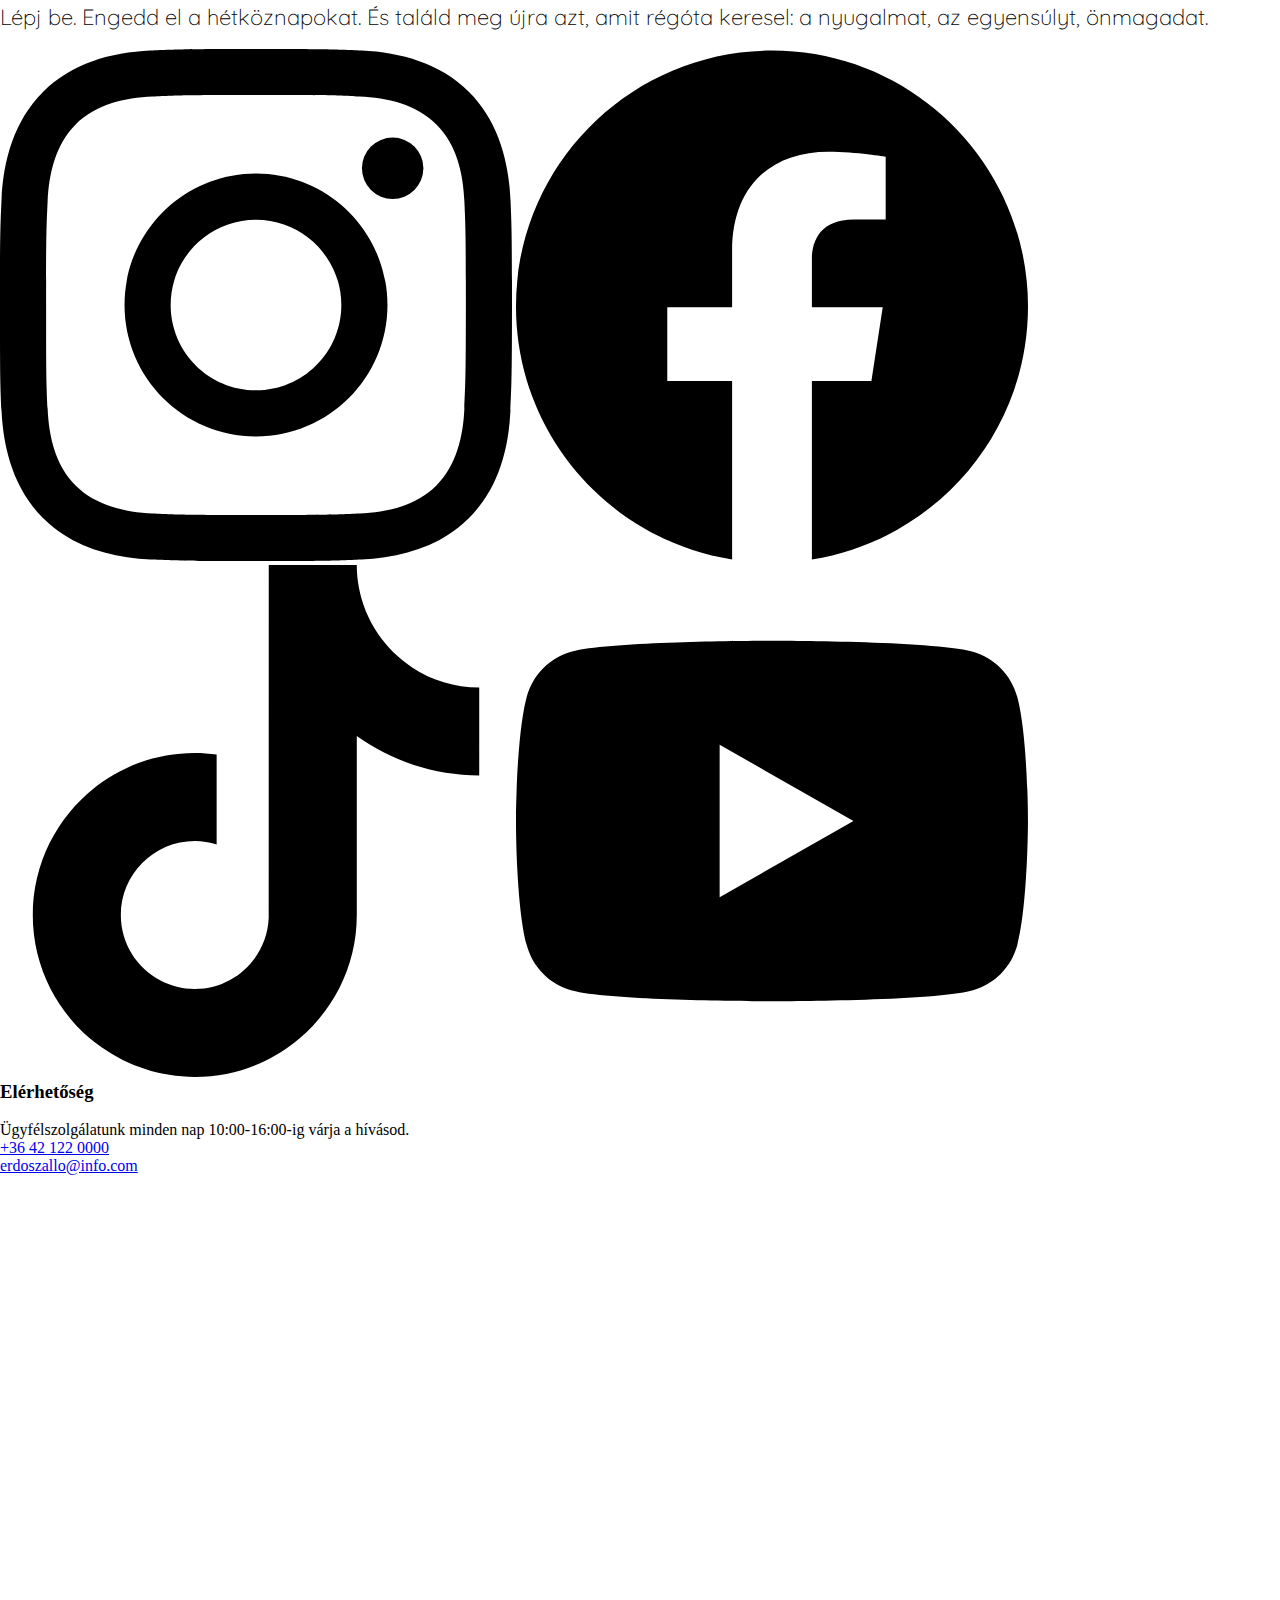
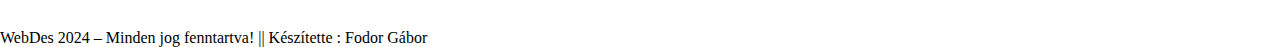
<file: sub/erdei-alom.html>
<!DOCTYPE html>
<html lang="hu">

<head>
    <meta charset="UTF-8">
    <meta name="viewport" content="width=device-width, initial-scale=1.0">
    <title>Természet Ölelése</title>
    <link rel="stylesheet" href="../css/style.css">
    <link rel="preconnect" href="https://fonts.googleapis.com">
    <link rel="preconnect" href="https://fonts.gstatic.com" crossorigin>
    <link
        href="https://fonts.googleapis.com/css2?family=Quicksand:wght@300..700&family=Raleway:ital,wght@0,100..900;1,100..900&display=swap"
        rel="stylesheet">
</head>

<body>
    <nav>
        <ul>
            <li><a href="../index.html">Kezdőlap</a></li>
            <li><a href="csendkunyho.html">Csendkunyhó</a></li>
            <li><a href="erdei-alom.html" class="active">Erdei Álom</a></li>
        </ul>
    </nav>
    <main>
        <div class="box1">
            <h1>Erdei Álom</h1>
            <br>
            <h3>„Minden faház egy kis menedék a világ zajától.”</h3>
        </div>
        <div class="box2">
            <figure>
                <img src="../img/erdei-alom.jpg" alt="" width="100%"><br>
            </figure>
        </div>
        <div class="box3">
            <h2>A faházról:</h2>
            <ul>
                <li>Alapterület: kb. 35–70 m²</li>
                <li>Férőhely: 2–6 fő</li>
                <li>Szobák száma: 1–3 helyiség</li>
                <li>1 db franciaágy (160×200 cm) a hálóban</li>
                <li>1 db kihúzható kanapé vagy emeletes ágy a nappaliban/gyerekszobában</li>
                <li>Igény szerint pótágy kérhető</li>
                <li>1 db zuhanyzós fürdőszoba, mosdókagylóval</li>
                <li>1 db zárt WC</li>
                <li>Törölközők, WC-papír, alap tisztálkodószerek biztosítva</li>
                <li>Melegvíz bojlerrel vagy központi rendszerrel</li>
                <li>Hajszárító és sminktükör</li>
            </ul>
        </div>
        <div class="box6">
            <h2>Képek az "Erdei Álom" faházról</h2>
        </div>
        <div class="box7">
            <img src="../img/erdei-alom-furdoszoba.jpg" alt="faház" width="100%" height="100%">
        </div>
        <div class="box8">
            <img src="../img/erdei-alom-konyha.jpeg" alt="" width="100%" height="100%">
        </div>
        <div class="box9">
            <img src="../img/erdei-alom-nappali.jpg" alt="" width="100%" height="100%">
        </div>
    </main>
    <footer>
        <div class="footer-box1">
            <div class="impresszum1">
                <p>Lépj be. Engedd el a hétköznapokat. És találd meg újra azt, amit régóta keresel: a nyugalmat, az
                    egyensúlyt, önmagadat.</p>
                <br>
                <a href="https://www.instagram.com/"><img src="../img/instagram.svg" alt="instagram"
                        id="social-media"></a>
                <a href="https://www.facebook.com/"><img src="../img/facebook.svg" alt="facebook" id="social-media"></a>
                <a href="https://www.tiktok.com/"><img src="../img/tik-tok.svg" alt="tik-tok" id="social-media"></a>
                <a href="https://www.youtube.com/"><img src="../img/youtube.svg" alt="youtbe" id="social-media"></a>
            </div>
            <div class="impresszum2">
                <h3>Elérhetőség</h3>
                <br>
                Ügyfélszolgálatunk minden nap 10:00-16:00-ig várja a hívásod.
                <br>
                <a href="tel:+36 42 122 0000">+36 42 122 0000</a>
                <br>
                <a href="mailto:erdoszallo@info.com">erdoszallo@info.com</a>
            </div>
            <div class="impresszum3">
                <iframe
                    src="https://www.google.com/maps/embed?pb=!1m14!1m12!1m3!1d65077.84252939563!2d13.948960613143997!3d47.98610050543728!2m3!1f0!2f0!3f0!3m2!1i1024!2i768!4f13.1!5e0!3m2!1shu!2sat!4v1751198219755!5m2!1shu!2sat"
                    width="600" height="450" style="border:0;" allowfullscreen="" loading="lazy"
                    referrerpolicy="no-referrer-when-downgrade"></iframe>
            </div>
        </div>
        <div class="footer-box2">
            WebDes 2024 – Minden jog fenntartva! || Készítette : Fodor Gábor
        </div>
    </footer>
</body>

</html>
</file>
<file: hazi-feladat-2025.06.23/css/style.css>
* {
    margin: 0;
    padding: 0;
    box-sizing: border-box;
}

body {
    background-color: #FFFFD4;
    font-family: 'Roboto', sans-serif;
}

img.fejlec-kep {
    width: 1206px;
    height: 200px;
    border-radius: 5px;
    border: 1px solid #b77d00;
    mask-image: linear-gradient(#000, rgba(0, 0, 0, 0));
}
header {
    margin-bottom: 30px;
}

div.main-content {
    background-color: white;
    color: #555;
    width: 70%;
    margin: 30% auto;
    margin-top: 20px;
    border: 2px solid #b77d00;
    overflow: hidden;
    border-radius: 10px;
}


nav ul {
    list-style-type: none;
    max-width: 900px;
    margin: 0 auto;
}

nav li {
    display: inline;
    width: 20px;
    text-align: center;
    margin: 20px;
    padding: 25px;
    border-radius: 5px;
    background-color: #FF7F2A;

}

nav li a {
    text-decoration: none;
    color: white;
    padding: 30px;
}

nav li:hover {
    background-color: #BF153F;
}

div.sub-content {
    margin: 20px;
    padding: 25px;
    text-align: center;
    line-height: 40px;
}

p {
    text-align: justify;
    margin-left: 10px;
}

section {
    margin: 30px;
}

iframe {
    display: block;
    width: 1210px;
    height: 200px;
    padding: 1px;
    margin: 0 auto;
    margin-top: 50px;
    border-radius: 10px;
  }

  .sub-pictures {
    float: left;
    width: 30%;
    margin-right: 10px;
    margin-bottom: 10px;
  }
</file>
<file: hazi-feladat-2025.06.414/css/style.css>
* {
    margin: 0;
    padding: 0;
    box-sizing: border-box;
    scroll-behavior: smooth;
}

body {
    background-color: #D7B520;
    font-family: 'Roboto', sans-serif;
    font-size: 16px;
}

main {
    margin: 0 auto;
    width: 80%;
    padding: 20px;
    border: 2px solid #ddd;
    border-radius: 20px;
    background-color: #fff;
    text-align: center;
    display: grid;
    grid-template-columns: 1fr 1fr 1fr;
    grid-template-rows: 1fr 1fr 1fr 1fr 1fr minmax(200px);
    gap: 20px;
    grid-auto-flow: row;
    grid-template-areas:
        "header header header"
        "aside section-1 section-1"
        "aside section-2 section-2"
        "aside section-3 section-3"
        "footer footer footer";
}

header {
    grid-area: header;
    border: 2px solid #97b1c8;
    border-radius: 10px;
    height: 400px;
    overflow: hidden;
}

.header-footer-picture {
    width: auto;
    overflow: hidden;
}

.section-picture {
    width: 250px;
    height: 200px;
    float: left;
    margin: 20px;
}

p {
    line-height: 40px;
}

a {
    text-decoration: none;
    color: black;
}

h2 {
    text-align: center;
}

aside {
    grid-area: aside;
    border: 2px solid #97b1c8;
    background-color: #5b9bd5;
    border-radius: 20px;
}


aside>div>div {
    border: 2px solid #97b1c8;
    border-radius: 20px;
    padding: 10px;
    margin: 10px;
}

input {
    width: 400px;
    height: 25px;
}

button {
    width: 100px;
    height: 30px;
    border-radius: 20px;
}

select {
    width: 180px;
    text-align: center;
}

textarea {
    resize: none;
}

aside nav ul {
    list-style: none;
    padding: 0;
    margin: 0 0 20px 0;
}

aside nav ul li {
    margin-bottom: 20px;
    border: 2px solid #97b1c8;
    width: auto;
    padding: 20px;
    border-radius: 20px;
    margin: 10px;
}

aside nav ul li a {
    text-decoration: none;
    color: #333;
    font-weight: bold;
    padding: 155px;
}

.section-1 {
    grid-area: section-1;
    border: 2px solid #97b1c8;
    background-color: #fbe5d6;
    border-radius: 20px;
    padding: 20px;
    text-align: justify;
    overflow: hidden;
}

.section-2 {
    grid-area: section-2;
    border: 2px solid #97b1c8;
    background-color: #fff2cc;
    border-radius: 20px;
    padding: 20px;
    text-align: justify;
    overflow: hidden;
}

.section-3 {
    grid-area: section-3;
    border: 2px solid #97b1c8;
    background-color: #ddebf7;
    border-radius: 20px;
    padding: 20px;
    text-align: justify;
    overflow: hidden;
}

footer {
    grid-area: footer;
    border: 2px solid #97b1c8;
    border-radius: 20px;
    height: 400px;
    overflow: hidden;
}

@media (max-width: 768px) {
    main {
      grid-template-columns: 1fr 1fr;
      grid-template-areas:
        "header header"
        "aside aside"
        "section-1 section-1"
        "section-2 section-2"
        "section-3 section-3"
        "footer footer";
    }
  
    input, select, textarea {
      width: 100%;
    }
  
    .section-picture {
      float: none;
      display: block;
      margin: 0 auto 20px auto;
      width: 100%;
      height: auto;
      max-width: 400px;
    }
  
    aside nav ul li a {
      padding: 0;
      display: block;
      text-align: center;
    }
  }
</file>
<file: hazi-feladat-2025.07.07/css/style.css>
* {
    margin: 0;
    padding: 0;
    box-sizing: border-box;
    scroll-behavior: smooth;
}

body {
    background-color: #D7B520;
    font-family: 'Roboto', sans-serif;
    font-size: 16px;
}

main {
    margin: 0 auto;
    width: 80%;
    padding: 20px;
    border: 2px solid #ddd;
    border-radius: 20px;
    background-color: #fff;
    text-align: center;
    display: grid;
    grid-template-columns: 1fr 1fr 1fr;
    grid-template-rows: 1fr 1fr 1fr 1fr 1fr minmax(200px);
    gap: 20px;
    grid-auto-flow: row;
    grid-template-areas:
        "header header header"
        "aside section-1 section-1"
        "aside section-2 section-2"
        "aside section-3 section-3"
        "footer footer footer";
}

header {
    grid-area: header;
    border: 2px solid #97b1c8;
    border-radius: 10px;
    height: 400px;
    overflow: hidden;
}

.header-footer-picture {
    width: auto;
    overflow: hidden;
}

.section-picture {
    width: 250px;
    height: 200px;
    float: left;
    margin: 20px;
}

p {
    line-height: 40px;
}

a {
    text-decoration: none;
    color: black;
}

h2 {
    text-align: center;
}

aside {
    grid-area: aside;
    border: 2px solid #97b1c8;
    background-color: #5b9bd5;
    border-radius: 20px;
}


aside>div>div {
    border: 2px solid #97b1c8;
    border-radius: 20px;
    padding: 10px;
    margin: 10px;
}

input {
    width: 400px;
    height: 25px;
}

button {
    width: 100px;
    height: 30px;
    border-radius: 20px;
}

select {
    width: 180px;
    text-align: center;
}

textarea {
    resize: none;
}

aside nav ul {
    list-style: none;
    padding: 0;
    margin: 0 0 20px 0;
}

aside nav ul li {
    margin-bottom: 20px;
    border: 2px solid #97b1c8;
    width: auto;
    padding: 20px;
    border-radius: 20px;
    margin: 10px;
}

aside nav ul li a {
    text-decoration: none;
    color: #333;
    font-weight: bold;
    padding: 155px;
}

.section-1 {
    grid-area: section-1;
    border: 2px solid #97b1c8;
    background-color: #fbe5d6;
    border-radius: 20px;
    padding: 20px;
    text-align: justify;
    overflow: hidden;
}

.section-2 {
    grid-area: section-2;
    border: 2px solid #97b1c8;
    background-color: #fff2cc;
    border-radius: 20px;
    padding: 20px;
    text-align: justify;
    overflow: hidden;
}

.section-3 {
    grid-area: section-3;
    border: 2px solid #97b1c8;
    background-color: #ddebf7;
    border-radius: 20px;
    padding: 20px;
    text-align: justify;
    overflow: hidden;
}

footer {
    grid-area: footer;
    border: 2px solid #97b1c8;
    border-radius: 20px;
    height: 400px;
    overflow: hidden;
}

@media (max-width: 768px) {
    main {
      grid-template-columns: 1fr 1fr;
      grid-template-areas:
        "header header"
        "aside aside"
        "section-1 section-1"
        "section-2 section-2"
        "section-3 section-3"
        "footer footer";
    }
  
    input, select, textarea {
      width: 100%;
    }
  
    .section-picture {
      float: none;
      display: block;
      margin: 0 auto 20px auto;
      width: 100%;
      height: auto;
      max-width: 400px;
    }
  
    aside nav ul li a {
      padding: 0;
      display: block;
      text-align: center;
    }
  }
</file>
<file: css/style.css>
* {
  margin: 0;
  padding: 0;
  box-sizing: border-box;
  scroll-behavior: smooth;
}

.scroll-animate {
  opacity: 0;
  transform: translateY(60px);
  transition: opacity 0.3s ease-out, transform 0.3s ease-out;
  will-change: transform, opacity;
}

.scroll-animate.show {
  opacity: 1;
  transform: translateY(0);
}

.navbar {
  background-color: rgb(11, 4, 4);
  font-family: "Rubik Wet Paint", system-ui;
  padding: 5px 20px;
  max-width: 100%;
  max-height: 100%;
  position: sticky;
  top: 0;
  z-index: 1000;
}

.navbar ul {
  list-style: none;
  display: flex;
  justify-content: flex-end;
  gap: 20px;
}

.navbar a {
  position: relative;
  text-decoration: none;
  color: white;
  font-size: 20px;
  padding: 10px 15px;
  transition: color 0.3s ease;
}


.navbar a::after {
  content: '';
  position: absolute;
  bottom: 0;
  left: 50%;
  height: 2px;
  width: 0;
  background-color: white;
  transition: width 0.3s ease, left 0.3s ease;
}

.navbar a:hover::after {
  width: 100%;
  left: 0;
}

.main-video {
  grid-area: main-video;
  position: relative;
  width: 100%;
  height: 90vh;
  display: flex;
  flex-direction: column;
  justify-content: center;
  align-items: center;
  overflow: hidden;
}


h1 {
  color: white;
  font-family: "Rubik Wet Paint", system-ui;
  font-size: 80px;
}

.main-video video {
  position: absolute;
  top: 0;
  left: 0;
  width: 100vw;
  height: 100vh;
  object-fit: cover;
  z-index: -1;
}

.link {
  display: inline-block;
  margin-top: 40px;
  padding: 10px 25px;
  border: 2px 0px 1px 0px solid rgb(255, 255, 255);
  color: white;
  font-size: 30px;
  font-weight: 600;
  text-decoration: none;
  cursor: pointer;
  transition: background-color 0.3s ease, color 0.3s ease, border-color 0.3s ease;
  font-family: "Rubik Wet Paint", system-ui;
  text-align: center;
  position: relative;
}

.link::after,
.link2::after {
  content: '';
  position: absolute;
  bottom: 0;
  left: 50%;
  height: 2px;
  width: 0;
  background-color: white;
  transition: width 0.3s ease, left 0.3s ease;
}

.link:hover::after,
.link2:hover::after {
  width: 100%;
  left: 0;
}

.link2 {
  display: inline-block;
  margin: 45px auto 0;
  padding: 5px 10px;
  color: white;
  font-size: 20px;
  font-weight: 300;
  text-decoration: none;
  cursor: pointer;
  transition: background-color 0.3s ease, color 0.3s ease, border-color 0.3s ease;
  font-family: "Rubik Wet Paint", system-ui;
  text-align: center;
  position: relative;
}




.container {
  display: grid;
  grid-template-columns: 0.9fr 1.1fr 1fr;
  grid-template-rows: auto auto auto auto auto auto auto auto auto;
  grid-auto-rows: auto;
  gap: 0;
  grid-auto-flow: row;
  justify-items: stretch;
  margin: 0 auto;
  grid-template-areas:
    "social social social"
    "navbar navbar navbar"
    "main-video main-video main-video"
    "first-section first-section first-section"
    "introduction-sub introduction-sub introduction-sub"
    "why-me-section why-me-section why-me-section"
    "middle-section middle-section middle-section"
    "second-section second-section second-section"
    "third-section third-section third-section"
    "footer footer footer";
  width: 100%;
}

.social {
  grid-area: social;
  background-color: #ffffff;
}

.social img {
  width: 35px;
  padding: 5px;
  margin-left: 20px;
}


.navbar {
  grid-area: navbar;
  border: 1px solid black;
  text-align: right;
  padding: 20px;
}

.first-section {
  grid-area: first-section;
  background-color: #ffffff;
  display: flex;
  justify-content: center;
  margin-bottom: 10px;
  min-height: 900px;
}

p {
  font-family: "Quicksand", sans-serif;
  font-weight: 200;
  font-size: 22px;
}

.middle-section {
  grid-area: middle-section;
  background-color: black;
  color: white;
  text-align: center;
  width: 100%;
  height: 250px;
  padding: 50px;
  font-size: 28px;
  font-weight: 200;
  font-family: "Rubik Wet Paint", system-ui;
  font-style: italic;
}

.why-me-section {
  grid-area: why-me-section;
  background-color: rgb(230, 230, 230);
  padding: 50px 90px;
  text-align: center;
  font-family: "Rubik Wet Paint", system-ui;
}

.why-me-section h2 {
  font-size: 60px;
  margin-bottom: 70px;
  color: black;
}

.why-cards {
  display: flex;
  flex-wrap: wrap;
  gap: 80px;
  justify-content: center;

}

.why-card {
  background-color: black;
  color: white;
  padding: 40px 25px;
  margin-bottom: 30px;
  border-radius: 15px;
  width: 700px;
  box-shadow: 0 0 20px rgba(0, 0, 0, 0.15);
  transition: transform 0.3s ease;
}

.why-card:hover {
  transform: translateY(-5px);
}

.why-card h3 {
  font-size: 24px;
  margin-bottom: 20px;
}

.why-card p {
  font-family: "Quicksand", sans-serif;
  font-size: 18px;
  line-height: 1.6;
}

.content-wrapper {
  display: flex;
  flex-direction: row;
  align-items: flex-start;
  justify-content: space-between;
  gap: 50px;
  flex-wrap: wrap;
  margin-top: 200px;
}

.image-row {
  display: flex;
  flex-direction: row;
  gap: 20px;
}


.szemelyi-edzo {
  width: 400px;
  height: 600px;
  object-fit: cover;
  border-radius: 20px;
}

.introduction {
  max-width: 800px;
  font-size: 30px;
  text-align: center;
  background-color: #000000;
  color: white;
  border-radius: 20px;
  padding: 30px;
  line-height: 54.3px;
  font-family: "Rubik Wet Paint", system-ui;
}


.second-section {
  background-color: rgb(255, 255, 255);
  font-family: "Rubik Wet Paint", system-ui;
  text-align: center;
  padding: 50px;
  font-size: 32px;
}

h2 {
  color: white;
}

.packages {
  display: flex;
  justify-content: center;
  gap: 40px;
  flex-wrap: wrap;
  padding: 80px 40px;
}

.card {
  background-color: white;
  border-radius: 20px;
  box-shadow: 0 0 20px rgba(0, 0, 0, 0.15);
  padding: 30px 25px;
  width: 320px;
  margin: 50px;
  font-family: Arial, sans-serif;
  display: flex;
  flex-direction: column;
  align-items: center;
  text-align: center;
}

.card h3 {
  font-size: 24px;
  margin-bottom: 20px;
  font-family: "Rubik Wet Paint", system-ui;
}

.card ul {
  list-style: square;
  padding: 10px;
  margin: 0 0 20px 0;
  text-align: left;
  font-size: 16px;
  line-height: 1.6;
}

.card .price {
  font-size: 22px;
  font-weight: bold;
  margin-bottom: 10px;
}

.card .desc {
  font-size: 13px;
  color: #555;
}

.card.basic {
  border: 3px solid #4CAF50;
}

.card.advanced {
  border: 3px solid #FFC107;
}

.card.premium {
  border: 3px solid #F44336;
}

.custom-offer {
  margin-top: 50px;
  text-align: center;
  position: relative;
  z-index: 2;
}

.custom-offer h3 {
  color: white;
  font-size: 28px;
  margin-bottom: 30px;
  font-family: "Rubik Wet Paint", system-ui;
}

.custom-button {
  display: inline-block;
  background-color: #f44336;
  margin: 20px;
  color: white;
  font-size: 20px;
  font-weight: bold;
  padding: 22px 25px;
  text-decoration: none;
  border-radius: 8px;
  transition: background-color 0.3s ease, transform 0.2s ease;
  font-family: "Rubik Wet Paint", system-ui;
}

.custom-button:hover {
  background-color: #d32f2f;
  transform: scale(1.05);
}

.second-section {
  grid-area: second-section;
  position: relative;
  z-index: 1;
  overflow: hidden;
  padding-top: 100px;
  padding-bottom: 100px;
  background-color: black;
}

.second-video {
  position: absolute;
  top: 0;
  left: 0;
  width: 100%;
  height: 100%;
  z-index: -1;
  overflow: hidden;
}

.second-video video {
  position: absolute;
  top: 0;
  left: 0;
  object-fit: cover;
  width: 100%;
  height: 100%;
  z-index: -1;
}

.second-section h2,
.second-section .card {
  position: relative;
  z-index: 2;
}

.third-section {
  grid-area: third-section;
  background-color: rgb(155, 155, 155);
}

#orarend-page .third-section {
  margin-top: 100px;
}

.contact-container {
  display: flex;
  flex-direction: row;
  flex-wrap: wrap;
  gap: 100px;
  padding: 60px;
  background-color: rgb(230, 230, 230);
  justify-content: center;
  align-items: stretch;
}

.map {
  flex: 1 1 500px;
  min-height: 600px;
  border-radius: 12px;
  overflow: hidden;
  box-shadow: 0 0 10px rgba(0, 0, 0, 0.2);
}

.contact-details {
  flex: 1 1 300px;
  background-color: black;
  color: white;
  border-radius: 12px;
  padding: 60px;
  font-family: "Rubik Wet Paint", system-ui;
  font-size: 22px;
  box-shadow: 0 0 10px rgba(0, 0, 0, 0.3);
  display: flex;
  flex-direction: column;
  justify-content: center;
  gap: 30px;
  line-height: 1.8;
}

.contact-details i {
  margin-right: 15px;
  color: #f44336;
  font-size: 26px;
}

.contact-details .subheading {
  font-size: 22px;
  margin-bottom: 30px;
  color: #ccc;
  font-family: "Quicksand", sans-serif;
}

.contact-details form label {
  display: block;
  margin-bottom: 6px;
  font-weight: 600;
  color: white;
  font-family: "Quicksand", sans-serif;
}

.contact-details form input[type="text"],
.contact-details form input[type="email"],
.contact-details form input[type="tel"],
.contact-details form textarea {
  width: 100%;
  padding: 8px 10px;
  margin-bottom: 15px;
  border: none;
  border-radius: 5px;
  font-size: 16px;
  font-family: "Quicksand", sans-serif;
  box-sizing: border-box;
}

.contact-details form textarea {
  resize: vertical;
}

.contact-details form button {
  background-color: #FF4A4A;
  border: none;
  padding: 12px 25px;
  color: white;
  font-weight: 700;
  font-size: 18px;
  border-radius: 6px;
  cursor: pointer;
  transition: background-color 0.3s ease;
  width: 100%;
}

.contact-details form button:hover {
  background-color: #e63e3e;
}


.footer {
  grid-area: footer;
  max-height: 150px;
  background-color: #000000;
  text-align: center;
  color: white;
  padding: 40px;
  font-family: "Rubik Wet Paint", system-ui;
}
.introduction-sub {
  grid-area: introduction-sub;
  max-width: 1200px;
  width: 100%;
  margin: 0 auto;
  margin-top: 40px;
  margin-bottom: 40px;
  padding: 50px 30px;
  box-sizing: border-box;
  border-radius: 15px;
  background-color: #111; 
  color: #f5f5f5; 
  font-family: 'Segoe UI', Tahoma, Geneva, Verdana, sans-serif;
  box-shadow: 0 8px 24px rgba(0, 0, 0, 0.4);
  transition: all 0.3s ease-in-out;
}

.introduction-sub h1,
.introduction-sub h2 {
  text-align: center;
  margin-bottom: 30px;
  color: #ffffff;
  font-size: 2.2em;
  font-weight: bold;
  letter-spacing: 1px;
  padding-bottom: 20px;
  border-bottom: 2px solid #444;
}

.introduction-sub p {
  line-height: 1.8;
  margin-bottom: 20px;
  font-size: 1.1em;
}

.intr-section1,
.intr-section2 {
  font-family: 'Segoe UI', Tahoma, Geneva, Verdana, sans-serif;
  line-height: 1.8;
  font-size: 1.1em;
}

.introduction-sub ul {
  list-style: disc inside;
  margin: 20px auto;
  padding: 0;
  text-align: left;
  max-width: 90%;
}

.introduction-sub li {
  margin-bottom: 10px;
  line-height: 1.6;
  font-size: 1.05em;
}

.float,
.float2 {
  width: 30%;
  height: auto;
  margin: 30px;
  border-radius: 12px;
  box-shadow: 0 0 15px rgba(255, 255, 255, 0.1);
}

.float {
  float: left;
}

.float2 {
  float: right;
}

.introduction-sub::after {
  content: "";
  display: block;
  clear: both;
}

.timetable-wrapper {
  width: 100%;
  max-width: 1400px;
  margin: 0 auto;
  padding: 40px 20px;
  box-sizing: border-box;
  text-align: center;
}

.timetable-wrapper h2 {
  font-size: 48px;
  margin: 40px 0 20px;
  font-family: "Rubik Wet Paint", system-ui;
  color: black;
}

.timetable {
  width: 100%;
  border-collapse: collapse;
  margin-bottom: 60px;
  font-family: "Quicksand", sans-serif;
  font-size: 18px;
  box-shadow: 0 0 10px rgba(0,0,0,0.1);
}

.timetable:last-of-type {
  margin-bottom: 60px;
}

.timetable th,
.timetable td {
  padding: 15px;
  border: 1px solid #ccc;
  text-align: center;
}

.timetable thead {
  background-color: black;
  color: white;
  font-weight: bold;
}

.timetable tbody tr:nth-child(even) {
  background-color: #f9f9f9;
}

.timetable tbody tr:hover {
  background-color: #f1f1f1;
  transition: background-color 0.3s;
}

.form-section {
  background-color: #f3f3f3;
  padding: 50px;
  border-radius: 15px;
  max-width: 800px;
  margin: 0 auto;
  font-family: "Quicksand", sans-serif;
}

.form-section h2 {
  text-align: center;
  font-size: 32px;
  margin-bottom: 30px;
  font-family: "Rubik Wet Paint", system-ui;
  color: black;
}

.trainer-form {
  display: flex;
  flex-direction: column;
  gap: 20px;
}

.trainer-form label {
  font-weight: bold;
}

.trainer-form input,
.trainer-form select,
.trainer-form textarea,
.trainer-form button {
  padding: 12px;
  border-radius: 8px;
  max-width: 100%;
  border: 1px solid #ccc;
  font-size: 16px;
  box-sizing: border-box;
}

.trainer-form button {
  background-color: #f44336;
  color: white;
  border: none;
  padding: 15px;
  font-size: 18px;
  font-weight: bold;
  border-radius: 8px;
  cursor: pointer;
  transition: background-color 0.3s ease;
}

.trainer-form button:hover {
  background-color: #d32f2f;
}

.reviews-wrapper {
  max-width: 1900px; 
  margin: 0 auto;
  padding: 40px 30px;
  font-family: Arial, sans-serif;
  border-radius: 20px;
  color: #ffffff;

  display: grid;
  grid-template-columns: repeat(3, 1fr);
  grid-auto-rows: auto;
  gap: 40px; 
}

.reviews-wrapper h1 {
  grid-column: 1 / -1; 
  text-align: center;
  color: #000000;
  margin-bottom: 50px;
  font-size: 2.2rem;
  padding: 0 10px;
}

.review {
  background-color: #1a1a1a;
  border-radius: 15px;
  padding: 20px;
  border: 1px solid #333;
  display: flex;
  flex-direction: column;
  align-items: center; 
  gap: 15px;
  color: #f0f0f0;
  height: 100%;
  text-align: center;
}

.review p {
  flex: 1;
  font-size: 1rem;
  line-height: 1.5;
  color: #f0f0f0; 
  line-height: 1.6;
  text-align: justify;
}

.review-info {
  text-align: center;
  margin-top: 10px;
  font-style: italic;
  color: #ccc; 
  font-size: 0.9rem;
}

.review-info strong {
  display: block;
  font-weight: 700;
  color: #fff;
  margin-bottom: 3px;
}

.review-image {
  width: 120px;
  height: 120px;
  object-fit: cover;
  border-radius: 50%;
  border: 3px solid #444;
}

.review.left {
  flex-direction: row;
}

.review.right {
  flex-direction: row-reverse;
}

.image-info-wrapper {
  display: flex;
  flex-direction: column;
  align-items: center;
  width: 140px;
}

.review-info {
  margin-top: 10px;
}

.hamburger {
  display: none;
  font-size: 32px;
  cursor: pointer;
  color: black;
  margin-right: 20px;
}

@media (max-width: 768px) {
  .container {
    grid-template-columns: 1fr;
    grid-template-areas:
      "social"
      "navbar"
      "main-video"
      "first-section"
      "introduction-sub"
      "why-me-section"
      "middle-section"
      "second-section"
      "third-section"
      "footer";
  }

  .navbar ul {
    flex-direction: column;
    align-items: flex-end;
    gap: 10px;
  }

  .navbar a {
    font-size: 18px;
    padding: 8px 10px;
  }

  .main-video {
    height: auto;
    padding: 40px 20px;
    text-align: center;
  }

  .first-section {
    min-height: auto;
  }

  .main-video h1 {
    font-size: 42px;
    padding: 20px 0;
  }

  h1 {
    font-size: 40px;
  }

  .link {
    font-size: 18px;
    padding: 8px 16px;
  }

  .float,
  .float2,
  .szemelyi-edzo {
    display: none;
  }

  .content-wrapper {
    flex-direction: column;
    align-items: center;
    margin-top: 60px;
    gap: 30px;
  }

  .introduction {
    font-size: 20px;
    line-height: 36px;
    padding: 30px 20px;
  }

  .why-cards {
    flex-direction: column;
    gap: 40px;
    align-items: center;
  }

  .why-card {
    width: 90%;
    padding: 30px 20px;
  }

  .packages {
    flex-direction: column;
    padding: 40px 20px;
  }

  .card {
    width: 100%;
    margin: 20px 0;
  }

  .card h3 {
    font-size: 20px;
  }

  .reviews-wrapper {
    grid-template-columns: 1fr;
    padding: 20px;
  }

  .review {
    flex-direction: column !important;
    align-items: center;
    text-align: center;
  }

  .review-image {
    width: 100px;
    height: 100px;
  }

  .contact-container {
    flex-direction: column;
    gap: 40px;
    padding: 30px 20px;
  }

  .contact-details {
    padding: 30px 20px;
    font-size: 18px;
  }

  .map {
    min-height: 300px;
  }

  .form-section {
    padding: 30px 20px;
  }

  .form-section h2 {
    font-size: 26px;
  }

  .trainer-form input,
  .trainer-form select,
  .trainer-form textarea,
  .trainer-form button {
    font-size: 16px;
    padding: 10px;
  }

  .timetable-wrapper h2 {
    font-size: 32px;
  }

  .timetable {
    font-size: 14px;
  }

  .timetable th,
  .timetable td {
    padding: 10px;
  }

  h1 {
    font-size: 36px;
  }

  h2 {
    font-size: 24px;
  }

  p {
    font-size: 16px;
  }

  .link, .link2, .custom-button {
    font-size: 16px;
    padding: 10px 15px;
  }

  .footer {
    padding: 20px;
    font-size: 14px;
  }
}
</file>
